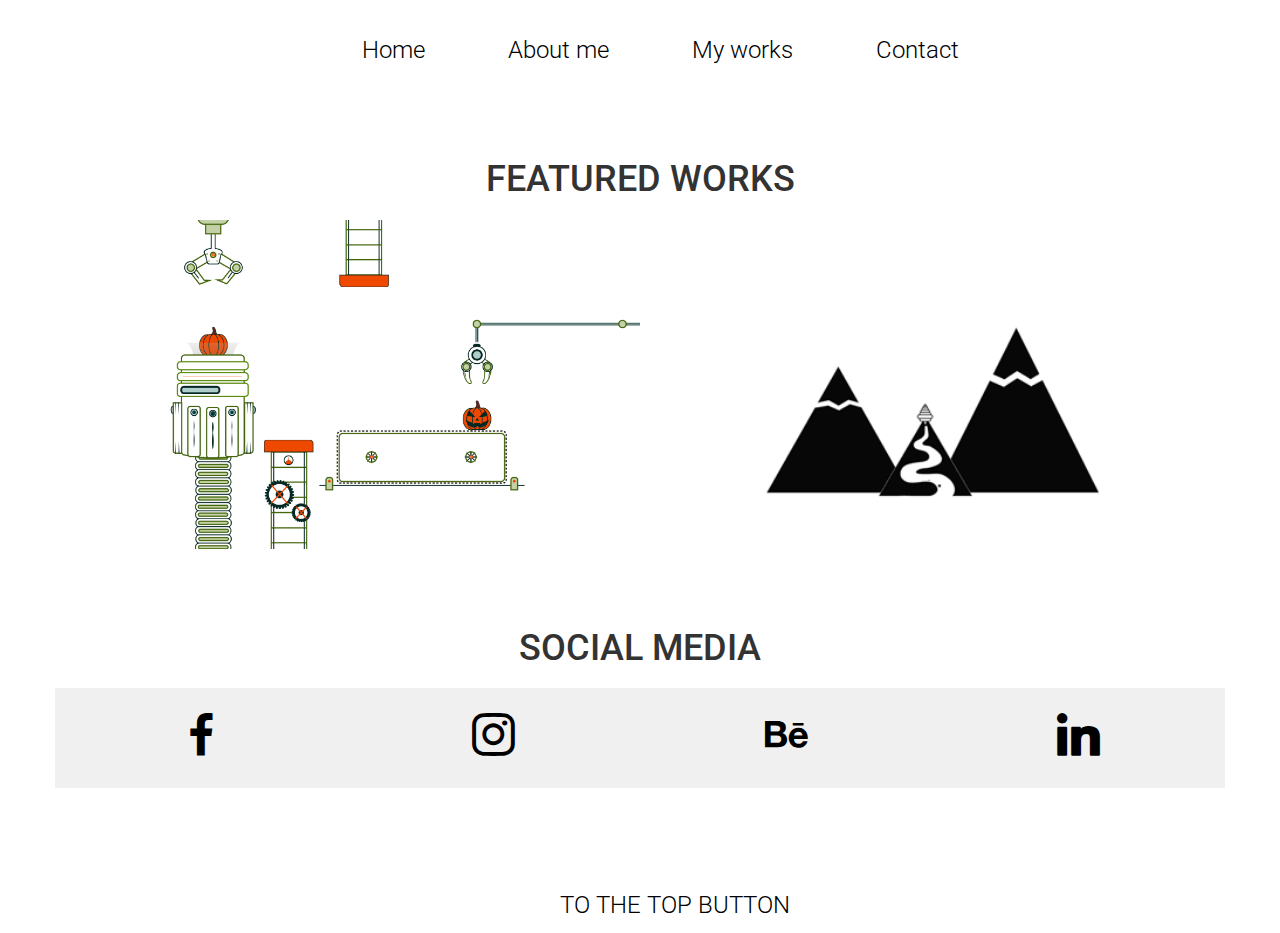
<file: index.html>
<!DOCTYPE html>
<html lang="en">
	<head>
		<!-- Global site tag (gtag.js) - Google Analytics -->
		<script async src="https://www.googletagmanager.com/gtag/js?id=UA-112701122-1"></script>
		<script>
		  window.dataLayer = window.dataLayer || [];
		  function gtag(){dataLayer.push(arguments);}
		  gtag('js', new Date());
		  gtag('config', 'UA-112701122-1');
		</script>
		<meta charset="utf-8">
		<meta http-equiv="X-UA-Compatible" content="IE=edge">
		<meta name="viewport" content="width=device-width, initial-scale=1">
		<title>Anja Mitrović</title>
		<link href="bootstrap/css/bootstrap.min.css" rel="stylesheet">
		<link href="lightbox/css/lightbox.css" rel="stylesheet">		
		<link href="socicon/style.css" rel="stylesheet">
		<link href="https://fonts.googleapis.com/css?family=Lobster|Roboto:300,400" rel="stylesheet">
		<link href="style.css" rel="stylesheet">		
		<!--[if lt IE 9]>
			<script src="https://oss.maxcdn.com/html5shiv/3.7.3/html5shiv.min.js"></script>
			<script src="https://oss.maxcdn.com/respond/1.4.2/respond.min.js"></script>
		<![endif]-->
	</head>
	<body>	
		<div class="container">
		
			<div class="row">
				<div class="hamburger">
					<span class="glyphicon glyphicon-menu-hamburger" onclick="toggleMenu()"></span>
				</div>
				<ul class="main-menu" id="mainMenu">
					<li><a href="index.html">Home</a></li>
					<li><a href="about_me.html">About me</a></li>
					<li><a href="my_works.html">My works</a></li>
					<li><a href="contact.html">Contact</a></li>
				</ul>
			</div>			
			<div class="section">
				<h1>Featured works</h1>
				<div class="row gallery">
					<div class="col-xs-12 col-sm-6 image-container">
						<img src="img/Machine.jpg">
						<div class="overlay">
							<p><a href="img/Machine.jpg" data-lightbox="g1">The Jack-o'-lanterns industry. Carving The Great pumpkin on All Hallows' Eve. </a></p>
						</div>
					</div>
					<div class="col-xs-12 col-sm-6 image-container">
						<img src="img/Positive.gif">
						<div class="overlay">
							<p><a href="positive.gif" data-lightbox="g1">Positive and Negative </a></p>
						</div>
					</div>	
				</div>
			</div>
		<div class="section">
				<h1>Social media</h1>
				<div class="row square-blocks">
					<div class="col-sm-6 col-md-3 light-gray-bg">
						<p>
							<a href="https://www.facebook.com/xxzxczxmeh" target="_blank">
								<span class="socicon-facebook"></span>
							</a>
						</p>
					</div>
					<div class="col-sm-6 col-md-3 light-gray-bg">
						<p>
							<a href="https://www.instagram.com/mehxxzxczx/?hl=hr" target="_blank">
								<span class="socicon-instagram"></span>
							</a>
						</p>
					</div>
					<div class="col-sm-6 col-md-3 light-gray-bg">
						<p>
							<a href="https://www.behance.net/mitrovic_anja" target="_blank">
								<span class="socicon-behance"></span>
							</a>
						</p>
					</div>
					<div class="col-sm-6 col-md-3 light-gray-bg">
						<p>
							<a href="https://www.linkedin.com/in/anja-mitrovi%C4%87-84b5a1150/" target="_blank">
								<span class="socicon-linkedin"></span>
							</a>
						</p>
					</div>
				</div>
			</div>
			<div class="row footer">
				<div class="col-xs-8">
					<ul>
						<li><a href="#mainMenu">TO THE TOP BUTTON</a>
					</ul>
				</div>
			</div>			
		</div>			
		<script src="https://ajax.googleapis.com/ajax/libs/jquery/1.12.4/jquery.min.js"></script>		
		<script src="bootstrap/js/bootstrap.min.js"></script>
		<script src="lightbox/js/lightbox.js"></script>
		<script>
			
			$('.hamburger').click(function(){
				$('.main-menu').slideToggle(); 
			});
		</script>
	</body>
</html>
</file>
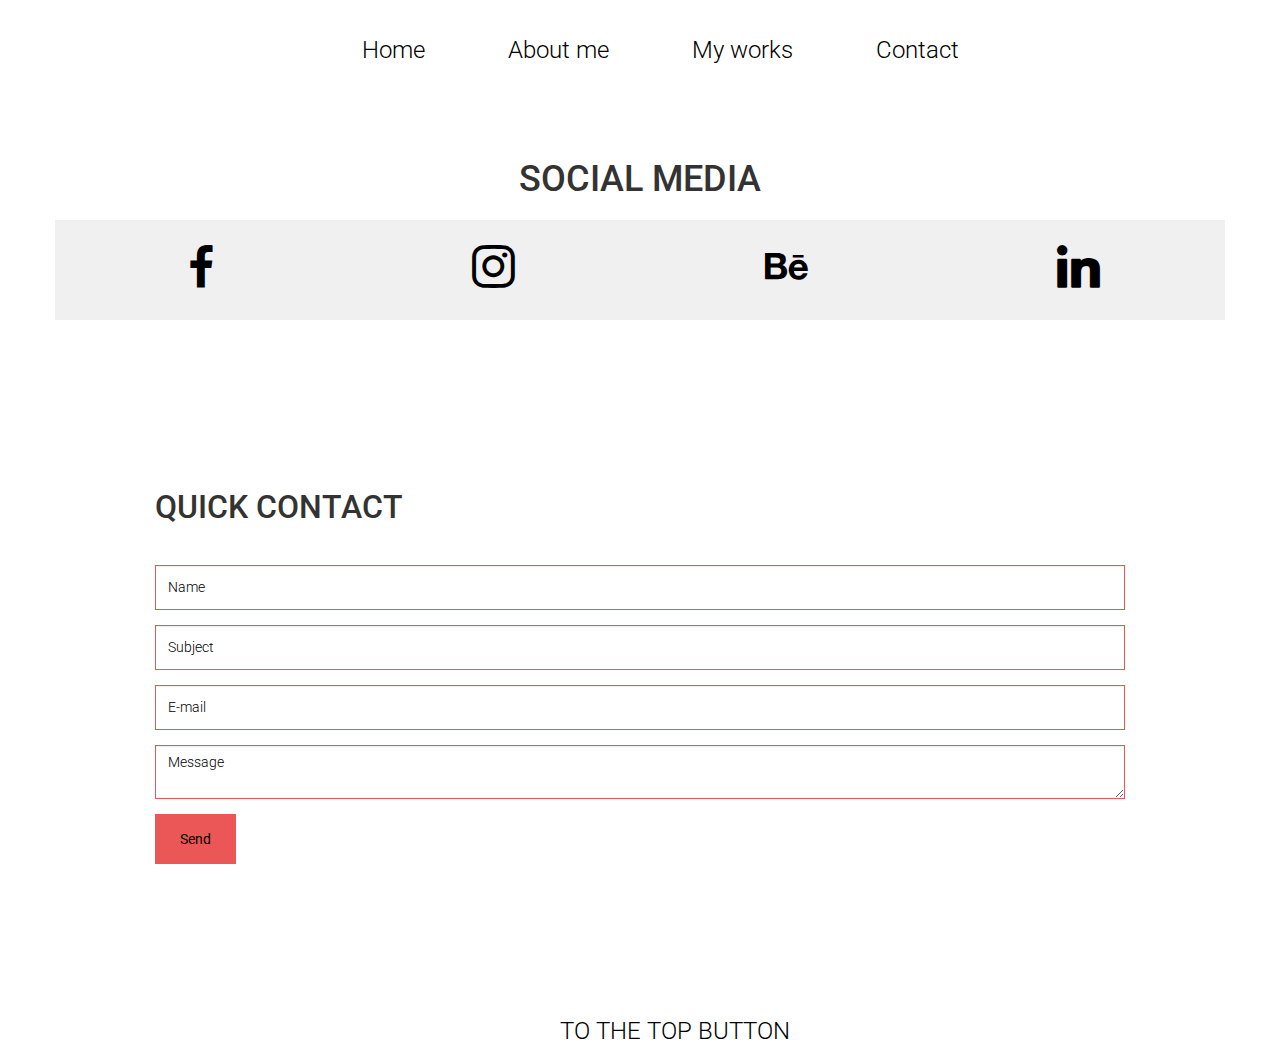
<file: contact.html>
<!DOCTYPE html>
<html lang="en">
	<head>
		<meta charset="utf-8">
		<meta http-equiv="X-UA-Compatible" content="IE=edge">
		<meta name="viewport" content="width=device-width, initial-scale=1">
		<title>Anja Mitrović</title>
		<link href="bootstrap/css/bootstrap.min.css" rel="stylesheet">
		<link href="lightbox/css/lightbox.css" rel="stylesheet">		
		<link href="socicon/style.css" rel="stylesheet">
		<link href="https://fonts.googleapis.com/css?family=Lobster|Roboto:300,400" rel="stylesheet">
		<link href="style.css" rel="stylesheet">		
		<!--[if lt IE 9]>
			<script src="https://oss.maxcdn.com/html5shiv/3.7.3/html5shiv.min.js"></script>
			<script src="https://oss.maxcdn.com/respond/1.4.2/respond.min.js"></script>
		<![endif]-->
	</head>
	<body>
	<div class="container">
		
			<div class="row">
				<ul class="main-menu" id"mainMenu">
					<li><a href="index.html">Home</a></li>
					<li><a href="about_me.html">About me</a></li>
					<li><a href="my_works.html">My works</a></li>
					<li><a href="contact.html">Contact</a></li>
				</ul>
			</div>
						
			<div class="section">
				<h1>Social media</h1>
				<div class="row square-blocks">
					<div class="col-sm-6 col-md-3 light-gray-bg">
						<p>
							<a href="https://www.facebook.com/xxzxczxmeh" target="_blank">
								<span class="socicon-facebook"></span>
							</a>
						</p>
					</div>
					<div class="col-sm-6 col-md-3 light-gray-bg">
						<p>
							<a href="https://www.instagram.com/mehxxzxczx/?hl=hr" target="_blank">
								<span class="socicon-instagram"></span>
							</a>
						</p>
					</div>
					<div class="col-sm-6 col-md-3 light-gray-bg">
						<p>
							<a href="https://www.behance.net/mitrovic_anja" target="_blank">
								<span class="socicon-behance"></span>
							</a>
						</p>
					</div>
					<div class="col-sm-6 col-md-3 light-gray-bg">
						<p>
							<a href="https://www.linkedin.com/in/anja-mitrovi%C4%87-84b5a1150/" target="_blank">
								<span class="socicon-linkedin"></span>
							</a>
						</p>
					</div>
				</div>
			</div>						
			<div class="row contact-form">
				<h1>Quick contact</h1>
				<form action="">					
					<div class="form-group">
						<input type="text" class="form-control" placeholder="Name">
					</div>
					<div class="form-group">
						<input type="text" class="form-control" placeholder="Subject">
					</div>
					<div class="form-group">
						<input type="text" class="form-control" placeholder="E-mail">
					</div>
					<div class="form-group">
						<textarea class="form-control" placeholder="Message"></textarea>
					</div>				
					<button type="submit" class="btn btn-default">Send</button>
				</form>
			</div>			
			<div class="row footer">
				<div class="col-xs-8">
					<ul>
					<li><a href="#mainMenu">TO THE TOP BUTTON</a>
					</ul>
				</div>
			</div>			
		</div>			
		<script src="https://ajax.googleapis.com/ajax/libs/jquery/1.12.4/jquery.min.js"></script>		
		<script src="bootstrap/js/bootstrap.min.js"></script>
		<script src="lightbox/js/lightbox.js"></script>
	</body>
</html>
</file>
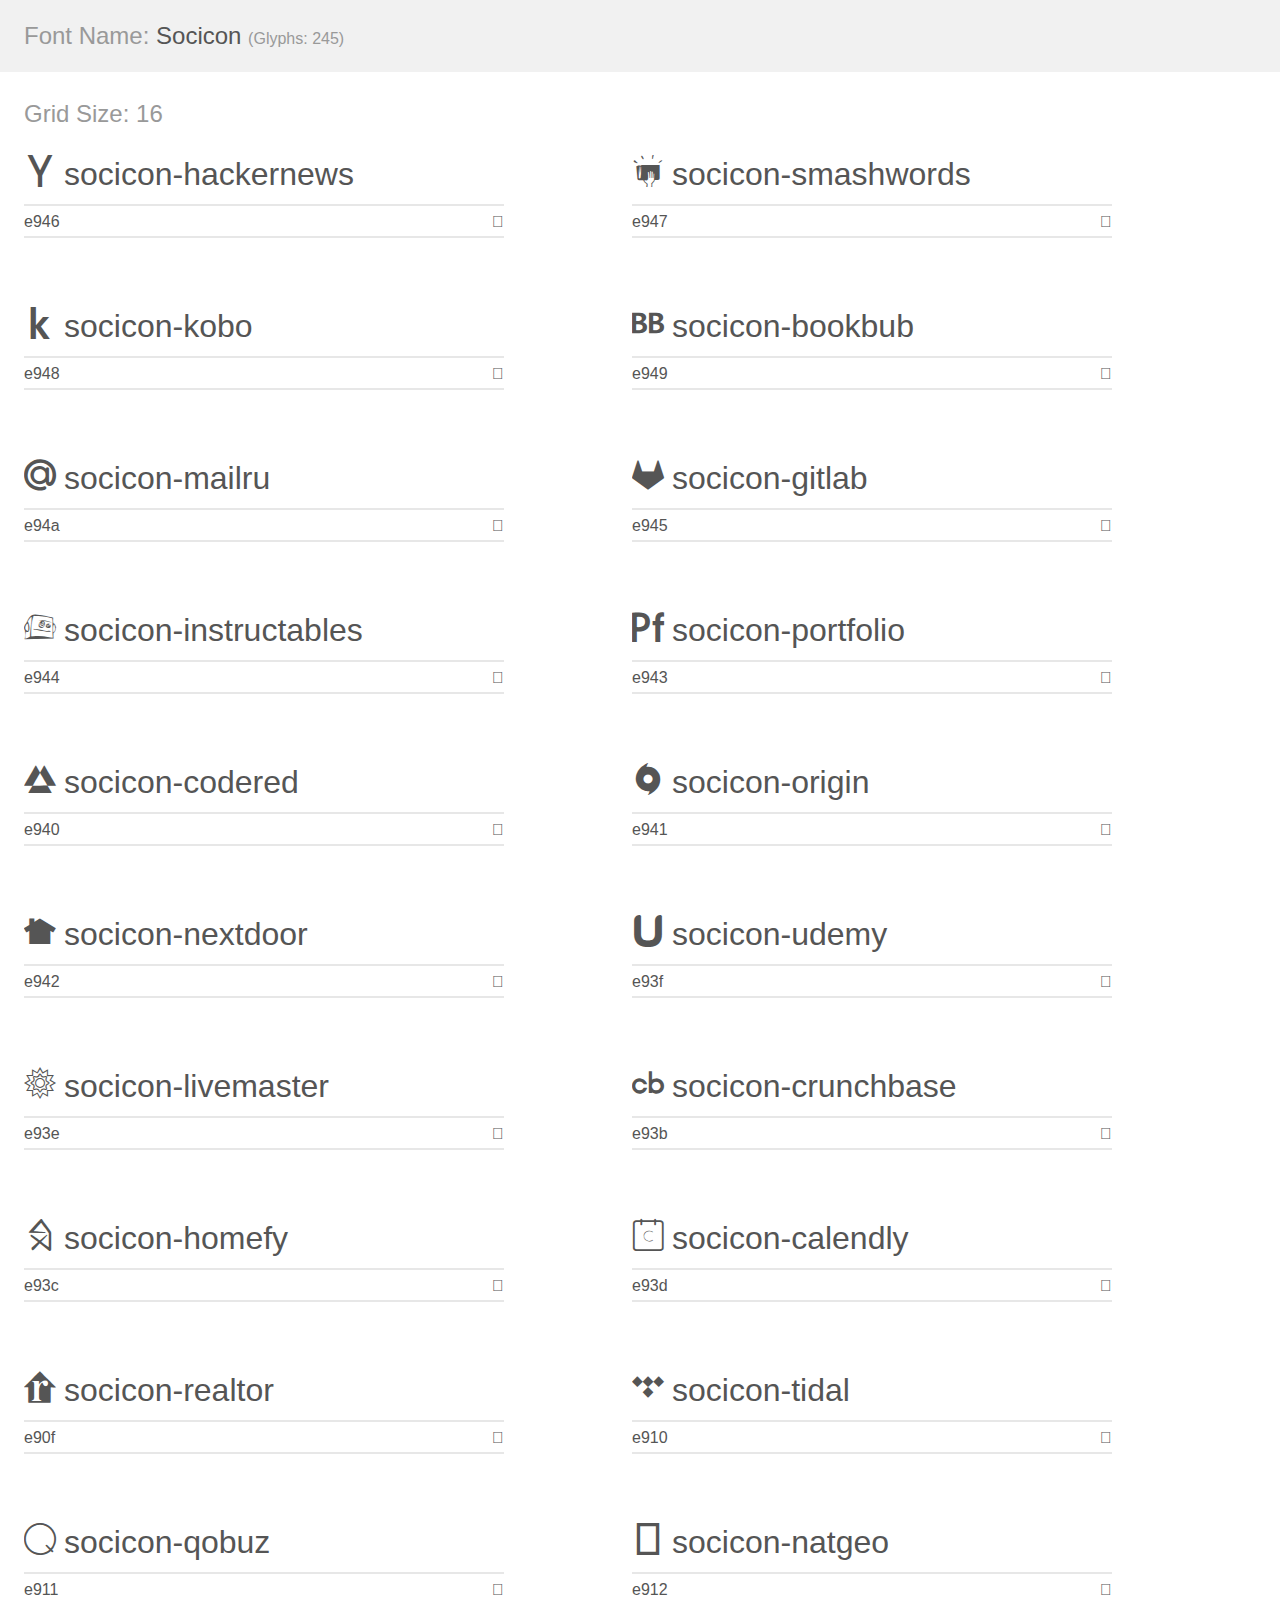
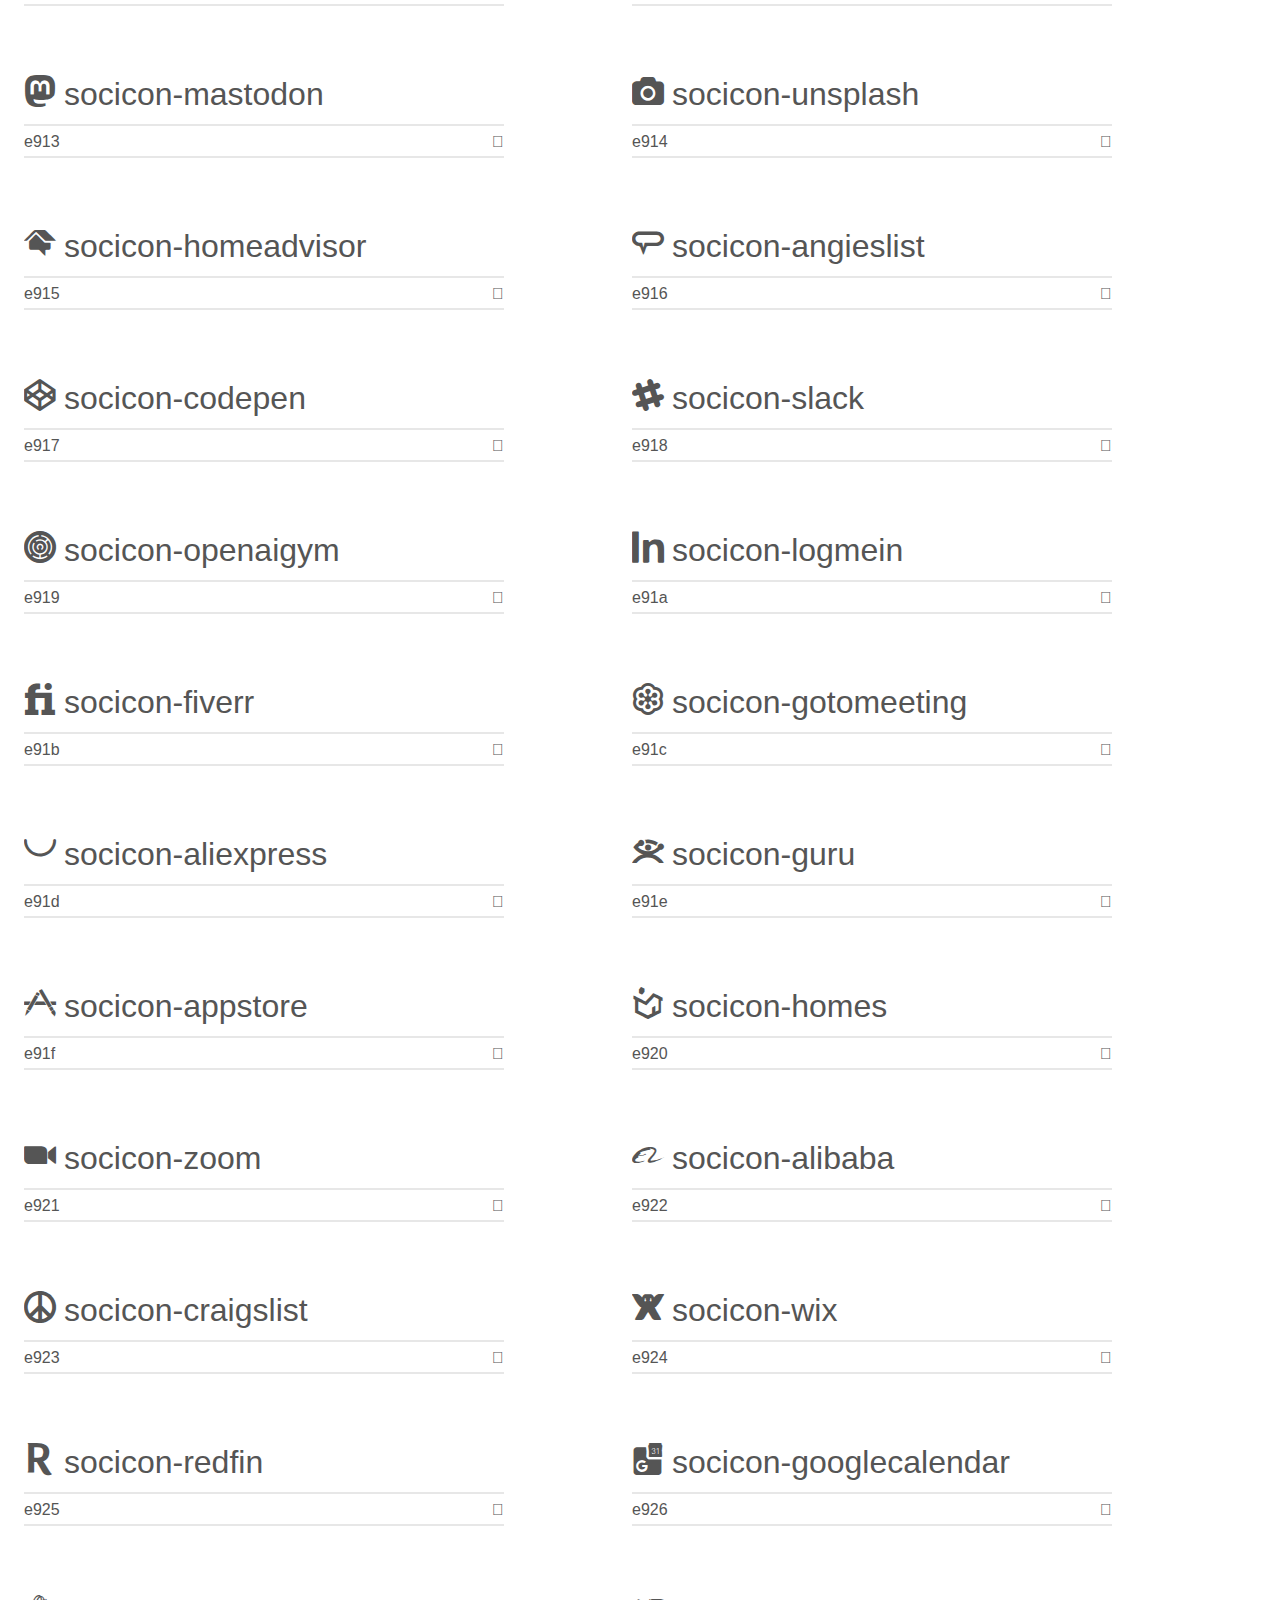
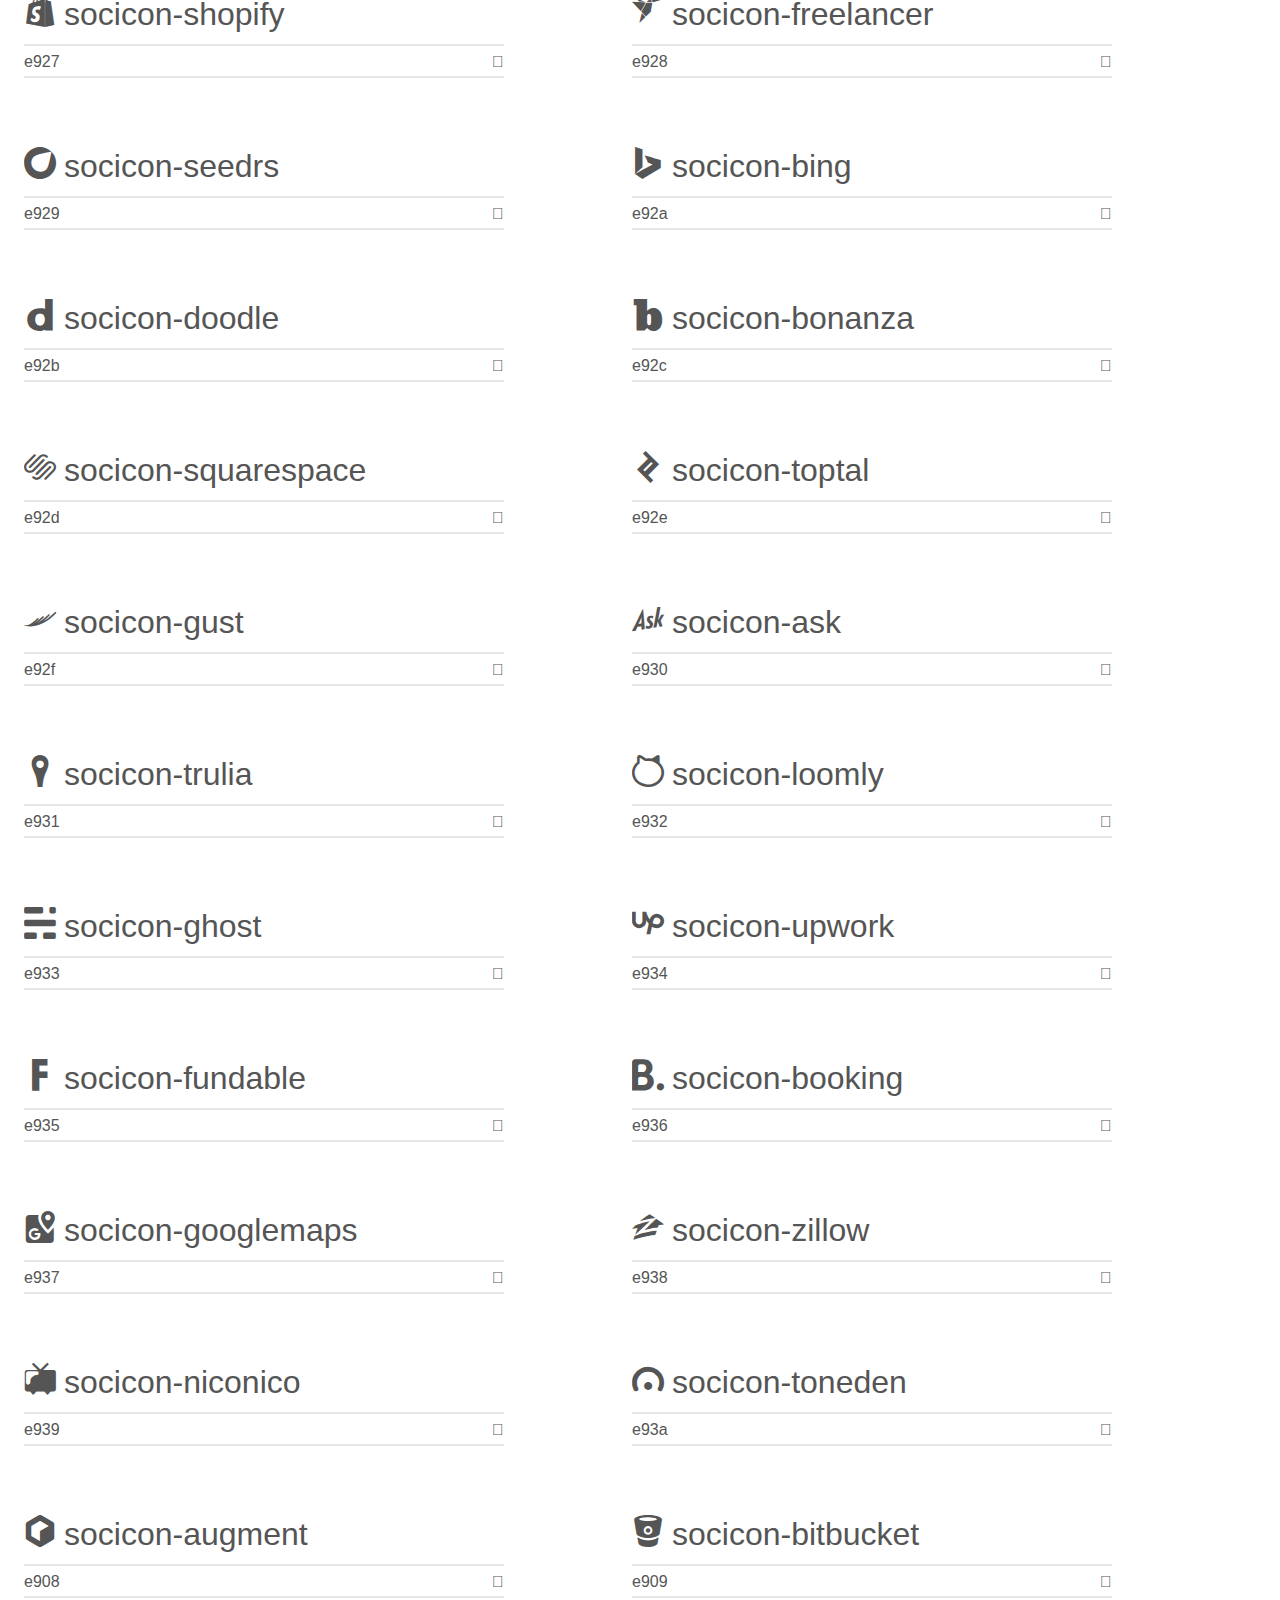
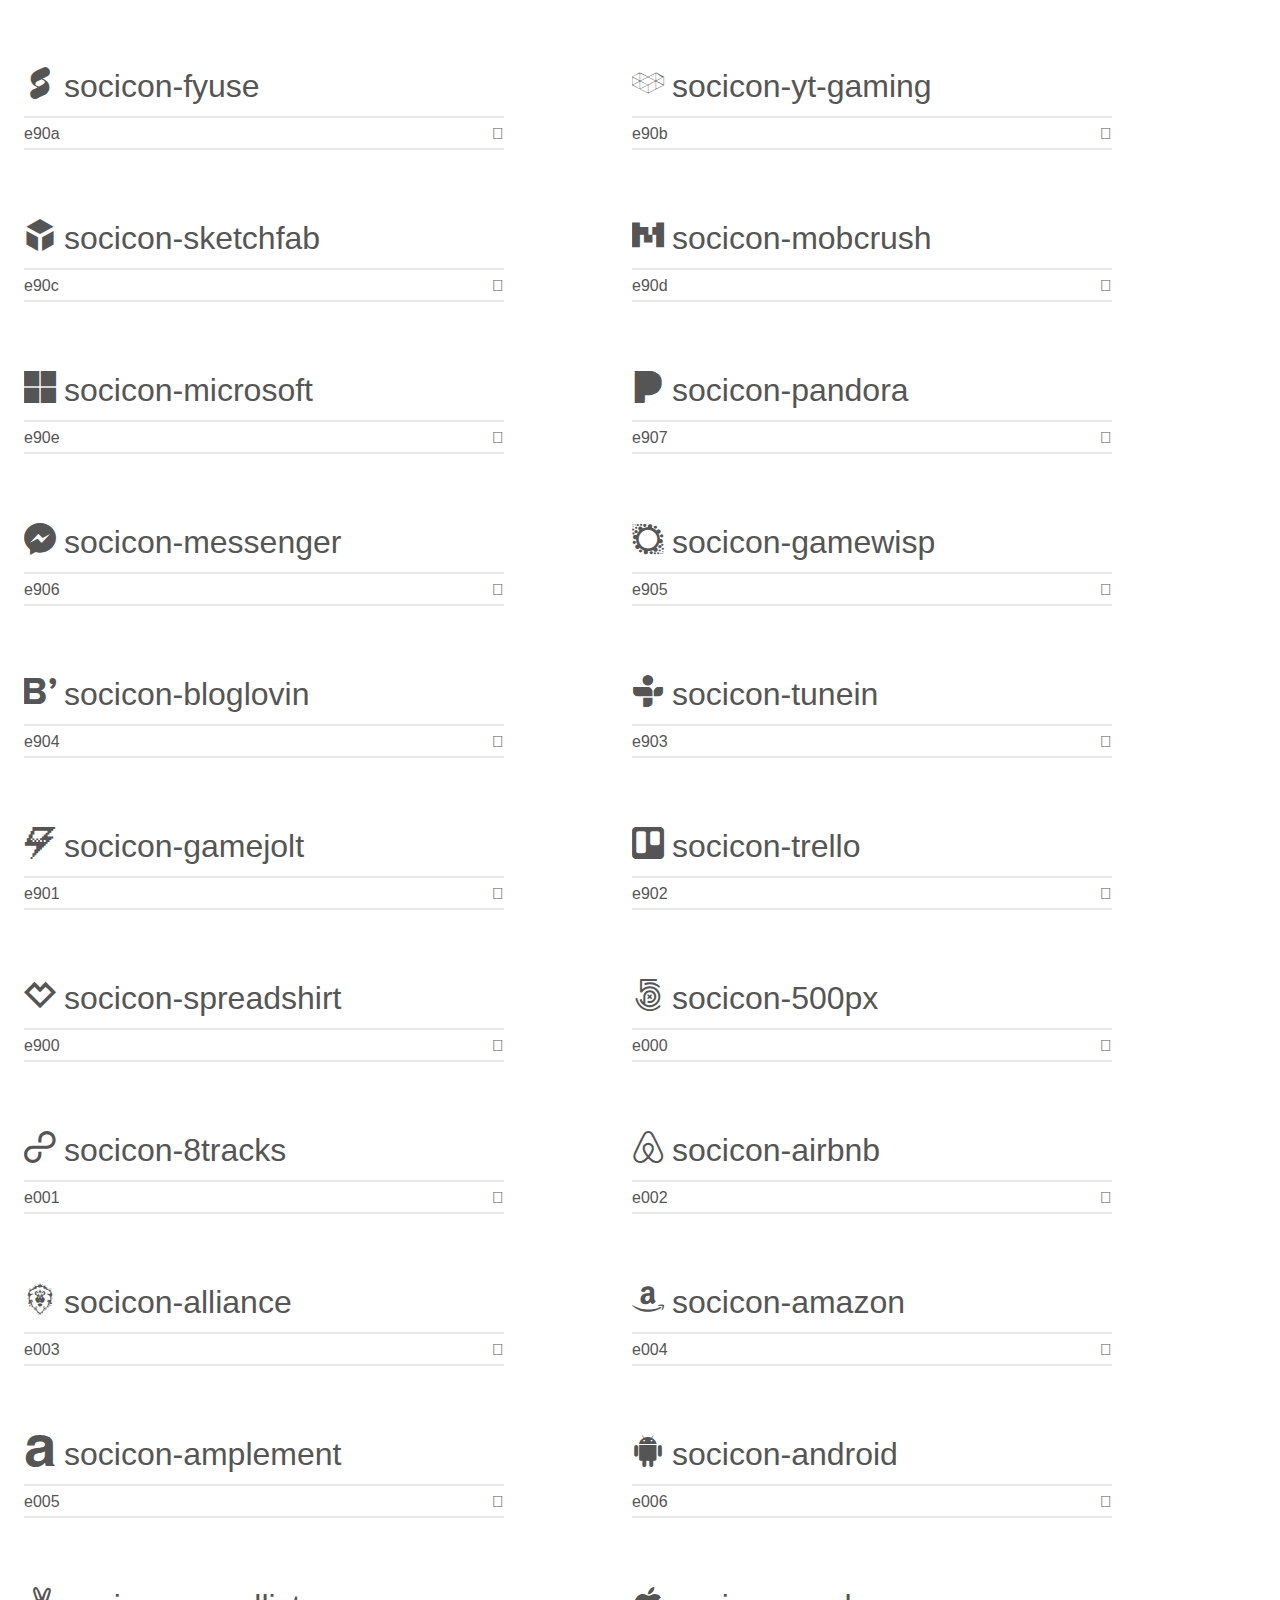
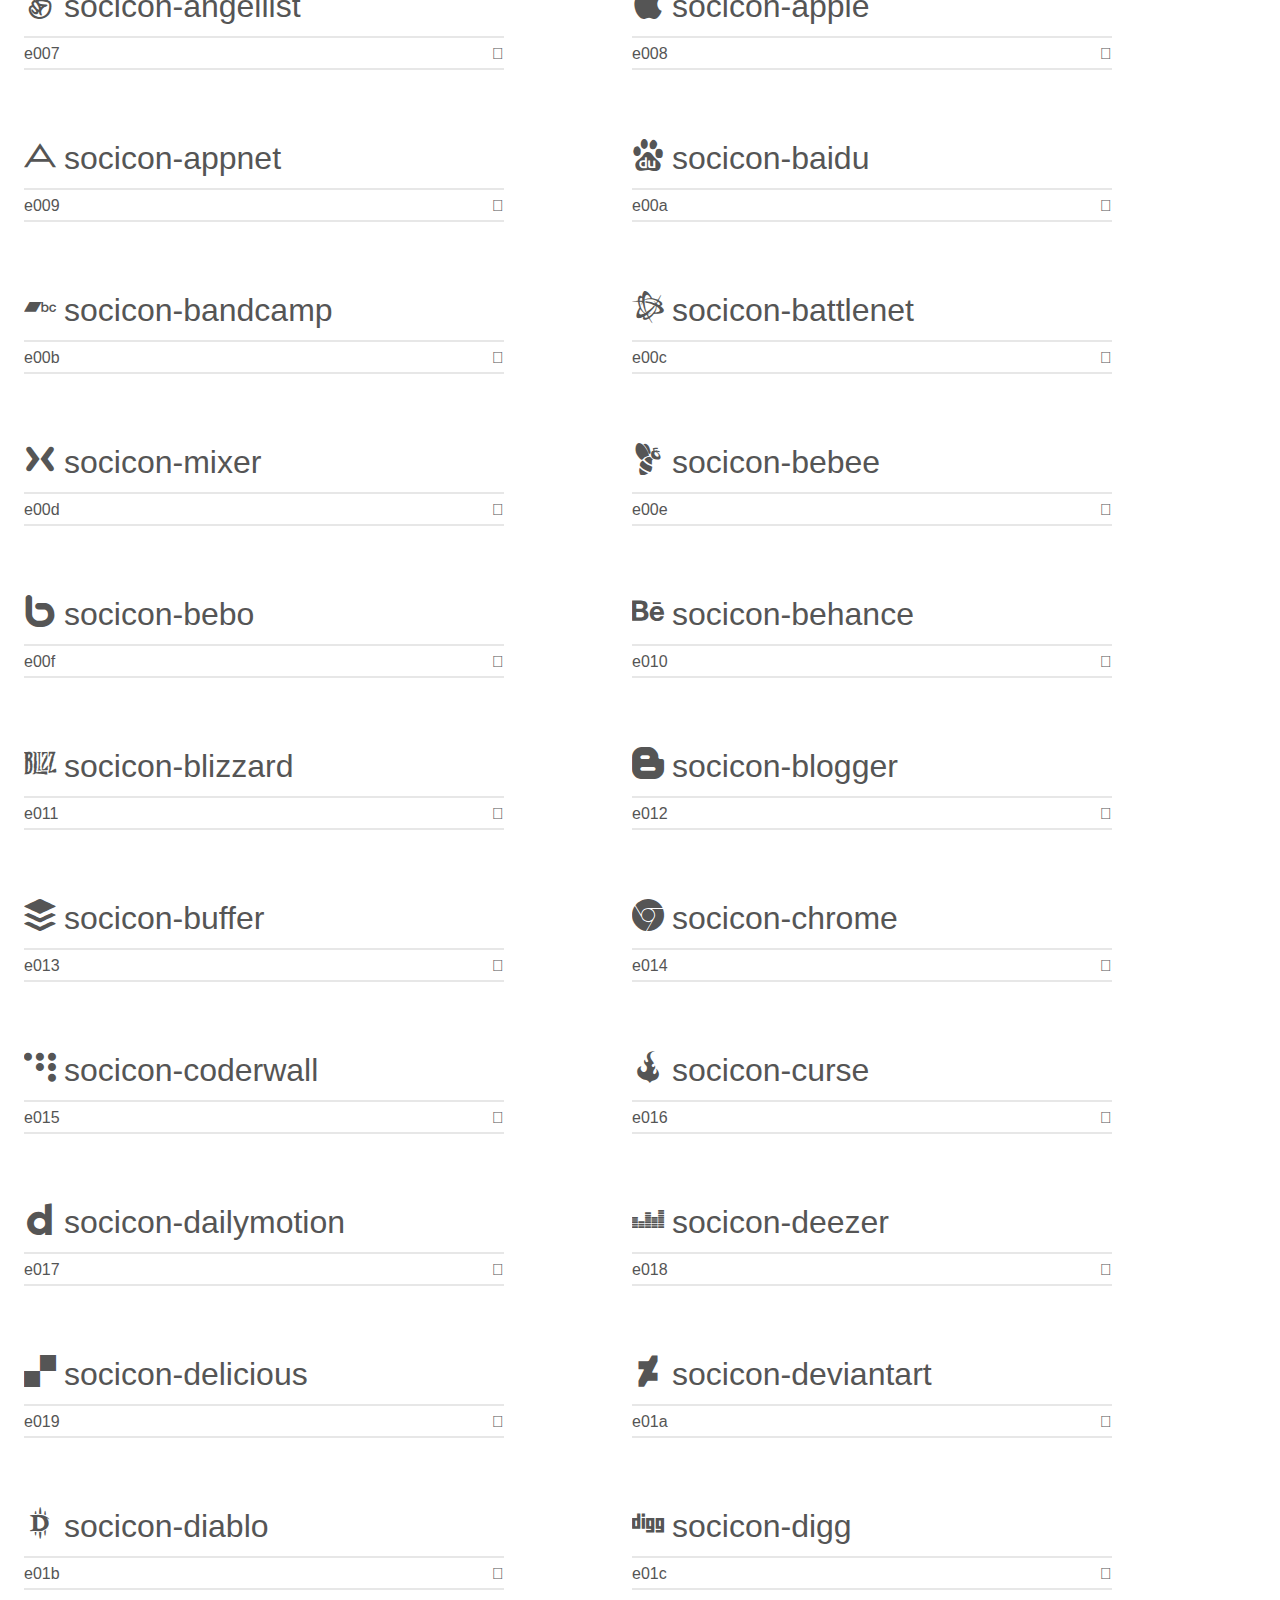
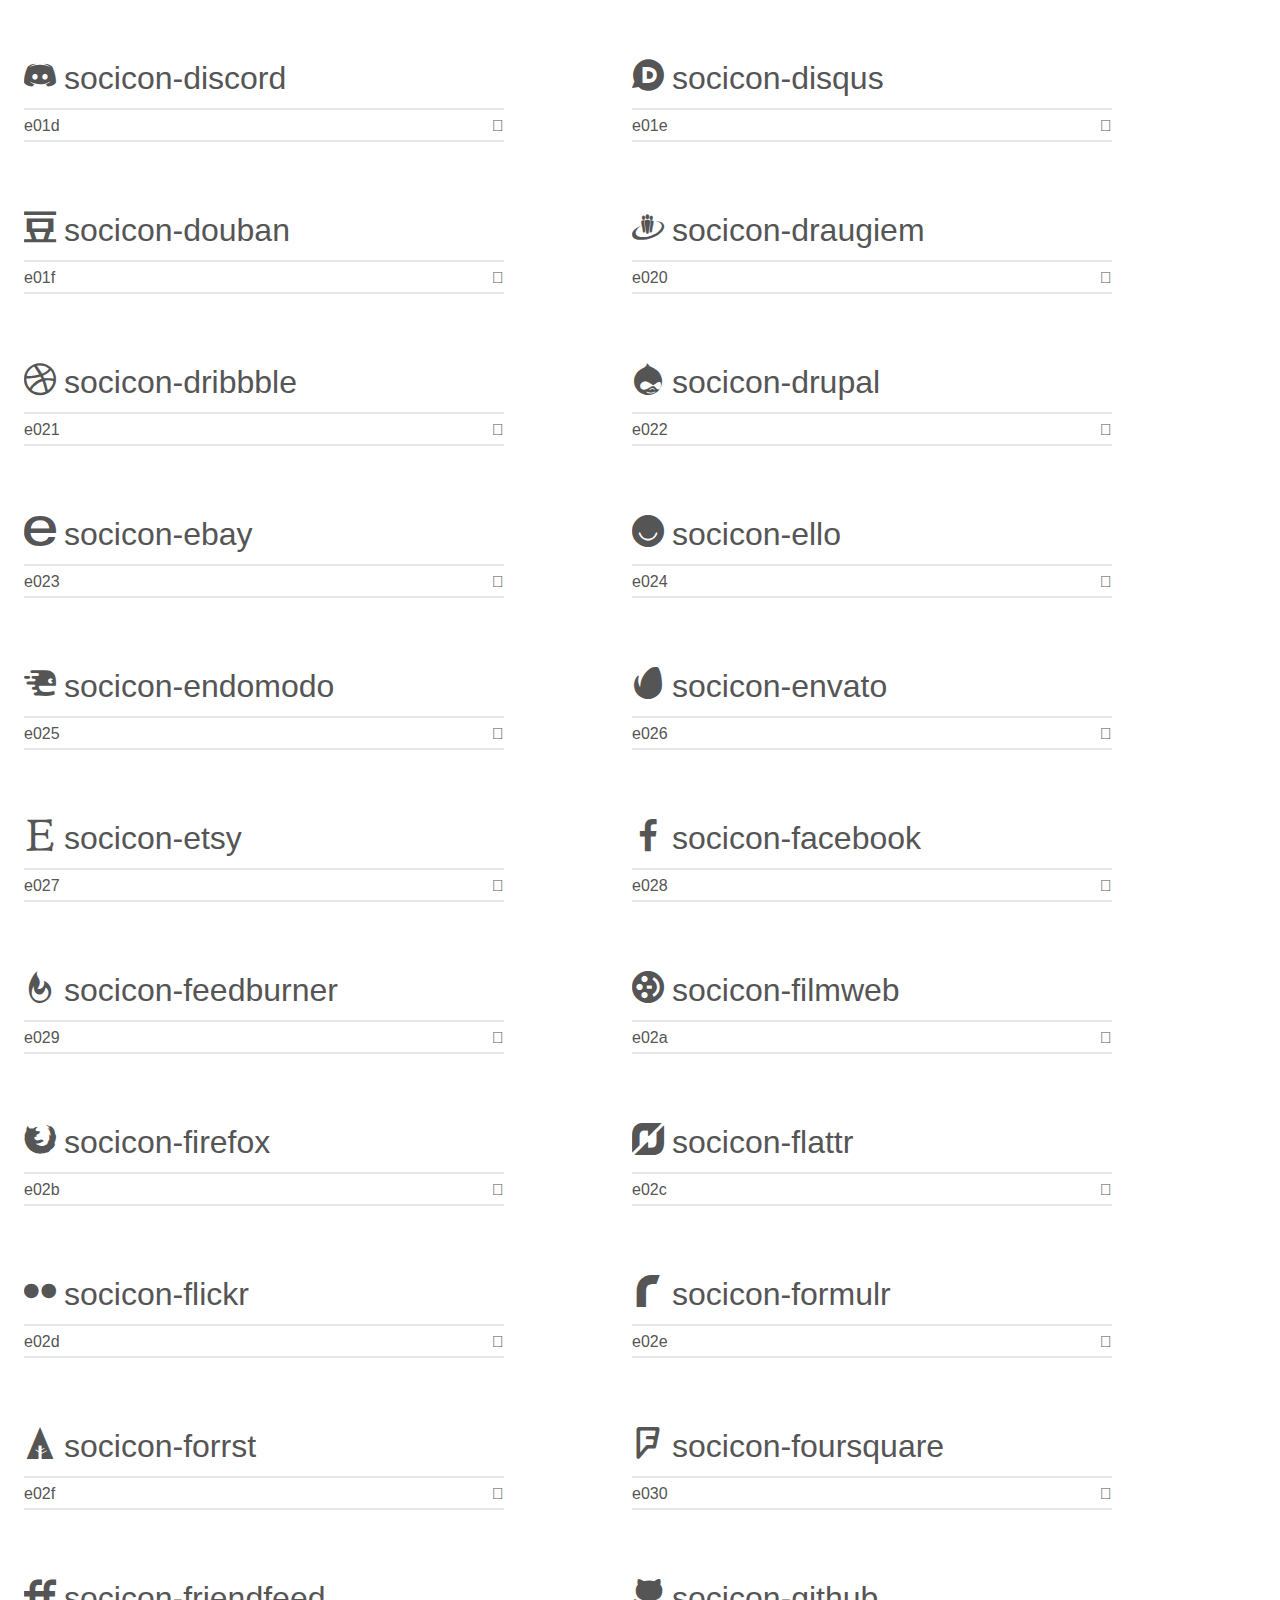
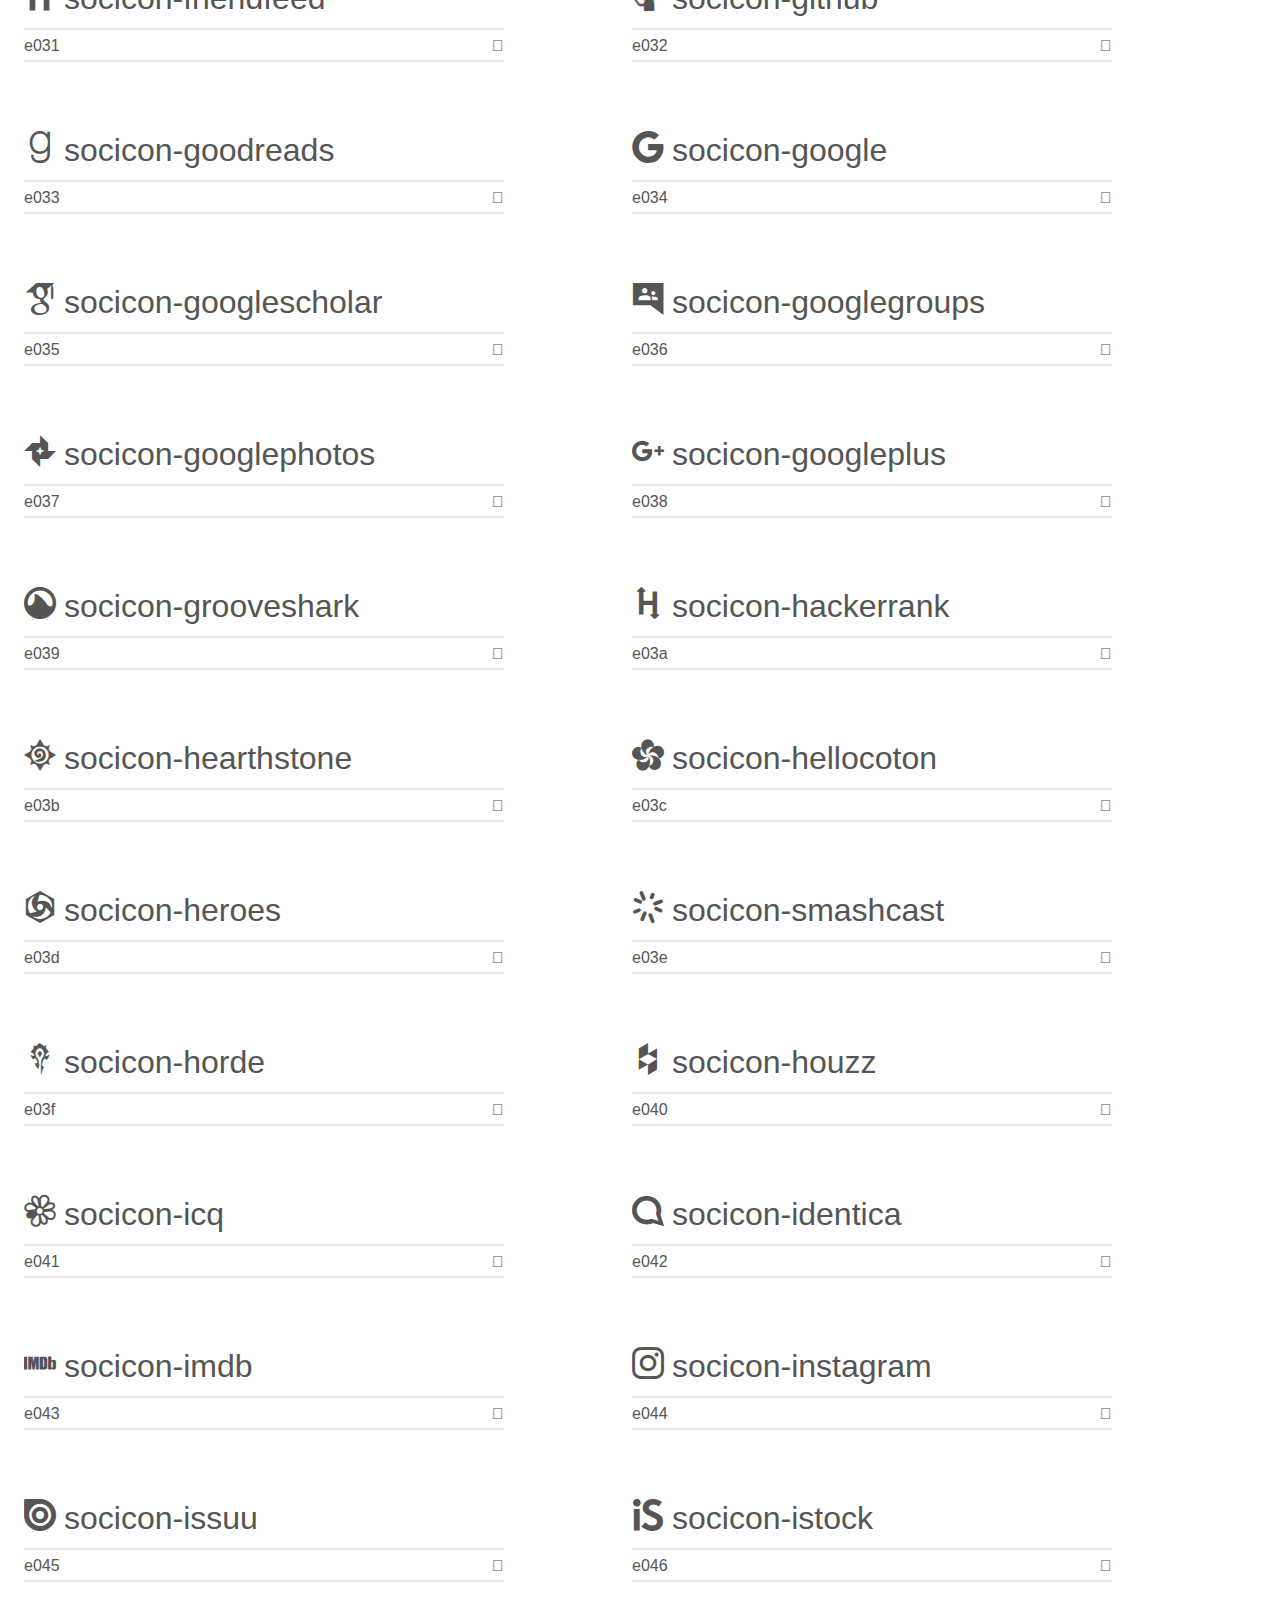
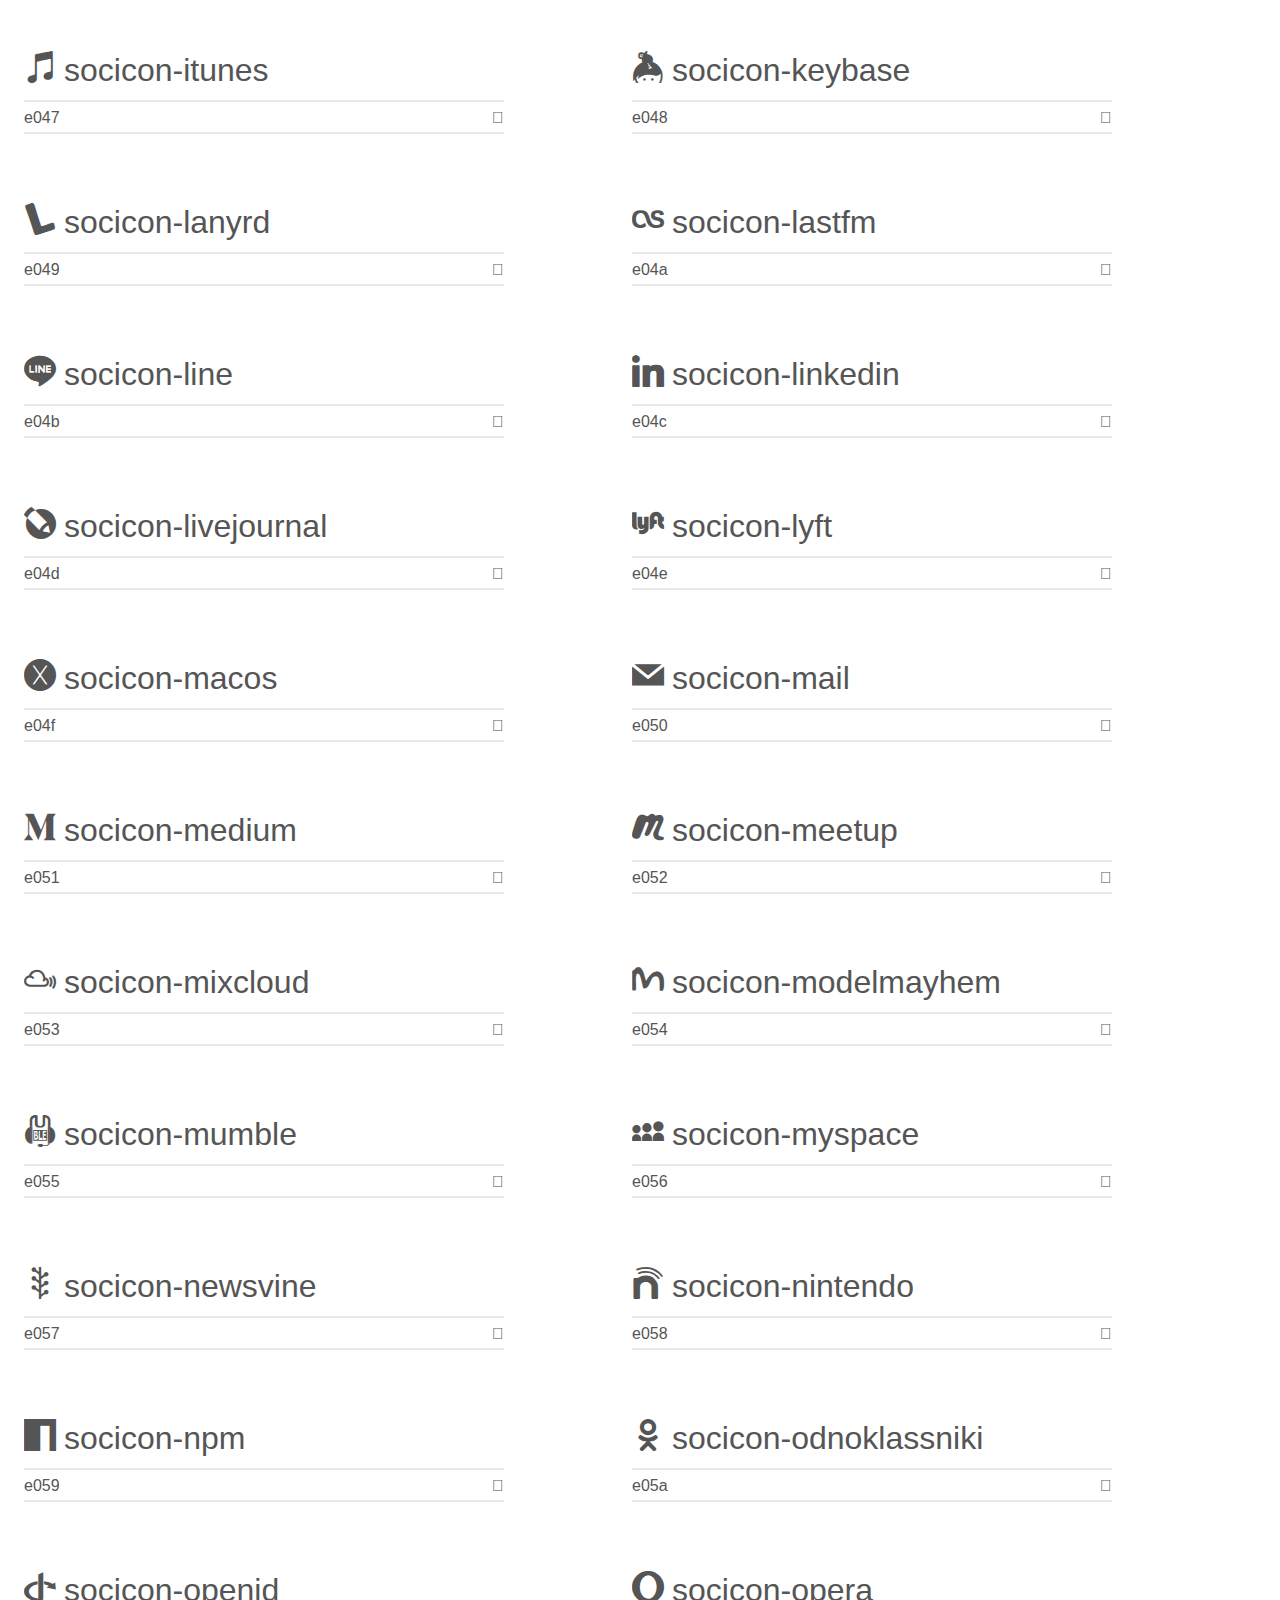
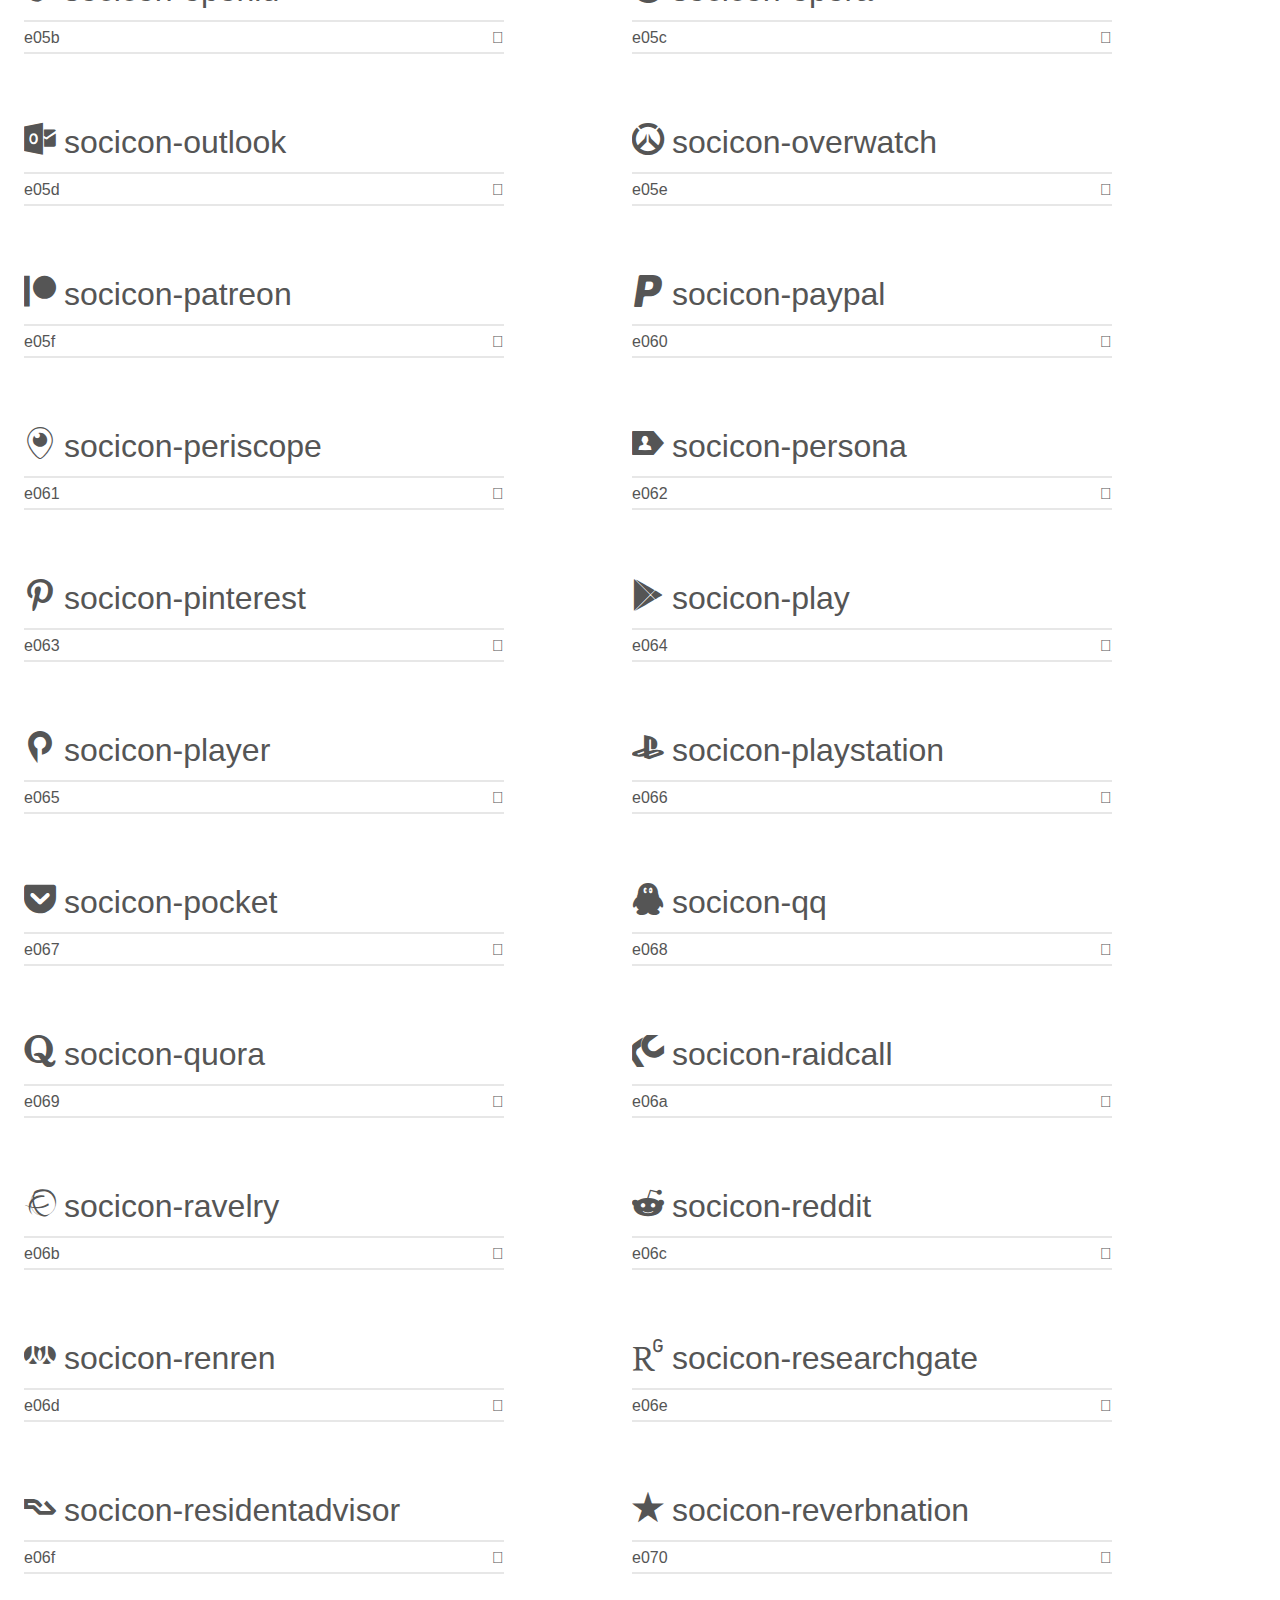
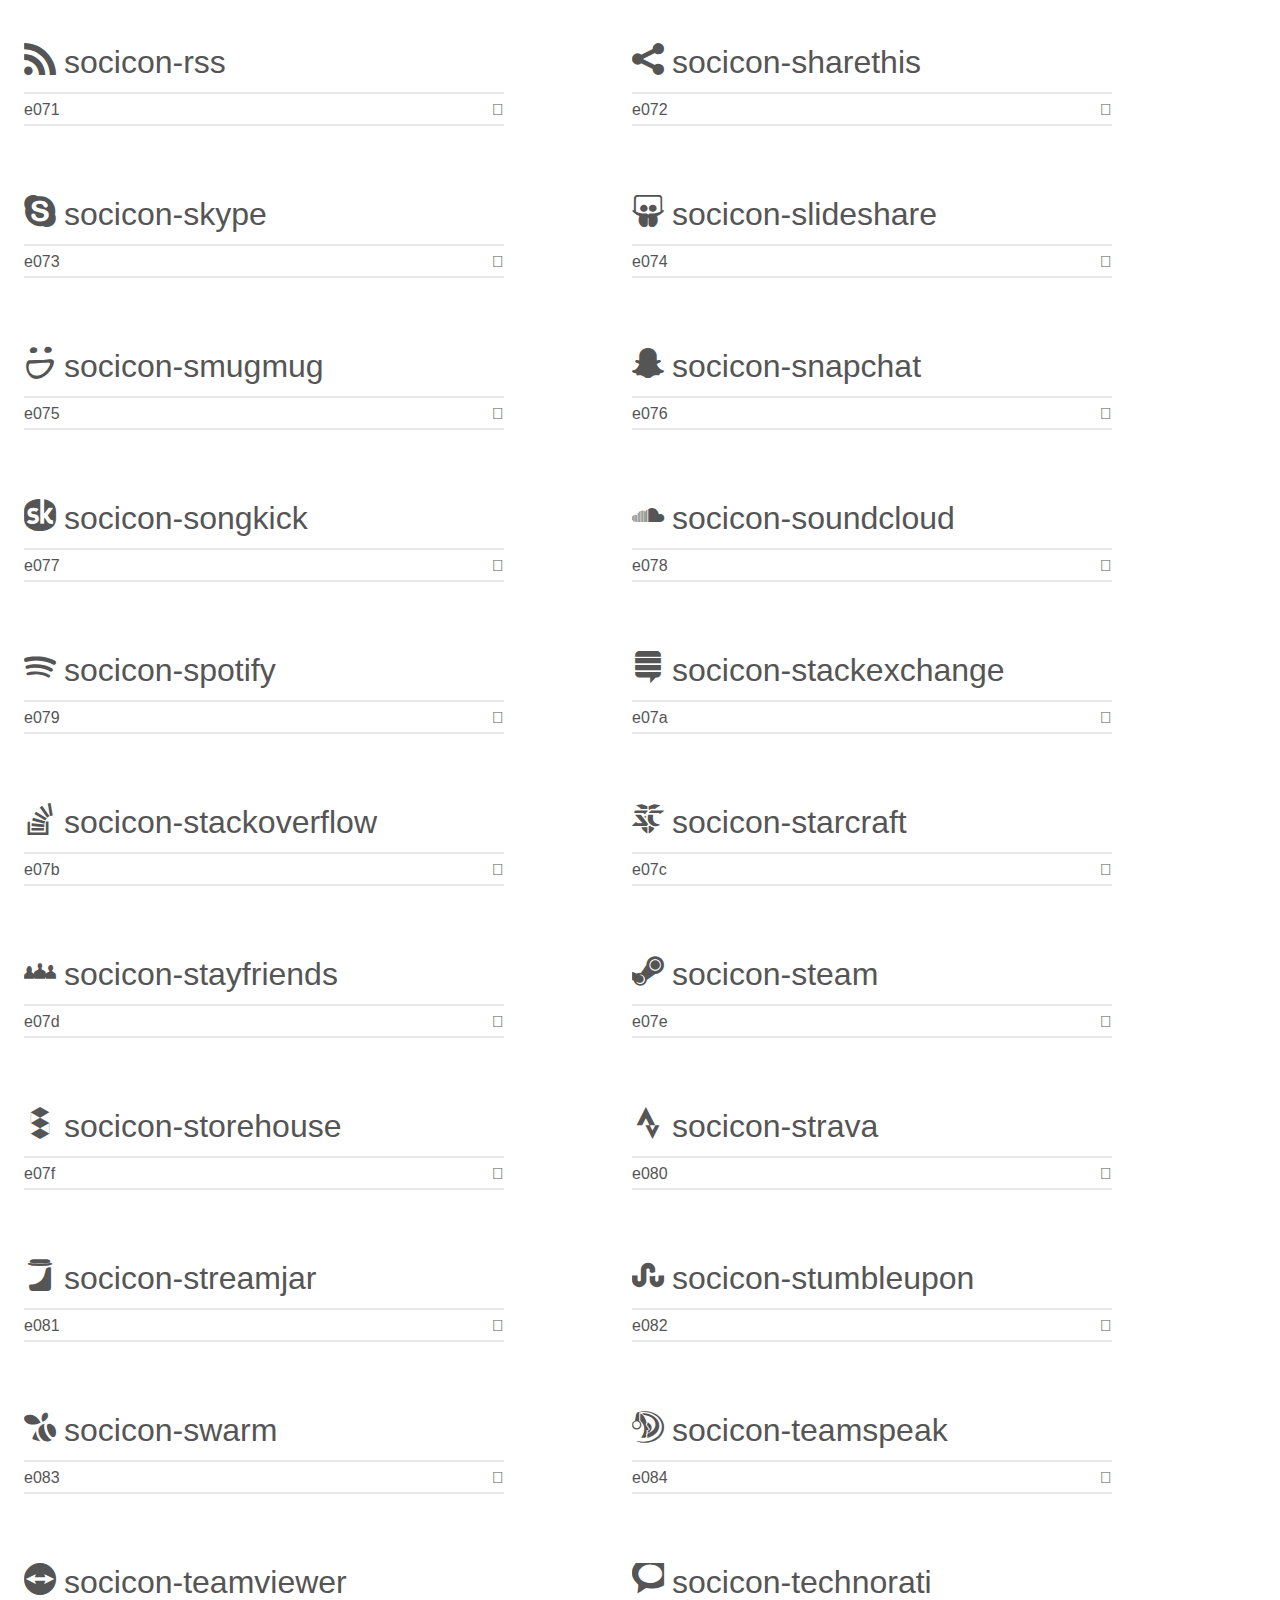
<file: socicon/demo.html>
<!doctype html>
<html>
<head>
    <meta charset="utf-8">
    <title>IcoMoon Demo</title>
    <meta name="description" content="An Icon Font Generated By IcoMoon.io">
    <meta name="viewport" content="width=device-width, initial-scale=1">
    <link rel="stylesheet" href="demo-files/demo.css">
    <link rel="stylesheet" href="style.css"></head>
<body>
    <div class="bgc1 clearfix">
        <h1 class="mhmm mvm"><span class="fgc1">Font Name:</span> Socicon <small class="fgc1">(Glyphs:&nbsp;245)</small></h1>
    </div>
    <div class="clearfix mhl ptl">
        <h1 class="mvm mtn fgc1">Grid Size: 16</h1>
        <div class="glyph fs1">
            <div class="clearfix bshadow0 pbs">
                <span class="socicon-hackernews">
                
                </span>
                <span class="mls"> socicon-hackernews</span>
            </div>
            <fieldset class="fs0 size1of1 clearfix hidden-false">
                <input type="text" readonly value="e946" class="unit size1of2" />
                <input type="text" maxlength="1" readonly value="&#xe946;" class="unitRight size1of2 talign-right" />
            </fieldset>
            <div class="fs0 bshadow0 clearfix hidden-true">
                <span class="unit pvs fgc1">liga: </span>
                <input type="text" readonly value="" class="liga unitRight" />
            </div>
        </div>
        <div class="glyph fs1">
            <div class="clearfix bshadow0 pbs">
                <span class="socicon-smashwords">
                
                </span>
                <span class="mls"> socicon-smashwords</span>
            </div>
            <fieldset class="fs0 size1of1 clearfix hidden-false">
                <input type="text" readonly value="e947" class="unit size1of2" />
                <input type="text" maxlength="1" readonly value="&#xe947;" class="unitRight size1of2 talign-right" />
            </fieldset>
            <div class="fs0 bshadow0 clearfix hidden-true">
                <span class="unit pvs fgc1">liga: </span>
                <input type="text" readonly value="" class="liga unitRight" />
            </div>
        </div>
        <div class="glyph fs1">
            <div class="clearfix bshadow0 pbs">
                <span class="socicon-kobo">
                
                </span>
                <span class="mls"> socicon-kobo</span>
            </div>
            <fieldset class="fs0 size1of1 clearfix hidden-false">
                <input type="text" readonly value="e948" class="unit size1of2" />
                <input type="text" maxlength="1" readonly value="&#xe948;" class="unitRight size1of2 talign-right" />
            </fieldset>
            <div class="fs0 bshadow0 clearfix hidden-true">
                <span class="unit pvs fgc1">liga: </span>
                <input type="text" readonly value="" class="liga unitRight" />
            </div>
        </div>
        <div class="glyph fs1">
            <div class="clearfix bshadow0 pbs">
                <span class="socicon-bookbub">
                
                </span>
                <span class="mls"> socicon-bookbub</span>
            </div>
            <fieldset class="fs0 size1of1 clearfix hidden-false">
                <input type="text" readonly value="e949" class="unit size1of2" />
                <input type="text" maxlength="1" readonly value="&#xe949;" class="unitRight size1of2 talign-right" />
            </fieldset>
            <div class="fs0 bshadow0 clearfix hidden-true">
                <span class="unit pvs fgc1">liga: </span>
                <input type="text" readonly value="" class="liga unitRight" />
            </div>
        </div>
        <div class="glyph fs1">
            <div class="clearfix bshadow0 pbs">
                <span class="socicon-mailru">
                
                </span>
                <span class="mls"> socicon-mailru</span>
            </div>
            <fieldset class="fs0 size1of1 clearfix hidden-false">
                <input type="text" readonly value="e94a" class="unit size1of2" />
                <input type="text" maxlength="1" readonly value="&#xe94a;" class="unitRight size1of2 talign-right" />
            </fieldset>
            <div class="fs0 bshadow0 clearfix hidden-true">
                <span class="unit pvs fgc1">liga: </span>
                <input type="text" readonly value="" class="liga unitRight" />
            </div>
        </div>
        <div class="glyph fs1">
            <div class="clearfix bshadow0 pbs">
                <span class="socicon-gitlab">
                
                </span>
                <span class="mls"> socicon-gitlab</span>
            </div>
            <fieldset class="fs0 size1of1 clearfix hidden-false">
                <input type="text" readonly value="e945" class="unit size1of2" />
                <input type="text" maxlength="1" readonly value="&#xe945;" class="unitRight size1of2 talign-right" />
            </fieldset>
            <div class="fs0 bshadow0 clearfix hidden-true">
                <span class="unit pvs fgc1">liga: </span>
                <input type="text" readonly value="" class="liga unitRight" />
            </div>
        </div>
        <div class="glyph fs1">
            <div class="clearfix bshadow0 pbs">
                <span class="socicon-instructables">
                
                </span>
                <span class="mls"> socicon-instructables</span>
            </div>
            <fieldset class="fs0 size1of1 clearfix hidden-false">
                <input type="text" readonly value="e944" class="unit size1of2" />
                <input type="text" maxlength="1" readonly value="&#xe944;" class="unitRight size1of2 talign-right" />
            </fieldset>
            <div class="fs0 bshadow0 clearfix hidden-true">
                <span class="unit pvs fgc1">liga: </span>
                <input type="text" readonly value="" class="liga unitRight" />
            </div>
        </div>
        <div class="glyph fs1">
            <div class="clearfix bshadow0 pbs">
                <span class="socicon-portfolio">
                
                </span>
                <span class="mls"> socicon-portfolio</span>
            </div>
            <fieldset class="fs0 size1of1 clearfix hidden-false">
                <input type="text" readonly value="e943" class="unit size1of2" />
                <input type="text" maxlength="1" readonly value="&#xe943;" class="unitRight size1of2 talign-right" />
            </fieldset>
            <div class="fs0 bshadow0 clearfix hidden-true">
                <span class="unit pvs fgc1">liga: </span>
                <input type="text" readonly value="" class="liga unitRight" />
            </div>
        </div>
        <div class="glyph fs1">
            <div class="clearfix bshadow0 pbs">
                <span class="socicon-codered">
                
                </span>
                <span class="mls"> socicon-codered</span>
            </div>
            <fieldset class="fs0 size1of1 clearfix hidden-false">
                <input type="text" readonly value="e940" class="unit size1of2" />
                <input type="text" maxlength="1" readonly value="&#xe940;" class="unitRight size1of2 talign-right" />
            </fieldset>
            <div class="fs0 bshadow0 clearfix hidden-true">
                <span class="unit pvs fgc1">liga: </span>
                <input type="text" readonly value="" class="liga unitRight" />
            </div>
        </div>
        <div class="glyph fs1">
            <div class="clearfix bshadow0 pbs">
                <span class="socicon-origin">
                
                </span>
                <span class="mls"> socicon-origin</span>
            </div>
            <fieldset class="fs0 size1of1 clearfix hidden-false">
                <input type="text" readonly value="e941" class="unit size1of2" />
                <input type="text" maxlength="1" readonly value="&#xe941;" class="unitRight size1of2 talign-right" />
            </fieldset>
            <div class="fs0 bshadow0 clearfix hidden-true">
                <span class="unit pvs fgc1">liga: </span>
                <input type="text" readonly value="" class="liga unitRight" />
            </div>
        </div>
        <div class="glyph fs1">
            <div class="clearfix bshadow0 pbs">
                <span class="socicon-nextdoor">
                
                </span>
                <span class="mls"> socicon-nextdoor</span>
            </div>
            <fieldset class="fs0 size1of1 clearfix hidden-false">
                <input type="text" readonly value="e942" class="unit size1of2" />
                <input type="text" maxlength="1" readonly value="&#xe942;" class="unitRight size1of2 talign-right" />
            </fieldset>
            <div class="fs0 bshadow0 clearfix hidden-true">
                <span class="unit pvs fgc1">liga: </span>
                <input type="text" readonly value="" class="liga unitRight" />
            </div>
        </div>
        <div class="glyph fs1">
            <div class="clearfix bshadow0 pbs">
                <span class="socicon-udemy">
                
                </span>
                <span class="mls"> socicon-udemy</span>
            </div>
            <fieldset class="fs0 size1of1 clearfix hidden-false">
                <input type="text" readonly value="e93f" class="unit size1of2" />
                <input type="text" maxlength="1" readonly value="&#xe93f;" class="unitRight size1of2 talign-right" />
            </fieldset>
            <div class="fs0 bshadow0 clearfix hidden-true">
                <span class="unit pvs fgc1">liga: </span>
                <input type="text" readonly value="" class="liga unitRight" />
            </div>
        </div>
        <div class="glyph fs1">
            <div class="clearfix bshadow0 pbs">
                <span class="socicon-livemaster">
                
                </span>
                <span class="mls"> socicon-livemaster</span>
            </div>
            <fieldset class="fs0 size1of1 clearfix hidden-false">
                <input type="text" readonly value="e93e" class="unit size1of2" />
                <input type="text" maxlength="1" readonly value="&#xe93e;" class="unitRight size1of2 talign-right" />
            </fieldset>
            <div class="fs0 bshadow0 clearfix hidden-true">
                <span class="unit pvs fgc1">liga: </span>
                <input type="text" readonly value="" class="liga unitRight" />
            </div>
        </div>
        <div class="glyph fs1">
            <div class="clearfix bshadow0 pbs">
                <span class="socicon-crunchbase">
                
                </span>
                <span class="mls"> socicon-crunchbase</span>
            </div>
            <fieldset class="fs0 size1of1 clearfix hidden-false">
                <input type="text" readonly value="e93b" class="unit size1of2" />
                <input type="text" maxlength="1" readonly value="&#xe93b;" class="unitRight size1of2 talign-right" />
            </fieldset>
            <div class="fs0 bshadow0 clearfix hidden-true">
                <span class="unit pvs fgc1">liga: </span>
                <input type="text" readonly value="" class="liga unitRight" />
            </div>
        </div>
        <div class="glyph fs1">
            <div class="clearfix bshadow0 pbs">
                <span class="socicon-homefy">
                
                </span>
                <span class="mls"> socicon-homefy</span>
            </div>
            <fieldset class="fs0 size1of1 clearfix hidden-false">
                <input type="text" readonly value="e93c" class="unit size1of2" />
                <input type="text" maxlength="1" readonly value="&#xe93c;" class="unitRight size1of2 talign-right" />
            </fieldset>
            <div class="fs0 bshadow0 clearfix hidden-true">
                <span class="unit pvs fgc1">liga: </span>
                <input type="text" readonly value="" class="liga unitRight" />
            </div>
        </div>
        <div class="glyph fs1">
            <div class="clearfix bshadow0 pbs">
                <span class="socicon-calendly">
                
                </span>
                <span class="mls"> socicon-calendly</span>
            </div>
            <fieldset class="fs0 size1of1 clearfix hidden-false">
                <input type="text" readonly value="e93d" class="unit size1of2" />
                <input type="text" maxlength="1" readonly value="&#xe93d;" class="unitRight size1of2 talign-right" />
            </fieldset>
            <div class="fs0 bshadow0 clearfix hidden-true">
                <span class="unit pvs fgc1">liga: </span>
                <input type="text" readonly value="" class="liga unitRight" />
            </div>
        </div>
        <div class="glyph fs1">
            <div class="clearfix bshadow0 pbs">
                <span class="socicon-realtor">
                
                </span>
                <span class="mls"> socicon-realtor</span>
            </div>
            <fieldset class="fs0 size1of1 clearfix hidden-false">
                <input type="text" readonly value="e90f" class="unit size1of2" />
                <input type="text" maxlength="1" readonly value="&#xe90f;" class="unitRight size1of2 talign-right" />
            </fieldset>
            <div class="fs0 bshadow0 clearfix hidden-true">
                <span class="unit pvs fgc1">liga: </span>
                <input type="text" readonly value="" class="liga unitRight" />
            </div>
        </div>
        <div class="glyph fs1">
            <div class="clearfix bshadow0 pbs">
                <span class="socicon-tidal">
                
                </span>
                <span class="mls"> socicon-tidal</span>
            </div>
            <fieldset class="fs0 size1of1 clearfix hidden-false">
                <input type="text" readonly value="e910" class="unit size1of2" />
                <input type="text" maxlength="1" readonly value="&#xe910;" class="unitRight size1of2 talign-right" />
            </fieldset>
            <div class="fs0 bshadow0 clearfix hidden-true">
                <span class="unit pvs fgc1">liga: </span>
                <input type="text" readonly value="" class="liga unitRight" />
            </div>
        </div>
        <div class="glyph fs1">
            <div class="clearfix bshadow0 pbs">
                <span class="socicon-qobuz">
                
                </span>
                <span class="mls"> socicon-qobuz</span>
            </div>
            <fieldset class="fs0 size1of1 clearfix hidden-false">
                <input type="text" readonly value="e911" class="unit size1of2" />
                <input type="text" maxlength="1" readonly value="&#xe911;" class="unitRight size1of2 talign-right" />
            </fieldset>
            <div class="fs0 bshadow0 clearfix hidden-true">
                <span class="unit pvs fgc1">liga: </span>
                <input type="text" readonly value="" class="liga unitRight" />
            </div>
        </div>
        <div class="glyph fs1">
            <div class="clearfix bshadow0 pbs">
                <span class="socicon-natgeo">
                
                </span>
                <span class="mls"> socicon-natgeo</span>
            </div>
            <fieldset class="fs0 size1of1 clearfix hidden-false">
                <input type="text" readonly value="e912" class="unit size1of2" />
                <input type="text" maxlength="1" readonly value="&#xe912;" class="unitRight size1of2 talign-right" />
            </fieldset>
            <div class="fs0 bshadow0 clearfix hidden-true">
                <span class="unit pvs fgc1">liga: </span>
                <input type="text" readonly value="" class="liga unitRight" />
            </div>
        </div>
        <div class="glyph fs1">
            <div class="clearfix bshadow0 pbs">
                <span class="socicon-mastodon">
                
                </span>
                <span class="mls"> socicon-mastodon</span>
            </div>
            <fieldset class="fs0 size1of1 clearfix hidden-false">
                <input type="text" readonly value="e913" class="unit size1of2" />
                <input type="text" maxlength="1" readonly value="&#xe913;" class="unitRight size1of2 talign-right" />
            </fieldset>
            <div class="fs0 bshadow0 clearfix hidden-true">
                <span class="unit pvs fgc1">liga: </span>
                <input type="text" readonly value="" class="liga unitRight" />
            </div>
        </div>
        <div class="glyph fs1">
            <div class="clearfix bshadow0 pbs">
                <span class="socicon-unsplash">
                
                </span>
                <span class="mls"> socicon-unsplash</span>
            </div>
            <fieldset class="fs0 size1of1 clearfix hidden-false">
                <input type="text" readonly value="e914" class="unit size1of2" />
                <input type="text" maxlength="1" readonly value="&#xe914;" class="unitRight size1of2 talign-right" />
            </fieldset>
            <div class="fs0 bshadow0 clearfix hidden-true">
                <span class="unit pvs fgc1">liga: </span>
                <input type="text" readonly value="" class="liga unitRight" />
            </div>
        </div>
        <div class="glyph fs1">
            <div class="clearfix bshadow0 pbs">
                <span class="socicon-homeadvisor">
                
                </span>
                <span class="mls"> socicon-homeadvisor</span>
            </div>
            <fieldset class="fs0 size1of1 clearfix hidden-false">
                <input type="text" readonly value="e915" class="unit size1of2" />
                <input type="text" maxlength="1" readonly value="&#xe915;" class="unitRight size1of2 talign-right" />
            </fieldset>
            <div class="fs0 bshadow0 clearfix hidden-true">
                <span class="unit pvs fgc1">liga: </span>
                <input type="text" readonly value="" class="liga unitRight" />
            </div>
        </div>
        <div class="glyph fs1">
            <div class="clearfix bshadow0 pbs">
                <span class="socicon-angieslist">
                
                </span>
                <span class="mls"> socicon-angieslist</span>
            </div>
            <fieldset class="fs0 size1of1 clearfix hidden-false">
                <input type="text" readonly value="e916" class="unit size1of2" />
                <input type="text" maxlength="1" readonly value="&#xe916;" class="unitRight size1of2 talign-right" />
            </fieldset>
            <div class="fs0 bshadow0 clearfix hidden-true">
                <span class="unit pvs fgc1">liga: </span>
                <input type="text" readonly value="" class="liga unitRight" />
            </div>
        </div>
        <div class="glyph fs1">
            <div class="clearfix bshadow0 pbs">
                <span class="socicon-codepen">
                
                </span>
                <span class="mls"> socicon-codepen</span>
            </div>
            <fieldset class="fs0 size1of1 clearfix hidden-false">
                <input type="text" readonly value="e917" class="unit size1of2" />
                <input type="text" maxlength="1" readonly value="&#xe917;" class="unitRight size1of2 talign-right" />
            </fieldset>
            <div class="fs0 bshadow0 clearfix hidden-true">
                <span class="unit pvs fgc1">liga: </span>
                <input type="text" readonly value="" class="liga unitRight" />
            </div>
        </div>
        <div class="glyph fs1">
            <div class="clearfix bshadow0 pbs">
                <span class="socicon-slack">
                
                </span>
                <span class="mls"> socicon-slack</span>
            </div>
            <fieldset class="fs0 size1of1 clearfix hidden-false">
                <input type="text" readonly value="e918" class="unit size1of2" />
                <input type="text" maxlength="1" readonly value="&#xe918;" class="unitRight size1of2 talign-right" />
            </fieldset>
            <div class="fs0 bshadow0 clearfix hidden-true">
                <span class="unit pvs fgc1">liga: </span>
                <input type="text" readonly value="" class="liga unitRight" />
            </div>
        </div>
        <div class="glyph fs1">
            <div class="clearfix bshadow0 pbs">
                <span class="socicon-openaigym">
                
                </span>
                <span class="mls"> socicon-openaigym</span>
            </div>
            <fieldset class="fs0 size1of1 clearfix hidden-false">
                <input type="text" readonly value="e919" class="unit size1of2" />
                <input type="text" maxlength="1" readonly value="&#xe919;" class="unitRight size1of2 talign-right" />
            </fieldset>
            <div class="fs0 bshadow0 clearfix hidden-true">
                <span class="unit pvs fgc1">liga: </span>
                <input type="text" readonly value="" class="liga unitRight" />
            </div>
        </div>
        <div class="glyph fs1">
            <div class="clearfix bshadow0 pbs">
                <span class="socicon-logmein">
                
                </span>
                <span class="mls"> socicon-logmein</span>
            </div>
            <fieldset class="fs0 size1of1 clearfix hidden-false">
                <input type="text" readonly value="e91a" class="unit size1of2" />
                <input type="text" maxlength="1" readonly value="&#xe91a;" class="unitRight size1of2 talign-right" />
            </fieldset>
            <div class="fs0 bshadow0 clearfix hidden-true">
                <span class="unit pvs fgc1">liga: </span>
                <input type="text" readonly value="" class="liga unitRight" />
            </div>
        </div>
        <div class="glyph fs1">
            <div class="clearfix bshadow0 pbs">
                <span class="socicon-fiverr">
                
                </span>
                <span class="mls"> socicon-fiverr</span>
            </div>
            <fieldset class="fs0 size1of1 clearfix hidden-false">
                <input type="text" readonly value="e91b" class="unit size1of2" />
                <input type="text" maxlength="1" readonly value="&#xe91b;" class="unitRight size1of2 talign-right" />
            </fieldset>
            <div class="fs0 bshadow0 clearfix hidden-true">
                <span class="unit pvs fgc1">liga: </span>
                <input type="text" readonly value="" class="liga unitRight" />
            </div>
        </div>
        <div class="glyph fs1">
            <div class="clearfix bshadow0 pbs">
                <span class="socicon-gotomeeting">
                
                </span>
                <span class="mls"> socicon-gotomeeting</span>
            </div>
            <fieldset class="fs0 size1of1 clearfix hidden-false">
                <input type="text" readonly value="e91c" class="unit size1of2" />
                <input type="text" maxlength="1" readonly value="&#xe91c;" class="unitRight size1of2 talign-right" />
            </fieldset>
            <div class="fs0 bshadow0 clearfix hidden-true">
                <span class="unit pvs fgc1">liga: </span>
                <input type="text" readonly value="" class="liga unitRight" />
            </div>
        </div>
        <div class="glyph fs1">
            <div class="clearfix bshadow0 pbs">
                <span class="socicon-aliexpress">
                
                </span>
                <span class="mls"> socicon-aliexpress</span>
            </div>
            <fieldset class="fs0 size1of1 clearfix hidden-false">
                <input type="text" readonly value="e91d" class="unit size1of2" />
                <input type="text" maxlength="1" readonly value="&#xe91d;" class="unitRight size1of2 talign-right" />
            </fieldset>
            <div class="fs0 bshadow0 clearfix hidden-true">
                <span class="unit pvs fgc1">liga: </span>
                <input type="text" readonly value="" class="liga unitRight" />
            </div>
        </div>
        <div class="glyph fs1">
            <div class="clearfix bshadow0 pbs">
                <span class="socicon-guru">
                
                </span>
                <span class="mls"> socicon-guru</span>
            </div>
            <fieldset class="fs0 size1of1 clearfix hidden-false">
                <input type="text" readonly value="e91e" class="unit size1of2" />
                <input type="text" maxlength="1" readonly value="&#xe91e;" class="unitRight size1of2 talign-right" />
            </fieldset>
            <div class="fs0 bshadow0 clearfix hidden-true">
                <span class="unit pvs fgc1">liga: </span>
                <input type="text" readonly value="" class="liga unitRight" />
            </div>
        </div>
        <div class="glyph fs1">
            <div class="clearfix bshadow0 pbs">
                <span class="socicon-appstore">
                
                </span>
                <span class="mls"> socicon-appstore</span>
            </div>
            <fieldset class="fs0 size1of1 clearfix hidden-false">
                <input type="text" readonly value="e91f" class="unit size1of2" />
                <input type="text" maxlength="1" readonly value="&#xe91f;" class="unitRight size1of2 talign-right" />
            </fieldset>
            <div class="fs0 bshadow0 clearfix hidden-true">
                <span class="unit pvs fgc1">liga: </span>
                <input type="text" readonly value="" class="liga unitRight" />
            </div>
        </div>
        <div class="glyph fs1">
            <div class="clearfix bshadow0 pbs">
                <span class="socicon-homes">
                
                </span>
                <span class="mls"> socicon-homes</span>
            </div>
            <fieldset class="fs0 size1of1 clearfix hidden-false">
                <input type="text" readonly value="e920" class="unit size1of2" />
                <input type="text" maxlength="1" readonly value="&#xe920;" class="unitRight size1of2 talign-right" />
            </fieldset>
            <div class="fs0 bshadow0 clearfix hidden-true">
                <span class="unit pvs fgc1">liga: </span>
                <input type="text" readonly value="" class="liga unitRight" />
            </div>
        </div>
        <div class="glyph fs1">
            <div class="clearfix bshadow0 pbs">
                <span class="socicon-zoom">
                
                </span>
                <span class="mls"> socicon-zoom</span>
            </div>
            <fieldset class="fs0 size1of1 clearfix hidden-false">
                <input type="text" readonly value="e921" class="unit size1of2" />
                <input type="text" maxlength="1" readonly value="&#xe921;" class="unitRight size1of2 talign-right" />
            </fieldset>
            <div class="fs0 bshadow0 clearfix hidden-true">
                <span class="unit pvs fgc1">liga: </span>
                <input type="text" readonly value="" class="liga unitRight" />
            </div>
        </div>
        <div class="glyph fs1">
            <div class="clearfix bshadow0 pbs">
                <span class="socicon-alibaba">
                
                </span>
                <span class="mls"> socicon-alibaba</span>
            </div>
            <fieldset class="fs0 size1of1 clearfix hidden-false">
                <input type="text" readonly value="e922" class="unit size1of2" />
                <input type="text" maxlength="1" readonly value="&#xe922;" class="unitRight size1of2 talign-right" />
            </fieldset>
            <div class="fs0 bshadow0 clearfix hidden-true">
                <span class="unit pvs fgc1">liga: </span>
                <input type="text" readonly value="" class="liga unitRight" />
            </div>
        </div>
        <div class="glyph fs1">
            <div class="clearfix bshadow0 pbs">
                <span class="socicon-craigslist">
                
                </span>
                <span class="mls"> socicon-craigslist</span>
            </div>
            <fieldset class="fs0 size1of1 clearfix hidden-false">
                <input type="text" readonly value="e923" class="unit size1of2" />
                <input type="text" maxlength="1" readonly value="&#xe923;" class="unitRight size1of2 talign-right" />
            </fieldset>
            <div class="fs0 bshadow0 clearfix hidden-true">
                <span class="unit pvs fgc1">liga: </span>
                <input type="text" readonly value="" class="liga unitRight" />
            </div>
        </div>
        <div class="glyph fs1">
            <div class="clearfix bshadow0 pbs">
                <span class="socicon-wix">
                
                </span>
                <span class="mls"> socicon-wix</span>
            </div>
            <fieldset class="fs0 size1of1 clearfix hidden-false">
                <input type="text" readonly value="e924" class="unit size1of2" />
                <input type="text" maxlength="1" readonly value="&#xe924;" class="unitRight size1of2 talign-right" />
            </fieldset>
            <div class="fs0 bshadow0 clearfix hidden-true">
                <span class="unit pvs fgc1">liga: </span>
                <input type="text" readonly value="" class="liga unitRight" />
            </div>
        </div>
        <div class="glyph fs1">
            <div class="clearfix bshadow0 pbs">
                <span class="socicon-redfin">
                
                </span>
                <span class="mls"> socicon-redfin</span>
            </div>
            <fieldset class="fs0 size1of1 clearfix hidden-false">
                <input type="text" readonly value="e925" class="unit size1of2" />
                <input type="text" maxlength="1" readonly value="&#xe925;" class="unitRight size1of2 talign-right" />
            </fieldset>
            <div class="fs0 bshadow0 clearfix hidden-true">
                <span class="unit pvs fgc1">liga: </span>
                <input type="text" readonly value="" class="liga unitRight" />
            </div>
        </div>
        <div class="glyph fs1">
            <div class="clearfix bshadow0 pbs">
                <span class="socicon-googlecalendar">
                
                </span>
                <span class="mls"> socicon-googlecalendar</span>
            </div>
            <fieldset class="fs0 size1of1 clearfix hidden-false">
                <input type="text" readonly value="e926" class="unit size1of2" />
                <input type="text" maxlength="1" readonly value="&#xe926;" class="unitRight size1of2 talign-right" />
            </fieldset>
            <div class="fs0 bshadow0 clearfix hidden-true">
                <span class="unit pvs fgc1">liga: </span>
                <input type="text" readonly value="" class="liga unitRight" />
            </div>
        </div>
        <div class="glyph fs1">
            <div class="clearfix bshadow0 pbs">
                <span class="socicon-shopify">
                
                </span>
                <span class="mls"> socicon-shopify</span>
            </div>
            <fieldset class="fs0 size1of1 clearfix hidden-false">
                <input type="text" readonly value="e927" class="unit size1of2" />
                <input type="text" maxlength="1" readonly value="&#xe927;" class="unitRight size1of2 talign-right" />
            </fieldset>
            <div class="fs0 bshadow0 clearfix hidden-true">
                <span class="unit pvs fgc1">liga: </span>
                <input type="text" readonly value="" class="liga unitRight" />
            </div>
        </div>
        <div class="glyph fs1">
            <div class="clearfix bshadow0 pbs">
                <span class="socicon-freelancer">
                
                </span>
                <span class="mls"> socicon-freelancer</span>
            </div>
            <fieldset class="fs0 size1of1 clearfix hidden-false">
                <input type="text" readonly value="e928" class="unit size1of2" />
                <input type="text" maxlength="1" readonly value="&#xe928;" class="unitRight size1of2 talign-right" />
            </fieldset>
            <div class="fs0 bshadow0 clearfix hidden-true">
                <span class="unit pvs fgc1">liga: </span>
                <input type="text" readonly value="" class="liga unitRight" />
            </div>
        </div>
        <div class="glyph fs1">
            <div class="clearfix bshadow0 pbs">
                <span class="socicon-seedrs">
                
                </span>
                <span class="mls"> socicon-seedrs</span>
            </div>
            <fieldset class="fs0 size1of1 clearfix hidden-false">
                <input type="text" readonly value="e929" class="unit size1of2" />
                <input type="text" maxlength="1" readonly value="&#xe929;" class="unitRight size1of2 talign-right" />
            </fieldset>
            <div class="fs0 bshadow0 clearfix hidden-true">
                <span class="unit pvs fgc1">liga: </span>
                <input type="text" readonly value="" class="liga unitRight" />
            </div>
        </div>
        <div class="glyph fs1">
            <div class="clearfix bshadow0 pbs">
                <span class="socicon-bing">
                
                </span>
                <span class="mls"> socicon-bing</span>
            </div>
            <fieldset class="fs0 size1of1 clearfix hidden-false">
                <input type="text" readonly value="e92a" class="unit size1of2" />
                <input type="text" maxlength="1" readonly value="&#xe92a;" class="unitRight size1of2 talign-right" />
            </fieldset>
            <div class="fs0 bshadow0 clearfix hidden-true">
                <span class="unit pvs fgc1">liga: </span>
                <input type="text" readonly value="" class="liga unitRight" />
            </div>
        </div>
        <div class="glyph fs1">
            <div class="clearfix bshadow0 pbs">
                <span class="socicon-doodle">
                
                </span>
                <span class="mls"> socicon-doodle</span>
            </div>
            <fieldset class="fs0 size1of1 clearfix hidden-false">
                <input type="text" readonly value="e92b" class="unit size1of2" />
                <input type="text" maxlength="1" readonly value="&#xe92b;" class="unitRight size1of2 talign-right" />
            </fieldset>
            <div class="fs0 bshadow0 clearfix hidden-true">
                <span class="unit pvs fgc1">liga: </span>
                <input type="text" readonly value="" class="liga unitRight" />
            </div>
        </div>
        <div class="glyph fs1">
            <div class="clearfix bshadow0 pbs">
                <span class="socicon-bonanza">
                
                </span>
                <span class="mls"> socicon-bonanza</span>
            </div>
            <fieldset class="fs0 size1of1 clearfix hidden-false">
                <input type="text" readonly value="e92c" class="unit size1of2" />
                <input type="text" maxlength="1" readonly value="&#xe92c;" class="unitRight size1of2 talign-right" />
            </fieldset>
            <div class="fs0 bshadow0 clearfix hidden-true">
                <span class="unit pvs fgc1">liga: </span>
                <input type="text" readonly value="" class="liga unitRight" />
            </div>
        </div>
        <div class="glyph fs1">
            <div class="clearfix bshadow0 pbs">
                <span class="socicon-squarespace">
                
                </span>
                <span class="mls"> socicon-squarespace</span>
            </div>
            <fieldset class="fs0 size1of1 clearfix hidden-false">
                <input type="text" readonly value="e92d" class="unit size1of2" />
                <input type="text" maxlength="1" readonly value="&#xe92d;" class="unitRight size1of2 talign-right" />
            </fieldset>
            <div class="fs0 bshadow0 clearfix hidden-true">
                <span class="unit pvs fgc1">liga: </span>
                <input type="text" readonly value="" class="liga unitRight" />
            </div>
        </div>
        <div class="glyph fs1">
            <div class="clearfix bshadow0 pbs">
                <span class="socicon-toptal">
                
                </span>
                <span class="mls"> socicon-toptal</span>
            </div>
            <fieldset class="fs0 size1of1 clearfix hidden-false">
                <input type="text" readonly value="e92e" class="unit size1of2" />
                <input type="text" maxlength="1" readonly value="&#xe92e;" class="unitRight size1of2 talign-right" />
            </fieldset>
            <div class="fs0 bshadow0 clearfix hidden-true">
                <span class="unit pvs fgc1">liga: </span>
                <input type="text" readonly value="" class="liga unitRight" />
            </div>
        </div>
        <div class="glyph fs1">
            <div class="clearfix bshadow0 pbs">
                <span class="socicon-gust">
                
                </span>
                <span class="mls"> socicon-gust</span>
            </div>
            <fieldset class="fs0 size1of1 clearfix hidden-false">
                <input type="text" readonly value="e92f" class="unit size1of2" />
                <input type="text" maxlength="1" readonly value="&#xe92f;" class="unitRight size1of2 talign-right" />
            </fieldset>
            <div class="fs0 bshadow0 clearfix hidden-true">
                <span class="unit pvs fgc1">liga: </span>
                <input type="text" readonly value="" class="liga unitRight" />
            </div>
        </div>
        <div class="glyph fs1">
            <div class="clearfix bshadow0 pbs">
                <span class="socicon-ask">
                
                </span>
                <span class="mls"> socicon-ask</span>
            </div>
            <fieldset class="fs0 size1of1 clearfix hidden-false">
                <input type="text" readonly value="e930" class="unit size1of2" />
                <input type="text" maxlength="1" readonly value="&#xe930;" class="unitRight size1of2 talign-right" />
            </fieldset>
            <div class="fs0 bshadow0 clearfix hidden-true">
                <span class="unit pvs fgc1">liga: </span>
                <input type="text" readonly value="" class="liga unitRight" />
            </div>
        </div>
        <div class="glyph fs1">
            <div class="clearfix bshadow0 pbs">
                <span class="socicon-trulia">
                
                </span>
                <span class="mls"> socicon-trulia</span>
            </div>
            <fieldset class="fs0 size1of1 clearfix hidden-false">
                <input type="text" readonly value="e931" class="unit size1of2" />
                <input type="text" maxlength="1" readonly value="&#xe931;" class="unitRight size1of2 talign-right" />
            </fieldset>
            <div class="fs0 bshadow0 clearfix hidden-true">
                <span class="unit pvs fgc1">liga: </span>
                <input type="text" readonly value="" class="liga unitRight" />
            </div>
        </div>
        <div class="glyph fs1">
            <div class="clearfix bshadow0 pbs">
                <span class="socicon-loomly">
                
                </span>
                <span class="mls"> socicon-loomly</span>
            </div>
            <fieldset class="fs0 size1of1 clearfix hidden-false">
                <input type="text" readonly value="e932" class="unit size1of2" />
                <input type="text" maxlength="1" readonly value="&#xe932;" class="unitRight size1of2 talign-right" />
            </fieldset>
            <div class="fs0 bshadow0 clearfix hidden-true">
                <span class="unit pvs fgc1">liga: </span>
                <input type="text" readonly value="" class="liga unitRight" />
            </div>
        </div>
        <div class="glyph fs1">
            <div class="clearfix bshadow0 pbs">
                <span class="socicon-ghost">
                
                </span>
                <span class="mls"> socicon-ghost</span>
            </div>
            <fieldset class="fs0 size1of1 clearfix hidden-false">
                <input type="text" readonly value="e933" class="unit size1of2" />
                <input type="text" maxlength="1" readonly value="&#xe933;" class="unitRight size1of2 talign-right" />
            </fieldset>
            <div class="fs0 bshadow0 clearfix hidden-true">
                <span class="unit pvs fgc1">liga: </span>
                <input type="text" readonly value="" class="liga unitRight" />
            </div>
        </div>
        <div class="glyph fs1">
            <div class="clearfix bshadow0 pbs">
                <span class="socicon-upwork">
                
                </span>
                <span class="mls"> socicon-upwork</span>
            </div>
            <fieldset class="fs0 size1of1 clearfix hidden-false">
                <input type="text" readonly value="e934" class="unit size1of2" />
                <input type="text" maxlength="1" readonly value="&#xe934;" class="unitRight size1of2 talign-right" />
            </fieldset>
            <div class="fs0 bshadow0 clearfix hidden-true">
                <span class="unit pvs fgc1">liga: </span>
                <input type="text" readonly value="" class="liga unitRight" />
            </div>
        </div>
        <div class="glyph fs1">
            <div class="clearfix bshadow0 pbs">
                <span class="socicon-fundable">
                
                </span>
                <span class="mls"> socicon-fundable</span>
            </div>
            <fieldset class="fs0 size1of1 clearfix hidden-false">
                <input type="text" readonly value="e935" class="unit size1of2" />
                <input type="text" maxlength="1" readonly value="&#xe935;" class="unitRight size1of2 talign-right" />
            </fieldset>
            <div class="fs0 bshadow0 clearfix hidden-true">
                <span class="unit pvs fgc1">liga: </span>
                <input type="text" readonly value="" class="liga unitRight" />
            </div>
        </div>
        <div class="glyph fs1">
            <div class="clearfix bshadow0 pbs">
                <span class="socicon-booking">
                
                </span>
                <span class="mls"> socicon-booking</span>
            </div>
            <fieldset class="fs0 size1of1 clearfix hidden-false">
                <input type="text" readonly value="e936" class="unit size1of2" />
                <input type="text" maxlength="1" readonly value="&#xe936;" class="unitRight size1of2 talign-right" />
            </fieldset>
            <div class="fs0 bshadow0 clearfix hidden-true">
                <span class="unit pvs fgc1">liga: </span>
                <input type="text" readonly value="" class="liga unitRight" />
            </div>
        </div>
        <div class="glyph fs1">
            <div class="clearfix bshadow0 pbs">
                <span class="socicon-googlemaps">
                
                </span>
                <span class="mls"> socicon-googlemaps</span>
            </div>
            <fieldset class="fs0 size1of1 clearfix hidden-false">
                <input type="text" readonly value="e937" class="unit size1of2" />
                <input type="text" maxlength="1" readonly value="&#xe937;" class="unitRight size1of2 talign-right" />
            </fieldset>
            <div class="fs0 bshadow0 clearfix hidden-true">
                <span class="unit pvs fgc1">liga: </span>
                <input type="text" readonly value="" class="liga unitRight" />
            </div>
        </div>
        <div class="glyph fs1">
            <div class="clearfix bshadow0 pbs">
                <span class="socicon-zillow">
                
                </span>
                <span class="mls"> socicon-zillow</span>
            </div>
            <fieldset class="fs0 size1of1 clearfix hidden-false">
                <input type="text" readonly value="e938" class="unit size1of2" />
                <input type="text" maxlength="1" readonly value="&#xe938;" class="unitRight size1of2 talign-right" />
            </fieldset>
            <div class="fs0 bshadow0 clearfix hidden-true">
                <span class="unit pvs fgc1">liga: </span>
                <input type="text" readonly value="" class="liga unitRight" />
            </div>
        </div>
        <div class="glyph fs1">
            <div class="clearfix bshadow0 pbs">
                <span class="socicon-niconico">
                
                </span>
                <span class="mls"> socicon-niconico</span>
            </div>
            <fieldset class="fs0 size1of1 clearfix hidden-false">
                <input type="text" readonly value="e939" class="unit size1of2" />
                <input type="text" maxlength="1" readonly value="&#xe939;" class="unitRight size1of2 talign-right" />
            </fieldset>
            <div class="fs0 bshadow0 clearfix hidden-true">
                <span class="unit pvs fgc1">liga: </span>
                <input type="text" readonly value="" class="liga unitRight" />
            </div>
        </div>
        <div class="glyph fs1">
            <div class="clearfix bshadow0 pbs">
                <span class="socicon-toneden">
                
                </span>
                <span class="mls"> socicon-toneden</span>
            </div>
            <fieldset class="fs0 size1of1 clearfix hidden-false">
                <input type="text" readonly value="e93a" class="unit size1of2" />
                <input type="text" maxlength="1" readonly value="&#xe93a;" class="unitRight size1of2 talign-right" />
            </fieldset>
            <div class="fs0 bshadow0 clearfix hidden-true">
                <span class="unit pvs fgc1">liga: </span>
                <input type="text" readonly value="" class="liga unitRight" />
            </div>
        </div>
        <div class="glyph fs1">
            <div class="clearfix bshadow0 pbs">
                <span class="socicon-augment">
                
                </span>
                <span class="mls"> socicon-augment</span>
            </div>
            <fieldset class="fs0 size1of1 clearfix hidden-false">
                <input type="text" readonly value="e908" class="unit size1of2" />
                <input type="text" maxlength="1" readonly value="&#xe908;" class="unitRight size1of2 talign-right" />
            </fieldset>
            <div class="fs0 bshadow0 clearfix hidden-true">
                <span class="unit pvs fgc1">liga: </span>
                <input type="text" readonly value="" class="liga unitRight" />
            </div>
        </div>
        <div class="glyph fs1">
            <div class="clearfix bshadow0 pbs">
                <span class="socicon-bitbucket">
                
                </span>
                <span class="mls"> socicon-bitbucket</span>
            </div>
            <fieldset class="fs0 size1of1 clearfix hidden-false">
                <input type="text" readonly value="e909" class="unit size1of2" />
                <input type="text" maxlength="1" readonly value="&#xe909;" class="unitRight size1of2 talign-right" />
            </fieldset>
            <div class="fs0 bshadow0 clearfix hidden-true">
                <span class="unit pvs fgc1">liga: </span>
                <input type="text" readonly value="" class="liga unitRight" />
            </div>
        </div>
        <div class="glyph fs1">
            <div class="clearfix bshadow0 pbs">
                <span class="socicon-fyuse">
                
                </span>
                <span class="mls"> socicon-fyuse</span>
            </div>
            <fieldset class="fs0 size1of1 clearfix hidden-false">
                <input type="text" readonly value="e90a" class="unit size1of2" />
                <input type="text" maxlength="1" readonly value="&#xe90a;" class="unitRight size1of2 talign-right" />
            </fieldset>
            <div class="fs0 bshadow0 clearfix hidden-true">
                <span class="unit pvs fgc1">liga: </span>
                <input type="text" readonly value="" class="liga unitRight" />
            </div>
        </div>
        <div class="glyph fs1">
            <div class="clearfix bshadow0 pbs">
                <span class="socicon-yt-gaming">
                
                </span>
                <span class="mls"> socicon-yt-gaming</span>
            </div>
            <fieldset class="fs0 size1of1 clearfix hidden-false">
                <input type="text" readonly value="e90b" class="unit size1of2" />
                <input type="text" maxlength="1" readonly value="&#xe90b;" class="unitRight size1of2 talign-right" />
            </fieldset>
            <div class="fs0 bshadow0 clearfix hidden-true">
                <span class="unit pvs fgc1">liga: </span>
                <input type="text" readonly value="" class="liga unitRight" />
            </div>
        </div>
        <div class="glyph fs1">
            <div class="clearfix bshadow0 pbs">
                <span class="socicon-sketchfab">
                
                </span>
                <span class="mls"> socicon-sketchfab</span>
            </div>
            <fieldset class="fs0 size1of1 clearfix hidden-false">
                <input type="text" readonly value="e90c" class="unit size1of2" />
                <input type="text" maxlength="1" readonly value="&#xe90c;" class="unitRight size1of2 talign-right" />
            </fieldset>
            <div class="fs0 bshadow0 clearfix hidden-true">
                <span class="unit pvs fgc1">liga: </span>
                <input type="text" readonly value="" class="liga unitRight" />
            </div>
        </div>
        <div class="glyph fs1">
            <div class="clearfix bshadow0 pbs">
                <span class="socicon-mobcrush">
                
                </span>
                <span class="mls"> socicon-mobcrush</span>
            </div>
            <fieldset class="fs0 size1of1 clearfix hidden-false">
                <input type="text" readonly value="e90d" class="unit size1of2" />
                <input type="text" maxlength="1" readonly value="&#xe90d;" class="unitRight size1of2 talign-right" />
            </fieldset>
            <div class="fs0 bshadow0 clearfix hidden-true">
                <span class="unit pvs fgc1">liga: </span>
                <input type="text" readonly value="" class="liga unitRight" />
            </div>
        </div>
        <div class="glyph fs1">
            <div class="clearfix bshadow0 pbs">
                <span class="socicon-microsoft">
                
                </span>
                <span class="mls"> socicon-microsoft</span>
            </div>
            <fieldset class="fs0 size1of1 clearfix hidden-false">
                <input type="text" readonly value="e90e" class="unit size1of2" />
                <input type="text" maxlength="1" readonly value="&#xe90e;" class="unitRight size1of2 talign-right" />
            </fieldset>
            <div class="fs0 bshadow0 clearfix hidden-true">
                <span class="unit pvs fgc1">liga: </span>
                <input type="text" readonly value="" class="liga unitRight" />
            </div>
        </div>
        <div class="glyph fs1">
            <div class="clearfix bshadow0 pbs">
                <span class="socicon-pandora">
                
                </span>
                <span class="mls"> socicon-pandora</span>
            </div>
            <fieldset class="fs0 size1of1 clearfix hidden-false">
                <input type="text" readonly value="e907" class="unit size1of2" />
                <input type="text" maxlength="1" readonly value="&#xe907;" class="unitRight size1of2 talign-right" />
            </fieldset>
            <div class="fs0 bshadow0 clearfix hidden-true">
                <span class="unit pvs fgc1">liga: </span>
                <input type="text" readonly value="" class="liga unitRight" />
            </div>
        </div>
        <div class="glyph fs1">
            <div class="clearfix bshadow0 pbs">
                <span class="socicon-messenger">
                
                </span>
                <span class="mls"> socicon-messenger</span>
            </div>
            <fieldset class="fs0 size1of1 clearfix hidden-false">
                <input type="text" readonly value="e906" class="unit size1of2" />
                <input type="text" maxlength="1" readonly value="&#xe906;" class="unitRight size1of2 talign-right" />
            </fieldset>
            <div class="fs0 bshadow0 clearfix hidden-true">
                <span class="unit pvs fgc1">liga: </span>
                <input type="text" readonly value="" class="liga unitRight" />
            </div>
        </div>
        <div class="glyph fs1">
            <div class="clearfix bshadow0 pbs">
                <span class="socicon-gamewisp">
                
                </span>
                <span class="mls"> socicon-gamewisp</span>
            </div>
            <fieldset class="fs0 size1of1 clearfix hidden-false">
                <input type="text" readonly value="e905" class="unit size1of2" />
                <input type="text" maxlength="1" readonly value="&#xe905;" class="unitRight size1of2 talign-right" />
            </fieldset>
            <div class="fs0 bshadow0 clearfix hidden-true">
                <span class="unit pvs fgc1">liga: </span>
                <input type="text" readonly value="" class="liga unitRight" />
            </div>
        </div>
        <div class="glyph fs1">
            <div class="clearfix bshadow0 pbs">
                <span class="socicon-bloglovin">
                
                </span>
                <span class="mls"> socicon-bloglovin</span>
            </div>
            <fieldset class="fs0 size1of1 clearfix hidden-false">
                <input type="text" readonly value="e904" class="unit size1of2" />
                <input type="text" maxlength="1" readonly value="&#xe904;" class="unitRight size1of2 talign-right" />
            </fieldset>
            <div class="fs0 bshadow0 clearfix hidden-true">
                <span class="unit pvs fgc1">liga: </span>
                <input type="text" readonly value="" class="liga unitRight" />
            </div>
        </div>
        <div class="glyph fs1">
            <div class="clearfix bshadow0 pbs">
                <span class="socicon-tunein">
                
                </span>
                <span class="mls"> socicon-tunein</span>
            </div>
            <fieldset class="fs0 size1of1 clearfix hidden-false">
                <input type="text" readonly value="e903" class="unit size1of2" />
                <input type="text" maxlength="1" readonly value="&#xe903;" class="unitRight size1of2 talign-right" />
            </fieldset>
            <div class="fs0 bshadow0 clearfix hidden-true">
                <span class="unit pvs fgc1">liga: </span>
                <input type="text" readonly value="" class="liga unitRight" />
            </div>
        </div>
        <div class="glyph fs1">
            <div class="clearfix bshadow0 pbs">
                <span class="socicon-gamejolt">
                
                </span>
                <span class="mls"> socicon-gamejolt</span>
            </div>
            <fieldset class="fs0 size1of1 clearfix hidden-false">
                <input type="text" readonly value="e901" class="unit size1of2" />
                <input type="text" maxlength="1" readonly value="&#xe901;" class="unitRight size1of2 talign-right" />
            </fieldset>
            <div class="fs0 bshadow0 clearfix hidden-true">
                <span class="unit pvs fgc1">liga: </span>
                <input type="text" readonly value="" class="liga unitRight" />
            </div>
        </div>
        <div class="glyph fs1">
            <div class="clearfix bshadow0 pbs">
                <span class="socicon-trello">
                
                </span>
                <span class="mls"> socicon-trello</span>
            </div>
            <fieldset class="fs0 size1of1 clearfix hidden-false">
                <input type="text" readonly value="e902" class="unit size1of2" />
                <input type="text" maxlength="1" readonly value="&#xe902;" class="unitRight size1of2 talign-right" />
            </fieldset>
            <div class="fs0 bshadow0 clearfix hidden-true">
                <span class="unit pvs fgc1">liga: </span>
                <input type="text" readonly value="" class="liga unitRight" />
            </div>
        </div>
        <div class="glyph fs1">
            <div class="clearfix bshadow0 pbs">
                <span class="socicon-spreadshirt">
                
                </span>
                <span class="mls"> socicon-spreadshirt</span>
            </div>
            <fieldset class="fs0 size1of1 clearfix hidden-false">
                <input type="text" readonly value="e900" class="unit size1of2" />
                <input type="text" maxlength="1" readonly value="&#xe900;" class="unitRight size1of2 talign-right" />
            </fieldset>
            <div class="fs0 bshadow0 clearfix hidden-true">
                <span class="unit pvs fgc1">liga: </span>
                <input type="text" readonly value="" class="liga unitRight" />
            </div>
        </div>
        <div class="glyph fs1">
            <div class="clearfix bshadow0 pbs">
                <span class="socicon-500px">
                
                </span>
                <span class="mls"> socicon-500px</span>
            </div>
            <fieldset class="fs0 size1of1 clearfix hidden-false">
                <input type="text" readonly value="e000" class="unit size1of2" />
                <input type="text" maxlength="1" readonly value="&#xe000;" class="unitRight size1of2 talign-right" />
            </fieldset>
            <div class="fs0 bshadow0 clearfix hidden-true">
                <span class="unit pvs fgc1">liga: </span>
                <input type="text" readonly value="" class="liga unitRight" />
            </div>
        </div>
        <div class="glyph fs1">
            <div class="clearfix bshadow0 pbs">
                <span class="socicon-8tracks">
                
                </span>
                <span class="mls"> socicon-8tracks</span>
            </div>
            <fieldset class="fs0 size1of1 clearfix hidden-false">
                <input type="text" readonly value="e001" class="unit size1of2" />
                <input type="text" maxlength="1" readonly value="&#xe001;" class="unitRight size1of2 talign-right" />
            </fieldset>
            <div class="fs0 bshadow0 clearfix hidden-true">
                <span class="unit pvs fgc1">liga: </span>
                <input type="text" readonly value="" class="liga unitRight" />
            </div>
        </div>
        <div class="glyph fs1">
            <div class="clearfix bshadow0 pbs">
                <span class="socicon-airbnb">
                
                </span>
                <span class="mls"> socicon-airbnb</span>
            </div>
            <fieldset class="fs0 size1of1 clearfix hidden-false">
                <input type="text" readonly value="e002" class="unit size1of2" />
                <input type="text" maxlength="1" readonly value="&#xe002;" class="unitRight size1of2 talign-right" />
            </fieldset>
            <div class="fs0 bshadow0 clearfix hidden-true">
                <span class="unit pvs fgc1">liga: </span>
                <input type="text" readonly value="" class="liga unitRight" />
            </div>
        </div>
        <div class="glyph fs1">
            <div class="clearfix bshadow0 pbs">
                <span class="socicon-alliance">
                
                </span>
                <span class="mls"> socicon-alliance</span>
            </div>
            <fieldset class="fs0 size1of1 clearfix hidden-false">
                <input type="text" readonly value="e003" class="unit size1of2" />
                <input type="text" maxlength="1" readonly value="&#xe003;" class="unitRight size1of2 talign-right" />
            </fieldset>
            <div class="fs0 bshadow0 clearfix hidden-true">
                <span class="unit pvs fgc1">liga: </span>
                <input type="text" readonly value="" class="liga unitRight" />
            </div>
        </div>
        <div class="glyph fs1">
            <div class="clearfix bshadow0 pbs">
                <span class="socicon-amazon">
                
                </span>
                <span class="mls"> socicon-amazon</span>
            </div>
            <fieldset class="fs0 size1of1 clearfix hidden-false">
                <input type="text" readonly value="e004" class="unit size1of2" />
                <input type="text" maxlength="1" readonly value="&#xe004;" class="unitRight size1of2 talign-right" />
            </fieldset>
            <div class="fs0 bshadow0 clearfix hidden-true">
                <span class="unit pvs fgc1">liga: </span>
                <input type="text" readonly value="" class="liga unitRight" />
            </div>
        </div>
        <div class="glyph fs1">
            <div class="clearfix bshadow0 pbs">
                <span class="socicon-amplement">
                
                </span>
                <span class="mls"> socicon-amplement</span>
            </div>
            <fieldset class="fs0 size1of1 clearfix hidden-false">
                <input type="text" readonly value="e005" class="unit size1of2" />
                <input type="text" maxlength="1" readonly value="&#xe005;" class="unitRight size1of2 talign-right" />
            </fieldset>
            <div class="fs0 bshadow0 clearfix hidden-true">
                <span class="unit pvs fgc1">liga: </span>
                <input type="text" readonly value="" class="liga unitRight" />
            </div>
        </div>
        <div class="glyph fs1">
            <div class="clearfix bshadow0 pbs">
                <span class="socicon-android">
                
                </span>
                <span class="mls"> socicon-android</span>
            </div>
            <fieldset class="fs0 size1of1 clearfix hidden-false">
                <input type="text" readonly value="e006" class="unit size1of2" />
                <input type="text" maxlength="1" readonly value="&#xe006;" class="unitRight size1of2 talign-right" />
            </fieldset>
            <div class="fs0 bshadow0 clearfix hidden-true">
                <span class="unit pvs fgc1">liga: </span>
                <input type="text" readonly value="" class="liga unitRight" />
            </div>
        </div>
        <div class="glyph fs1">
            <div class="clearfix bshadow0 pbs">
                <span class="socicon-angellist">
                
                </span>
                <span class="mls"> socicon-angellist</span>
            </div>
            <fieldset class="fs0 size1of1 clearfix hidden-false">
                <input type="text" readonly value="e007" class="unit size1of2" />
                <input type="text" maxlength="1" readonly value="&#xe007;" class="unitRight size1of2 talign-right" />
            </fieldset>
            <div class="fs0 bshadow0 clearfix hidden-true">
                <span class="unit pvs fgc1">liga: </span>
                <input type="text" readonly value="" class="liga unitRight" />
            </div>
        </div>
        <div class="glyph fs1">
            <div class="clearfix bshadow0 pbs">
                <span class="socicon-apple">
                
                </span>
                <span class="mls"> socicon-apple</span>
            </div>
            <fieldset class="fs0 size1of1 clearfix hidden-false">
                <input type="text" readonly value="e008" class="unit size1of2" />
                <input type="text" maxlength="1" readonly value="&#xe008;" class="unitRight size1of2 talign-right" />
            </fieldset>
            <div class="fs0 bshadow0 clearfix hidden-true">
                <span class="unit pvs fgc1">liga: </span>
                <input type="text" readonly value="" class="liga unitRight" />
            </div>
        </div>
        <div class="glyph fs1">
            <div class="clearfix bshadow0 pbs">
                <span class="socicon-appnet">
                
                </span>
                <span class="mls"> socicon-appnet</span>
            </div>
            <fieldset class="fs0 size1of1 clearfix hidden-false">
                <input type="text" readonly value="e009" class="unit size1of2" />
                <input type="text" maxlength="1" readonly value="&#xe009;" class="unitRight size1of2 talign-right" />
            </fieldset>
            <div class="fs0 bshadow0 clearfix hidden-true">
                <span class="unit pvs fgc1">liga: </span>
                <input type="text" readonly value="" class="liga unitRight" />
            </div>
        </div>
        <div class="glyph fs1">
            <div class="clearfix bshadow0 pbs">
                <span class="socicon-baidu">
                
                </span>
                <span class="mls"> socicon-baidu</span>
            </div>
            <fieldset class="fs0 size1of1 clearfix hidden-false">
                <input type="text" readonly value="e00a" class="unit size1of2" />
                <input type="text" maxlength="1" readonly value="&#xe00a;" class="unitRight size1of2 talign-right" />
            </fieldset>
            <div class="fs0 bshadow0 clearfix hidden-true">
                <span class="unit pvs fgc1">liga: </span>
                <input type="text" readonly value="" class="liga unitRight" />
            </div>
        </div>
        <div class="glyph fs1">
            <div class="clearfix bshadow0 pbs">
                <span class="socicon-bandcamp">
                
                </span>
                <span class="mls"> socicon-bandcamp</span>
            </div>
            <fieldset class="fs0 size1of1 clearfix hidden-false">
                <input type="text" readonly value="e00b" class="unit size1of2" />
                <input type="text" maxlength="1" readonly value="&#xe00b;" class="unitRight size1of2 talign-right" />
            </fieldset>
            <div class="fs0 bshadow0 clearfix hidden-true">
                <span class="unit pvs fgc1">liga: </span>
                <input type="text" readonly value="" class="liga unitRight" />
            </div>
        </div>
        <div class="glyph fs1">
            <div class="clearfix bshadow0 pbs">
                <span class="socicon-battlenet">
                
                </span>
                <span class="mls"> socicon-battlenet</span>
            </div>
            <fieldset class="fs0 size1of1 clearfix hidden-false">
                <input type="text" readonly value="e00c" class="unit size1of2" />
                <input type="text" maxlength="1" readonly value="&#xe00c;" class="unitRight size1of2 talign-right" />
            </fieldset>
            <div class="fs0 bshadow0 clearfix hidden-true">
                <span class="unit pvs fgc1">liga: </span>
                <input type="text" readonly value="" class="liga unitRight" />
            </div>
        </div>
        <div class="glyph fs1">
            <div class="clearfix bshadow0 pbs">
                <span class="socicon-mixer">
                
                </span>
                <span class="mls"> socicon-mixer</span>
            </div>
            <fieldset class="fs0 size1of1 clearfix hidden-false">
                <input type="text" readonly value="e00d" class="unit size1of2" />
                <input type="text" maxlength="1" readonly value="&#xe00d;" class="unitRight size1of2 talign-right" />
            </fieldset>
            <div class="fs0 bshadow0 clearfix hidden-true">
                <span class="unit pvs fgc1">liga: </span>
                <input type="text" readonly value="" class="liga unitRight" />
            </div>
        </div>
        <div class="glyph fs1">
            <div class="clearfix bshadow0 pbs">
                <span class="socicon-bebee">
                
                </span>
                <span class="mls"> socicon-bebee</span>
            </div>
            <fieldset class="fs0 size1of1 clearfix hidden-false">
                <input type="text" readonly value="e00e" class="unit size1of2" />
                <input type="text" maxlength="1" readonly value="&#xe00e;" class="unitRight size1of2 talign-right" />
            </fieldset>
            <div class="fs0 bshadow0 clearfix hidden-true">
                <span class="unit pvs fgc1">liga: </span>
                <input type="text" readonly value="" class="liga unitRight" />
            </div>
        </div>
        <div class="glyph fs1">
            <div class="clearfix bshadow0 pbs">
                <span class="socicon-bebo">
                
                </span>
                <span class="mls"> socicon-bebo</span>
            </div>
            <fieldset class="fs0 size1of1 clearfix hidden-false">
                <input type="text" readonly value="e00f" class="unit size1of2" />
                <input type="text" maxlength="1" readonly value="&#xe00f;" class="unitRight size1of2 talign-right" />
            </fieldset>
            <div class="fs0 bshadow0 clearfix hidden-true">
                <span class="unit pvs fgc1">liga: </span>
                <input type="text" readonly value="" class="liga unitRight" />
            </div>
        </div>
        <div class="glyph fs1">
            <div class="clearfix bshadow0 pbs">
                <span class="socicon-behance">
                
                </span>
                <span class="mls"> socicon-behance</span>
            </div>
            <fieldset class="fs0 size1of1 clearfix hidden-false">
                <input type="text" readonly value="e010" class="unit size1of2" />
                <input type="text" maxlength="1" readonly value="&#xe010;" class="unitRight size1of2 talign-right" />
            </fieldset>
            <div class="fs0 bshadow0 clearfix hidden-true">
                <span class="unit pvs fgc1">liga: </span>
                <input type="text" readonly value="" class="liga unitRight" />
            </div>
        </div>
        <div class="glyph fs1">
            <div class="clearfix bshadow0 pbs">
                <span class="socicon-blizzard">
                
                </span>
                <span class="mls"> socicon-blizzard</span>
            </div>
            <fieldset class="fs0 size1of1 clearfix hidden-false">
                <input type="text" readonly value="e011" class="unit size1of2" />
                <input type="text" maxlength="1" readonly value="&#xe011;" class="unitRight size1of2 talign-right" />
            </fieldset>
            <div class="fs0 bshadow0 clearfix hidden-true">
                <span class="unit pvs fgc1">liga: </span>
                <input type="text" readonly value="" class="liga unitRight" />
            </div>
        </div>
        <div class="glyph fs1">
            <div class="clearfix bshadow0 pbs">
                <span class="socicon-blogger">
                
                </span>
                <span class="mls"> socicon-blogger</span>
            </div>
            <fieldset class="fs0 size1of1 clearfix hidden-false">
                <input type="text" readonly value="e012" class="unit size1of2" />
                <input type="text" maxlength="1" readonly value="&#xe012;" class="unitRight size1of2 talign-right" />
            </fieldset>
            <div class="fs0 bshadow0 clearfix hidden-true">
                <span class="unit pvs fgc1">liga: </span>
                <input type="text" readonly value="" class="liga unitRight" />
            </div>
        </div>
        <div class="glyph fs1">
            <div class="clearfix bshadow0 pbs">
                <span class="socicon-buffer">
                
                </span>
                <span class="mls"> socicon-buffer</span>
            </div>
            <fieldset class="fs0 size1of1 clearfix hidden-false">
                <input type="text" readonly value="e013" class="unit size1of2" />
                <input type="text" maxlength="1" readonly value="&#xe013;" class="unitRight size1of2 talign-right" />
            </fieldset>
            <div class="fs0 bshadow0 clearfix hidden-true">
                <span class="unit pvs fgc1">liga: </span>
                <input type="text" readonly value="" class="liga unitRight" />
            </div>
        </div>
        <div class="glyph fs1">
            <div class="clearfix bshadow0 pbs">
                <span class="socicon-chrome">
                
                </span>
                <span class="mls"> socicon-chrome</span>
            </div>
            <fieldset class="fs0 size1of1 clearfix hidden-false">
                <input type="text" readonly value="e014" class="unit size1of2" />
                <input type="text" maxlength="1" readonly value="&#xe014;" class="unitRight size1of2 talign-right" />
            </fieldset>
            <div class="fs0 bshadow0 clearfix hidden-true">
                <span class="unit pvs fgc1">liga: </span>
                <input type="text" readonly value="" class="liga unitRight" />
            </div>
        </div>
        <div class="glyph fs1">
            <div class="clearfix bshadow0 pbs">
                <span class="socicon-coderwall">
                
                </span>
                <span class="mls"> socicon-coderwall</span>
            </div>
            <fieldset class="fs0 size1of1 clearfix hidden-false">
                <input type="text" readonly value="e015" class="unit size1of2" />
                <input type="text" maxlength="1" readonly value="&#xe015;" class="unitRight size1of2 talign-right" />
            </fieldset>
            <div class="fs0 bshadow0 clearfix hidden-true">
                <span class="unit pvs fgc1">liga: </span>
                <input type="text" readonly value="" class="liga unitRight" />
            </div>
        </div>
        <div class="glyph fs1">
            <div class="clearfix bshadow0 pbs">
                <span class="socicon-curse">
                
                </span>
                <span class="mls"> socicon-curse</span>
            </div>
            <fieldset class="fs0 size1of1 clearfix hidden-false">
                <input type="text" readonly value="e016" class="unit size1of2" />
                <input type="text" maxlength="1" readonly value="&#xe016;" class="unitRight size1of2 talign-right" />
            </fieldset>
            <div class="fs0 bshadow0 clearfix hidden-true">
                <span class="unit pvs fgc1">liga: </span>
                <input type="text" readonly value="" class="liga unitRight" />
            </div>
        </div>
        <div class="glyph fs1">
            <div class="clearfix bshadow0 pbs">
                <span class="socicon-dailymotion">
                
                </span>
                <span class="mls"> socicon-dailymotion</span>
            </div>
            <fieldset class="fs0 size1of1 clearfix hidden-false">
                <input type="text" readonly value="e017" class="unit size1of2" />
                <input type="text" maxlength="1" readonly value="&#xe017;" class="unitRight size1of2 talign-right" />
            </fieldset>
            <div class="fs0 bshadow0 clearfix hidden-true">
                <span class="unit pvs fgc1">liga: </span>
                <input type="text" readonly value="" class="liga unitRight" />
            </div>
        </div>
        <div class="glyph fs1">
            <div class="clearfix bshadow0 pbs">
                <span class="socicon-deezer">
                
                </span>
                <span class="mls"> socicon-deezer</span>
            </div>
            <fieldset class="fs0 size1of1 clearfix hidden-false">
                <input type="text" readonly value="e018" class="unit size1of2" />
                <input type="text" maxlength="1" readonly value="&#xe018;" class="unitRight size1of2 talign-right" />
            </fieldset>
            <div class="fs0 bshadow0 clearfix hidden-true">
                <span class="unit pvs fgc1">liga: </span>
                <input type="text" readonly value="" class="liga unitRight" />
            </div>
        </div>
        <div class="glyph fs1">
            <div class="clearfix bshadow0 pbs">
                <span class="socicon-delicious">
                
                </span>
                <span class="mls"> socicon-delicious</span>
            </div>
            <fieldset class="fs0 size1of1 clearfix hidden-false">
                <input type="text" readonly value="e019" class="unit size1of2" />
                <input type="text" maxlength="1" readonly value="&#xe019;" class="unitRight size1of2 talign-right" />
            </fieldset>
            <div class="fs0 bshadow0 clearfix hidden-true">
                <span class="unit pvs fgc1">liga: </span>
                <input type="text" readonly value="" class="liga unitRight" />
            </div>
        </div>
        <div class="glyph fs1">
            <div class="clearfix bshadow0 pbs">
                <span class="socicon-deviantart">
                
                </span>
                <span class="mls"> socicon-deviantart</span>
            </div>
            <fieldset class="fs0 size1of1 clearfix hidden-false">
                <input type="text" readonly value="e01a" class="unit size1of2" />
                <input type="text" maxlength="1" readonly value="&#xe01a;" class="unitRight size1of2 talign-right" />
            </fieldset>
            <div class="fs0 bshadow0 clearfix hidden-true">
                <span class="unit pvs fgc1">liga: </span>
                <input type="text" readonly value="" class="liga unitRight" />
            </div>
        </div>
        <div class="glyph fs1">
            <div class="clearfix bshadow0 pbs">
                <span class="socicon-diablo">
                
                </span>
                <span class="mls"> socicon-diablo</span>
            </div>
            <fieldset class="fs0 size1of1 clearfix hidden-false">
                <input type="text" readonly value="e01b" class="unit size1of2" />
                <input type="text" maxlength="1" readonly value="&#xe01b;" class="unitRight size1of2 talign-right" />
            </fieldset>
            <div class="fs0 bshadow0 clearfix hidden-true">
                <span class="unit pvs fgc1">liga: </span>
                <input type="text" readonly value="" class="liga unitRight" />
            </div>
        </div>
        <div class="glyph fs1">
            <div class="clearfix bshadow0 pbs">
                <span class="socicon-digg">
                
                </span>
                <span class="mls"> socicon-digg</span>
            </div>
            <fieldset class="fs0 size1of1 clearfix hidden-false">
                <input type="text" readonly value="e01c" class="unit size1of2" />
                <input type="text" maxlength="1" readonly value="&#xe01c;" class="unitRight size1of2 talign-right" />
            </fieldset>
            <div class="fs0 bshadow0 clearfix hidden-true">
                <span class="unit pvs fgc1">liga: </span>
                <input type="text" readonly value="" class="liga unitRight" />
            </div>
        </div>
        <div class="glyph fs1">
            <div class="clearfix bshadow0 pbs">
                <span class="socicon-discord">
                
                </span>
                <span class="mls"> socicon-discord</span>
            </div>
            <fieldset class="fs0 size1of1 clearfix hidden-false">
                <input type="text" readonly value="e01d" class="unit size1of2" />
                <input type="text" maxlength="1" readonly value="&#xe01d;" class="unitRight size1of2 talign-right" />
            </fieldset>
            <div class="fs0 bshadow0 clearfix hidden-true">
                <span class="unit pvs fgc1">liga: </span>
                <input type="text" readonly value="" class="liga unitRight" />
            </div>
        </div>
        <div class="glyph fs1">
            <div class="clearfix bshadow0 pbs">
                <span class="socicon-disqus">
                
                </span>
                <span class="mls"> socicon-disqus</span>
            </div>
            <fieldset class="fs0 size1of1 clearfix hidden-false">
                <input type="text" readonly value="e01e" class="unit size1of2" />
                <input type="text" maxlength="1" readonly value="&#xe01e;" class="unitRight size1of2 talign-right" />
            </fieldset>
            <div class="fs0 bshadow0 clearfix hidden-true">
                <span class="unit pvs fgc1">liga: </span>
                <input type="text" readonly value="" class="liga unitRight" />
            </div>
        </div>
        <div class="glyph fs1">
            <div class="clearfix bshadow0 pbs">
                <span class="socicon-douban">
                
                </span>
                <span class="mls"> socicon-douban</span>
            </div>
            <fieldset class="fs0 size1of1 clearfix hidden-false">
                <input type="text" readonly value="e01f" class="unit size1of2" />
                <input type="text" maxlength="1" readonly value="&#xe01f;" class="unitRight size1of2 talign-right" />
            </fieldset>
            <div class="fs0 bshadow0 clearfix hidden-true">
                <span class="unit pvs fgc1">liga: </span>
                <input type="text" readonly value="" class="liga unitRight" />
            </div>
        </div>
        <div class="glyph fs1">
            <div class="clearfix bshadow0 pbs">
                <span class="socicon-draugiem">
                
                </span>
                <span class="mls"> socicon-draugiem</span>
            </div>
            <fieldset class="fs0 size1of1 clearfix hidden-false">
                <input type="text" readonly value="e020" class="unit size1of2" />
                <input type="text" maxlength="1" readonly value="&#xe020;" class="unitRight size1of2 talign-right" />
            </fieldset>
            <div class="fs0 bshadow0 clearfix hidden-true">
                <span class="unit pvs fgc1">liga: </span>
                <input type="text" readonly value="" class="liga unitRight" />
            </div>
        </div>
        <div class="glyph fs1">
            <div class="clearfix bshadow0 pbs">
                <span class="socicon-dribbble">
                
                </span>
                <span class="mls"> socicon-dribbble</span>
            </div>
            <fieldset class="fs0 size1of1 clearfix hidden-false">
                <input type="text" readonly value="e021" class="unit size1of2" />
                <input type="text" maxlength="1" readonly value="&#xe021;" class="unitRight size1of2 talign-right" />
            </fieldset>
            <div class="fs0 bshadow0 clearfix hidden-true">
                <span class="unit pvs fgc1">liga: </span>
                <input type="text" readonly value="" class="liga unitRight" />
            </div>
        </div>
        <div class="glyph fs1">
            <div class="clearfix bshadow0 pbs">
                <span class="socicon-drupal">
                
                </span>
                <span class="mls"> socicon-drupal</span>
            </div>
            <fieldset class="fs0 size1of1 clearfix hidden-false">
                <input type="text" readonly value="e022" class="unit size1of2" />
                <input type="text" maxlength="1" readonly value="&#xe022;" class="unitRight size1of2 talign-right" />
            </fieldset>
            <div class="fs0 bshadow0 clearfix hidden-true">
                <span class="unit pvs fgc1">liga: </span>
                <input type="text" readonly value="" class="liga unitRight" />
            </div>
        </div>
        <div class="glyph fs1">
            <div class="clearfix bshadow0 pbs">
                <span class="socicon-ebay">
                
                </span>
                <span class="mls"> socicon-ebay</span>
            </div>
            <fieldset class="fs0 size1of1 clearfix hidden-false">
                <input type="text" readonly value="e023" class="unit size1of2" />
                <input type="text" maxlength="1" readonly value="&#xe023;" class="unitRight size1of2 talign-right" />
            </fieldset>
            <div class="fs0 bshadow0 clearfix hidden-true">
                <span class="unit pvs fgc1">liga: </span>
                <input type="text" readonly value="" class="liga unitRight" />
            </div>
        </div>
        <div class="glyph fs1">
            <div class="clearfix bshadow0 pbs">
                <span class="socicon-ello">
                
                </span>
                <span class="mls"> socicon-ello</span>
            </div>
            <fieldset class="fs0 size1of1 clearfix hidden-false">
                <input type="text" readonly value="e024" class="unit size1of2" />
                <input type="text" maxlength="1" readonly value="&#xe024;" class="unitRight size1of2 talign-right" />
            </fieldset>
            <div class="fs0 bshadow0 clearfix hidden-true">
                <span class="unit pvs fgc1">liga: </span>
                <input type="text" readonly value="" class="liga unitRight" />
            </div>
        </div>
        <div class="glyph fs1">
            <div class="clearfix bshadow0 pbs">
                <span class="socicon-endomodo">
                
                </span>
                <span class="mls"> socicon-endomodo</span>
            </div>
            <fieldset class="fs0 size1of1 clearfix hidden-false">
                <input type="text" readonly value="e025" class="unit size1of2" />
                <input type="text" maxlength="1" readonly value="&#xe025;" class="unitRight size1of2 talign-right" />
            </fieldset>
            <div class="fs0 bshadow0 clearfix hidden-true">
                <span class="unit pvs fgc1">liga: </span>
                <input type="text" readonly value="" class="liga unitRight" />
            </div>
        </div>
        <div class="glyph fs1">
            <div class="clearfix bshadow0 pbs">
                <span class="socicon-envato">
                
                </span>
                <span class="mls"> socicon-envato</span>
            </div>
            <fieldset class="fs0 size1of1 clearfix hidden-false">
                <input type="text" readonly value="e026" class="unit size1of2" />
                <input type="text" maxlength="1" readonly value="&#xe026;" class="unitRight size1of2 talign-right" />
            </fieldset>
            <div class="fs0 bshadow0 clearfix hidden-true">
                <span class="unit pvs fgc1">liga: </span>
                <input type="text" readonly value="" class="liga unitRight" />
            </div>
        </div>
        <div class="glyph fs1">
            <div class="clearfix bshadow0 pbs">
                <span class="socicon-etsy">
                
                </span>
                <span class="mls"> socicon-etsy</span>
            </div>
            <fieldset class="fs0 size1of1 clearfix hidden-false">
                <input type="text" readonly value="e027" class="unit size1of2" />
                <input type="text" maxlength="1" readonly value="&#xe027;" class="unitRight size1of2 talign-right" />
            </fieldset>
            <div class="fs0 bshadow0 clearfix hidden-true">
                <span class="unit pvs fgc1">liga: </span>
                <input type="text" readonly value="" class="liga unitRight" />
            </div>
        </div>
        <div class="glyph fs1">
            <div class="clearfix bshadow0 pbs">
                <span class="socicon-facebook">
                
                </span>
                <span class="mls"> socicon-facebook</span>
            </div>
            <fieldset class="fs0 size1of1 clearfix hidden-false">
                <input type="text" readonly value="e028" class="unit size1of2" />
                <input type="text" maxlength="1" readonly value="&#xe028;" class="unitRight size1of2 talign-right" />
            </fieldset>
            <div class="fs0 bshadow0 clearfix hidden-true">
                <span class="unit pvs fgc1">liga: </span>
                <input type="text" readonly value="" class="liga unitRight" />
            </div>
        </div>
        <div class="glyph fs1">
            <div class="clearfix bshadow0 pbs">
                <span class="socicon-feedburner">
                
                </span>
                <span class="mls"> socicon-feedburner</span>
            </div>
            <fieldset class="fs0 size1of1 clearfix hidden-false">
                <input type="text" readonly value="e029" class="unit size1of2" />
                <input type="text" maxlength="1" readonly value="&#xe029;" class="unitRight size1of2 talign-right" />
            </fieldset>
            <div class="fs0 bshadow0 clearfix hidden-true">
                <span class="unit pvs fgc1">liga: </span>
                <input type="text" readonly value="" class="liga unitRight" />
            </div>
        </div>
        <div class="glyph fs1">
            <div class="clearfix bshadow0 pbs">
                <span class="socicon-filmweb">
                
                </span>
                <span class="mls"> socicon-filmweb</span>
            </div>
            <fieldset class="fs0 size1of1 clearfix hidden-false">
                <input type="text" readonly value="e02a" class="unit size1of2" />
                <input type="text" maxlength="1" readonly value="&#xe02a;" class="unitRight size1of2 talign-right" />
            </fieldset>
            <div class="fs0 bshadow0 clearfix hidden-true">
                <span class="unit pvs fgc1">liga: </span>
                <input type="text" readonly value="" class="liga unitRight" />
            </div>
        </div>
        <div class="glyph fs1">
            <div class="clearfix bshadow0 pbs">
                <span class="socicon-firefox">
                
                </span>
                <span class="mls"> socicon-firefox</span>
            </div>
            <fieldset class="fs0 size1of1 clearfix hidden-false">
                <input type="text" readonly value="e02b" class="unit size1of2" />
                <input type="text" maxlength="1" readonly value="&#xe02b;" class="unitRight size1of2 talign-right" />
            </fieldset>
            <div class="fs0 bshadow0 clearfix hidden-true">
                <span class="unit pvs fgc1">liga: </span>
                <input type="text" readonly value="" class="liga unitRight" />
            </div>
        </div>
        <div class="glyph fs1">
            <div class="clearfix bshadow0 pbs">
                <span class="socicon-flattr">
                
                </span>
                <span class="mls"> socicon-flattr</span>
            </div>
            <fieldset class="fs0 size1of1 clearfix hidden-false">
                <input type="text" readonly value="e02c" class="unit size1of2" />
                <input type="text" maxlength="1" readonly value="&#xe02c;" class="unitRight size1of2 talign-right" />
            </fieldset>
            <div class="fs0 bshadow0 clearfix hidden-true">
                <span class="unit pvs fgc1">liga: </span>
                <input type="text" readonly value="" class="liga unitRight" />
            </div>
        </div>
        <div class="glyph fs1">
            <div class="clearfix bshadow0 pbs">
                <span class="socicon-flickr">
                
                </span>
                <span class="mls"> socicon-flickr</span>
            </div>
            <fieldset class="fs0 size1of1 clearfix hidden-false">
                <input type="text" readonly value="e02d" class="unit size1of2" />
                <input type="text" maxlength="1" readonly value="&#xe02d;" class="unitRight size1of2 talign-right" />
            </fieldset>
            <div class="fs0 bshadow0 clearfix hidden-true">
                <span class="unit pvs fgc1">liga: </span>
                <input type="text" readonly value="" class="liga unitRight" />
            </div>
        </div>
        <div class="glyph fs1">
            <div class="clearfix bshadow0 pbs">
                <span class="socicon-formulr">
                
                </span>
                <span class="mls"> socicon-formulr</span>
            </div>
            <fieldset class="fs0 size1of1 clearfix hidden-false">
                <input type="text" readonly value="e02e" class="unit size1of2" />
                <input type="text" maxlength="1" readonly value="&#xe02e;" class="unitRight size1of2 talign-right" />
            </fieldset>
            <div class="fs0 bshadow0 clearfix hidden-true">
                <span class="unit pvs fgc1">liga: </span>
                <input type="text" readonly value="" class="liga unitRight" />
            </div>
        </div>
        <div class="glyph fs1">
            <div class="clearfix bshadow0 pbs">
                <span class="socicon-forrst">
                
                </span>
                <span class="mls"> socicon-forrst</span>
            </div>
            <fieldset class="fs0 size1of1 clearfix hidden-false">
                <input type="text" readonly value="e02f" class="unit size1of2" />
                <input type="text" maxlength="1" readonly value="&#xe02f;" class="unitRight size1of2 talign-right" />
            </fieldset>
            <div class="fs0 bshadow0 clearfix hidden-true">
                <span class="unit pvs fgc1">liga: </span>
                <input type="text" readonly value="" class="liga unitRight" />
            </div>
        </div>
        <div class="glyph fs1">
            <div class="clearfix bshadow0 pbs">
                <span class="socicon-foursquare">
                
                </span>
                <span class="mls"> socicon-foursquare</span>
            </div>
            <fieldset class="fs0 size1of1 clearfix hidden-false">
                <input type="text" readonly value="e030" class="unit size1of2" />
                <input type="text" maxlength="1" readonly value="&#xe030;" class="unitRight size1of2 talign-right" />
            </fieldset>
            <div class="fs0 bshadow0 clearfix hidden-true">
                <span class="unit pvs fgc1">liga: </span>
                <input type="text" readonly value="" class="liga unitRight" />
            </div>
        </div>
        <div class="glyph fs1">
            <div class="clearfix bshadow0 pbs">
                <span class="socicon-friendfeed">
                
                </span>
                <span class="mls"> socicon-friendfeed</span>
            </div>
            <fieldset class="fs0 size1of1 clearfix hidden-false">
                <input type="text" readonly value="e031" class="unit size1of2" />
                <input type="text" maxlength="1" readonly value="&#xe031;" class="unitRight size1of2 talign-right" />
            </fieldset>
            <div class="fs0 bshadow0 clearfix hidden-true">
                <span class="unit pvs fgc1">liga: </span>
                <input type="text" readonly value="" class="liga unitRight" />
            </div>
        </div>
        <div class="glyph fs1">
            <div class="clearfix bshadow0 pbs">
                <span class="socicon-github">
                
                </span>
                <span class="mls"> socicon-github</span>
            </div>
            <fieldset class="fs0 size1of1 clearfix hidden-false">
                <input type="text" readonly value="e032" class="unit size1of2" />
                <input type="text" maxlength="1" readonly value="&#xe032;" class="unitRight size1of2 talign-right" />
            </fieldset>
            <div class="fs0 bshadow0 clearfix hidden-true">
                <span class="unit pvs fgc1">liga: </span>
                <input type="text" readonly value="" class="liga unitRight" />
            </div>
        </div>
        <div class="glyph fs1">
            <div class="clearfix bshadow0 pbs">
                <span class="socicon-goodreads">
                
                </span>
                <span class="mls"> socicon-goodreads</span>
            </div>
            <fieldset class="fs0 size1of1 clearfix hidden-false">
                <input type="text" readonly value="e033" class="unit size1of2" />
                <input type="text" maxlength="1" readonly value="&#xe033;" class="unitRight size1of2 talign-right" />
            </fieldset>
            <div class="fs0 bshadow0 clearfix hidden-true">
                <span class="unit pvs fgc1">liga: </span>
                <input type="text" readonly value="" class="liga unitRight" />
            </div>
        </div>
        <div class="glyph fs1">
            <div class="clearfix bshadow0 pbs">
                <span class="socicon-google">
                
                </span>
                <span class="mls"> socicon-google</span>
            </div>
            <fieldset class="fs0 size1of1 clearfix hidden-false">
                <input type="text" readonly value="e034" class="unit size1of2" />
                <input type="text" maxlength="1" readonly value="&#xe034;" class="unitRight size1of2 talign-right" />
            </fieldset>
            <div class="fs0 bshadow0 clearfix hidden-true">
                <span class="unit pvs fgc1">liga: </span>
                <input type="text" readonly value="" class="liga unitRight" />
            </div>
        </div>
        <div class="glyph fs1">
            <div class="clearfix bshadow0 pbs">
                <span class="socicon-googlescholar">
                
                </span>
                <span class="mls"> socicon-googlescholar</span>
            </div>
            <fieldset class="fs0 size1of1 clearfix hidden-false">
                <input type="text" readonly value="e035" class="unit size1of2" />
                <input type="text" maxlength="1" readonly value="&#xe035;" class="unitRight size1of2 talign-right" />
            </fieldset>
            <div class="fs0 bshadow0 clearfix hidden-true">
                <span class="unit pvs fgc1">liga: </span>
                <input type="text" readonly value="" class="liga unitRight" />
            </div>
        </div>
        <div class="glyph fs1">
            <div class="clearfix bshadow0 pbs">
                <span class="socicon-googlegroups">
                
                </span>
                <span class="mls"> socicon-googlegroups</span>
            </div>
            <fieldset class="fs0 size1of1 clearfix hidden-false">
                <input type="text" readonly value="e036" class="unit size1of2" />
                <input type="text" maxlength="1" readonly value="&#xe036;" class="unitRight size1of2 talign-right" />
            </fieldset>
            <div class="fs0 bshadow0 clearfix hidden-true">
                <span class="unit pvs fgc1">liga: </span>
                <input type="text" readonly value="" class="liga unitRight" />
            </div>
        </div>
        <div class="glyph fs1">
            <div class="clearfix bshadow0 pbs">
                <span class="socicon-googlephotos">
                
                </span>
                <span class="mls"> socicon-googlephotos</span>
            </div>
            <fieldset class="fs0 size1of1 clearfix hidden-false">
                <input type="text" readonly value="e037" class="unit size1of2" />
                <input type="text" maxlength="1" readonly value="&#xe037;" class="unitRight size1of2 talign-right" />
            </fieldset>
            <div class="fs0 bshadow0 clearfix hidden-true">
                <span class="unit pvs fgc1">liga: </span>
                <input type="text" readonly value="" class="liga unitRight" />
            </div>
        </div>
        <div class="glyph fs1">
            <div class="clearfix bshadow0 pbs">
                <span class="socicon-googleplus">
                
                </span>
                <span class="mls"> socicon-googleplus</span>
            </div>
            <fieldset class="fs0 size1of1 clearfix hidden-false">
                <input type="text" readonly value="e038" class="unit size1of2" />
                <input type="text" maxlength="1" readonly value="&#xe038;" class="unitRight size1of2 talign-right" />
            </fieldset>
            <div class="fs0 bshadow0 clearfix hidden-true">
                <span class="unit pvs fgc1">liga: </span>
                <input type="text" readonly value="" class="liga unitRight" />
            </div>
        </div>
        <div class="glyph fs1">
            <div class="clearfix bshadow0 pbs">
                <span class="socicon-grooveshark">
                
                </span>
                <span class="mls"> socicon-grooveshark</span>
            </div>
            <fieldset class="fs0 size1of1 clearfix hidden-false">
                <input type="text" readonly value="e039" class="unit size1of2" />
                <input type="text" maxlength="1" readonly value="&#xe039;" class="unitRight size1of2 talign-right" />
            </fieldset>
            <div class="fs0 bshadow0 clearfix hidden-true">
                <span class="unit pvs fgc1">liga: </span>
                <input type="text" readonly value="" class="liga unitRight" />
            </div>
        </div>
        <div class="glyph fs1">
            <div class="clearfix bshadow0 pbs">
                <span class="socicon-hackerrank">
                
                </span>
                <span class="mls"> socicon-hackerrank</span>
            </div>
            <fieldset class="fs0 size1of1 clearfix hidden-false">
                <input type="text" readonly value="e03a" class="unit size1of2" />
                <input type="text" maxlength="1" readonly value="&#xe03a;" class="unitRight size1of2 talign-right" />
            </fieldset>
            <div class="fs0 bshadow0 clearfix hidden-true">
                <span class="unit pvs fgc1">liga: </span>
                <input type="text" readonly value="" class="liga unitRight" />
            </div>
        </div>
        <div class="glyph fs1">
            <div class="clearfix bshadow0 pbs">
                <span class="socicon-hearthstone">
                
                </span>
                <span class="mls"> socicon-hearthstone</span>
            </div>
            <fieldset class="fs0 size1of1 clearfix hidden-false">
                <input type="text" readonly value="e03b" class="unit size1of2" />
                <input type="text" maxlength="1" readonly value="&#xe03b;" class="unitRight size1of2 talign-right" />
            </fieldset>
            <div class="fs0 bshadow0 clearfix hidden-true">
                <span class="unit pvs fgc1">liga: </span>
                <input type="text" readonly value="" class="liga unitRight" />
            </div>
        </div>
        <div class="glyph fs1">
            <div class="clearfix bshadow0 pbs">
                <span class="socicon-hellocoton">
                
                </span>
                <span class="mls"> socicon-hellocoton</span>
            </div>
            <fieldset class="fs0 size1of1 clearfix hidden-false">
                <input type="text" readonly value="e03c" class="unit size1of2" />
                <input type="text" maxlength="1" readonly value="&#xe03c;" class="unitRight size1of2 talign-right" />
            </fieldset>
            <div class="fs0 bshadow0 clearfix hidden-true">
                <span class="unit pvs fgc1">liga: </span>
                <input type="text" readonly value="" class="liga unitRight" />
            </div>
        </div>
        <div class="glyph fs1">
            <div class="clearfix bshadow0 pbs">
                <span class="socicon-heroes">
                
                </span>
                <span class="mls"> socicon-heroes</span>
            </div>
            <fieldset class="fs0 size1of1 clearfix hidden-false">
                <input type="text" readonly value="e03d" class="unit size1of2" />
                <input type="text" maxlength="1" readonly value="&#xe03d;" class="unitRight size1of2 talign-right" />
            </fieldset>
            <div class="fs0 bshadow0 clearfix hidden-true">
                <span class="unit pvs fgc1">liga: </span>
                <input type="text" readonly value="" class="liga unitRight" />
            </div>
        </div>
        <div class="glyph fs1">
            <div class="clearfix bshadow0 pbs">
                <span class="socicon-smashcast">
                
                </span>
                <span class="mls"> socicon-smashcast</span>
            </div>
            <fieldset class="fs0 size1of1 clearfix hidden-false">
                <input type="text" readonly value="e03e" class="unit size1of2" />
                <input type="text" maxlength="1" readonly value="&#xe03e;" class="unitRight size1of2 talign-right" />
            </fieldset>
            <div class="fs0 bshadow0 clearfix hidden-true">
                <span class="unit pvs fgc1">liga: </span>
                <input type="text" readonly value="" class="liga unitRight" />
            </div>
        </div>
        <div class="glyph fs1">
            <div class="clearfix bshadow0 pbs">
                <span class="socicon-horde">
                
                </span>
                <span class="mls"> socicon-horde</span>
            </div>
            <fieldset class="fs0 size1of1 clearfix hidden-false">
                <input type="text" readonly value="e03f" class="unit size1of2" />
                <input type="text" maxlength="1" readonly value="&#xe03f;" class="unitRight size1of2 talign-right" />
            </fieldset>
            <div class="fs0 bshadow0 clearfix hidden-true">
                <span class="unit pvs fgc1">liga: </span>
                <input type="text" readonly value="" class="liga unitRight" />
            </div>
        </div>
        <div class="glyph fs1">
            <div class="clearfix bshadow0 pbs">
                <span class="socicon-houzz">
                
                </span>
                <span class="mls"> socicon-houzz</span>
            </div>
            <fieldset class="fs0 size1of1 clearfix hidden-false">
                <input type="text" readonly value="e040" class="unit size1of2" />
                <input type="text" maxlength="1" readonly value="&#xe040;" class="unitRight size1of2 talign-right" />
            </fieldset>
            <div class="fs0 bshadow0 clearfix hidden-true">
                <span class="unit pvs fgc1">liga: </span>
                <input type="text" readonly value="" class="liga unitRight" />
            </div>
        </div>
        <div class="glyph fs1">
            <div class="clearfix bshadow0 pbs">
                <span class="socicon-icq">
                
                </span>
                <span class="mls"> socicon-icq</span>
            </div>
            <fieldset class="fs0 size1of1 clearfix hidden-false">
                <input type="text" readonly value="e041" class="unit size1of2" />
                <input type="text" maxlength="1" readonly value="&#xe041;" class="unitRight size1of2 talign-right" />
            </fieldset>
            <div class="fs0 bshadow0 clearfix hidden-true">
                <span class="unit pvs fgc1">liga: </span>
                <input type="text" readonly value="" class="liga unitRight" />
            </div>
        </div>
        <div class="glyph fs1">
            <div class="clearfix bshadow0 pbs">
                <span class="socicon-identica">
                
                </span>
                <span class="mls"> socicon-identica</span>
            </div>
            <fieldset class="fs0 size1of1 clearfix hidden-false">
                <input type="text" readonly value="e042" class="unit size1of2" />
                <input type="text" maxlength="1" readonly value="&#xe042;" class="unitRight size1of2 talign-right" />
            </fieldset>
            <div class="fs0 bshadow0 clearfix hidden-true">
                <span class="unit pvs fgc1">liga: </span>
                <input type="text" readonly value="" class="liga unitRight" />
            </div>
        </div>
        <div class="glyph fs1">
            <div class="clearfix bshadow0 pbs">
                <span class="socicon-imdb">
                
                </span>
                <span class="mls"> socicon-imdb</span>
            </div>
            <fieldset class="fs0 size1of1 clearfix hidden-false">
                <input type="text" readonly value="e043" class="unit size1of2" />
                <input type="text" maxlength="1" readonly value="&#xe043;" class="unitRight size1of2 talign-right" />
            </fieldset>
            <div class="fs0 bshadow0 clearfix hidden-true">
                <span class="unit pvs fgc1">liga: </span>
                <input type="text" readonly value="" class="liga unitRight" />
            </div>
        </div>
        <div class="glyph fs1">
            <div class="clearfix bshadow0 pbs">
                <span class="socicon-instagram">
                
                </span>
                <span class="mls"> socicon-instagram</span>
            </div>
            <fieldset class="fs0 size1of1 clearfix hidden-false">
                <input type="text" readonly value="e044" class="unit size1of2" />
                <input type="text" maxlength="1" readonly value="&#xe044;" class="unitRight size1of2 talign-right" />
            </fieldset>
            <div class="fs0 bshadow0 clearfix hidden-true">
                <span class="unit pvs fgc1">liga: </span>
                <input type="text" readonly value="" class="liga unitRight" />
            </div>
        </div>
        <div class="glyph fs1">
            <div class="clearfix bshadow0 pbs">
                <span class="socicon-issuu">
                
                </span>
                <span class="mls"> socicon-issuu</span>
            </div>
            <fieldset class="fs0 size1of1 clearfix hidden-false">
                <input type="text" readonly value="e045" class="unit size1of2" />
                <input type="text" maxlength="1" readonly value="&#xe045;" class="unitRight size1of2 talign-right" />
            </fieldset>
            <div class="fs0 bshadow0 clearfix hidden-true">
                <span class="unit pvs fgc1">liga: </span>
                <input type="text" readonly value="" class="liga unitRight" />
            </div>
        </div>
        <div class="glyph fs1">
            <div class="clearfix bshadow0 pbs">
                <span class="socicon-istock">
                
                </span>
                <span class="mls"> socicon-istock</span>
            </div>
            <fieldset class="fs0 size1of1 clearfix hidden-false">
                <input type="text" readonly value="e046" class="unit size1of2" />
                <input type="text" maxlength="1" readonly value="&#xe046;" class="unitRight size1of2 talign-right" />
            </fieldset>
            <div class="fs0 bshadow0 clearfix hidden-true">
                <span class="unit pvs fgc1">liga: </span>
                <input type="text" readonly value="" class="liga unitRight" />
            </div>
        </div>
        <div class="glyph fs1">
            <div class="clearfix bshadow0 pbs">
                <span class="socicon-itunes">
                
                </span>
                <span class="mls"> socicon-itunes</span>
            </div>
            <fieldset class="fs0 size1of1 clearfix hidden-false">
                <input type="text" readonly value="e047" class="unit size1of2" />
                <input type="text" maxlength="1" readonly value="&#xe047;" class="unitRight size1of2 talign-right" />
            </fieldset>
            <div class="fs0 bshadow0 clearfix hidden-true">
                <span class="unit pvs fgc1">liga: </span>
                <input type="text" readonly value="" class="liga unitRight" />
            </div>
        </div>
        <div class="glyph fs1">
            <div class="clearfix bshadow0 pbs">
                <span class="socicon-keybase">
                
                </span>
                <span class="mls"> socicon-keybase</span>
            </div>
            <fieldset class="fs0 size1of1 clearfix hidden-false">
                <input type="text" readonly value="e048" class="unit size1of2" />
                <input type="text" maxlength="1" readonly value="&#xe048;" class="unitRight size1of2 talign-right" />
            </fieldset>
            <div class="fs0 bshadow0 clearfix hidden-true">
                <span class="unit pvs fgc1">liga: </span>
                <input type="text" readonly value="" class="liga unitRight" />
            </div>
        </div>
        <div class="glyph fs1">
            <div class="clearfix bshadow0 pbs">
                <span class="socicon-lanyrd">
                
                </span>
                <span class="mls"> socicon-lanyrd</span>
            </div>
            <fieldset class="fs0 size1of1 clearfix hidden-false">
                <input type="text" readonly value="e049" class="unit size1of2" />
                <input type="text" maxlength="1" readonly value="&#xe049;" class="unitRight size1of2 talign-right" />
            </fieldset>
            <div class="fs0 bshadow0 clearfix hidden-true">
                <span class="unit pvs fgc1">liga: </span>
                <input type="text" readonly value="" class="liga unitRight" />
            </div>
        </div>
        <div class="glyph fs1">
            <div class="clearfix bshadow0 pbs">
                <span class="socicon-lastfm">
                
                </span>
                <span class="mls"> socicon-lastfm</span>
            </div>
            <fieldset class="fs0 size1of1 clearfix hidden-false">
                <input type="text" readonly value="e04a" class="unit size1of2" />
                <input type="text" maxlength="1" readonly value="&#xe04a;" class="unitRight size1of2 talign-right" />
            </fieldset>
            <div class="fs0 bshadow0 clearfix hidden-true">
                <span class="unit pvs fgc1">liga: </span>
                <input type="text" readonly value="" class="liga unitRight" />
            </div>
        </div>
        <div class="glyph fs1">
            <div class="clearfix bshadow0 pbs">
                <span class="socicon-line">
                
                </span>
                <span class="mls"> socicon-line</span>
            </div>
            <fieldset class="fs0 size1of1 clearfix hidden-false">
                <input type="text" readonly value="e04b" class="unit size1of2" />
                <input type="text" maxlength="1" readonly value="&#xe04b;" class="unitRight size1of2 talign-right" />
            </fieldset>
            <div class="fs0 bshadow0 clearfix hidden-true">
                <span class="unit pvs fgc1">liga: </span>
                <input type="text" readonly value="" class="liga unitRight" />
            </div>
        </div>
        <div class="glyph fs1">
            <div class="clearfix bshadow0 pbs">
                <span class="socicon-linkedin">
                
                </span>
                <span class="mls"> socicon-linkedin</span>
            </div>
            <fieldset class="fs0 size1of1 clearfix hidden-false">
                <input type="text" readonly value="e04c" class="unit size1of2" />
                <input type="text" maxlength="1" readonly value="&#xe04c;" class="unitRight size1of2 talign-right" />
            </fieldset>
            <div class="fs0 bshadow0 clearfix hidden-true">
                <span class="unit pvs fgc1">liga: </span>
                <input type="text" readonly value="" class="liga unitRight" />
            </div>
        </div>
        <div class="glyph fs1">
            <div class="clearfix bshadow0 pbs">
                <span class="socicon-livejournal">
                
                </span>
                <span class="mls"> socicon-livejournal</span>
            </div>
            <fieldset class="fs0 size1of1 clearfix hidden-false">
                <input type="text" readonly value="e04d" class="unit size1of2" />
                <input type="text" maxlength="1" readonly value="&#xe04d;" class="unitRight size1of2 talign-right" />
            </fieldset>
            <div class="fs0 bshadow0 clearfix hidden-true">
                <span class="unit pvs fgc1">liga: </span>
                <input type="text" readonly value="" class="liga unitRight" />
            </div>
        </div>
        <div class="glyph fs1">
            <div class="clearfix bshadow0 pbs">
                <span class="socicon-lyft">
                
                </span>
                <span class="mls"> socicon-lyft</span>
            </div>
            <fieldset class="fs0 size1of1 clearfix hidden-false">
                <input type="text" readonly value="e04e" class="unit size1of2" />
                <input type="text" maxlength="1" readonly value="&#xe04e;" class="unitRight size1of2 talign-right" />
            </fieldset>
            <div class="fs0 bshadow0 clearfix hidden-true">
                <span class="unit pvs fgc1">liga: </span>
                <input type="text" readonly value="" class="liga unitRight" />
            </div>
        </div>
        <div class="glyph fs1">
            <div class="clearfix bshadow0 pbs">
                <span class="socicon-macos">
                
                </span>
                <span class="mls"> socicon-macos</span>
            </div>
            <fieldset class="fs0 size1of1 clearfix hidden-false">
                <input type="text" readonly value="e04f" class="unit size1of2" />
                <input type="text" maxlength="1" readonly value="&#xe04f;" class="unitRight size1of2 talign-right" />
            </fieldset>
            <div class="fs0 bshadow0 clearfix hidden-true">
                <span class="unit pvs fgc1">liga: </span>
                <input type="text" readonly value="" class="liga unitRight" />
            </div>
        </div>
        <div class="glyph fs1">
            <div class="clearfix bshadow0 pbs">
                <span class="socicon-mail">
                
                </span>
                <span class="mls"> socicon-mail</span>
            </div>
            <fieldset class="fs0 size1of1 clearfix hidden-false">
                <input type="text" readonly value="e050" class="unit size1of2" />
                <input type="text" maxlength="1" readonly value="&#xe050;" class="unitRight size1of2 talign-right" />
            </fieldset>
            <div class="fs0 bshadow0 clearfix hidden-true">
                <span class="unit pvs fgc1">liga: </span>
                <input type="text" readonly value="" class="liga unitRight" />
            </div>
        </div>
        <div class="glyph fs1">
            <div class="clearfix bshadow0 pbs">
                <span class="socicon-medium">
                
                </span>
                <span class="mls"> socicon-medium</span>
            </div>
            <fieldset class="fs0 size1of1 clearfix hidden-false">
                <input type="text" readonly value="e051" class="unit size1of2" />
                <input type="text" maxlength="1" readonly value="&#xe051;" class="unitRight size1of2 talign-right" />
            </fieldset>
            <div class="fs0 bshadow0 clearfix hidden-true">
                <span class="unit pvs fgc1">liga: </span>
                <input type="text" readonly value="" class="liga unitRight" />
            </div>
        </div>
        <div class="glyph fs1">
            <div class="clearfix bshadow0 pbs">
                <span class="socicon-meetup">
                
                </span>
                <span class="mls"> socicon-meetup</span>
            </div>
            <fieldset class="fs0 size1of1 clearfix hidden-false">
                <input type="text" readonly value="e052" class="unit size1of2" />
                <input type="text" maxlength="1" readonly value="&#xe052;" class="unitRight size1of2 talign-right" />
            </fieldset>
            <div class="fs0 bshadow0 clearfix hidden-true">
                <span class="unit pvs fgc1">liga: </span>
                <input type="text" readonly value="" class="liga unitRight" />
            </div>
        </div>
        <div class="glyph fs1">
            <div class="clearfix bshadow0 pbs">
                <span class="socicon-mixcloud">
                
                </span>
                <span class="mls"> socicon-mixcloud</span>
            </div>
            <fieldset class="fs0 size1of1 clearfix hidden-false">
                <input type="text" readonly value="e053" class="unit size1of2" />
                <input type="text" maxlength="1" readonly value="&#xe053;" class="unitRight size1of2 talign-right" />
            </fieldset>
            <div class="fs0 bshadow0 clearfix hidden-true">
                <span class="unit pvs fgc1">liga: </span>
                <input type="text" readonly value="" class="liga unitRight" />
            </div>
        </div>
        <div class="glyph fs1">
            <div class="clearfix bshadow0 pbs">
                <span class="socicon-modelmayhem">
                
                </span>
                <span class="mls"> socicon-modelmayhem</span>
            </div>
            <fieldset class="fs0 size1of1 clearfix hidden-false">
                <input type="text" readonly value="e054" class="unit size1of2" />
                <input type="text" maxlength="1" readonly value="&#xe054;" class="unitRight size1of2 talign-right" />
            </fieldset>
            <div class="fs0 bshadow0 clearfix hidden-true">
                <span class="unit pvs fgc1">liga: </span>
                <input type="text" readonly value="" class="liga unitRight" />
            </div>
        </div>
        <div class="glyph fs1">
            <div class="clearfix bshadow0 pbs">
                <span class="socicon-mumble">
                
                </span>
                <span class="mls"> socicon-mumble</span>
            </div>
            <fieldset class="fs0 size1of1 clearfix hidden-false">
                <input type="text" readonly value="e055" class="unit size1of2" />
                <input type="text" maxlength="1" readonly value="&#xe055;" class="unitRight size1of2 talign-right" />
            </fieldset>
            <div class="fs0 bshadow0 clearfix hidden-true">
                <span class="unit pvs fgc1">liga: </span>
                <input type="text" readonly value="" class="liga unitRight" />
            </div>
        </div>
        <div class="glyph fs1">
            <div class="clearfix bshadow0 pbs">
                <span class="socicon-myspace">
                
                </span>
                <span class="mls"> socicon-myspace</span>
            </div>
            <fieldset class="fs0 size1of1 clearfix hidden-false">
                <input type="text" readonly value="e056" class="unit size1of2" />
                <input type="text" maxlength="1" readonly value="&#xe056;" class="unitRight size1of2 talign-right" />
            </fieldset>
            <div class="fs0 bshadow0 clearfix hidden-true">
                <span class="unit pvs fgc1">liga: </span>
                <input type="text" readonly value="" class="liga unitRight" />
            </div>
        </div>
        <div class="glyph fs1">
            <div class="clearfix bshadow0 pbs">
                <span class="socicon-newsvine">
                
                </span>
                <span class="mls"> socicon-newsvine</span>
            </div>
            <fieldset class="fs0 size1of1 clearfix hidden-false">
                <input type="text" readonly value="e057" class="unit size1of2" />
                <input type="text" maxlength="1" readonly value="&#xe057;" class="unitRight size1of2 talign-right" />
            </fieldset>
            <div class="fs0 bshadow0 clearfix hidden-true">
                <span class="unit pvs fgc1">liga: </span>
                <input type="text" readonly value="" class="liga unitRight" />
            </div>
        </div>
        <div class="glyph fs1">
            <div class="clearfix bshadow0 pbs">
                <span class="socicon-nintendo">
                
                </span>
                <span class="mls"> socicon-nintendo</span>
            </div>
            <fieldset class="fs0 size1of1 clearfix hidden-false">
                <input type="text" readonly value="e058" class="unit size1of2" />
                <input type="text" maxlength="1" readonly value="&#xe058;" class="unitRight size1of2 talign-right" />
            </fieldset>
            <div class="fs0 bshadow0 clearfix hidden-true">
                <span class="unit pvs fgc1">liga: </span>
                <input type="text" readonly value="" class="liga unitRight" />
            </div>
        </div>
        <div class="glyph fs1">
            <div class="clearfix bshadow0 pbs">
                <span class="socicon-npm">
                
                </span>
                <span class="mls"> socicon-npm</span>
            </div>
            <fieldset class="fs0 size1of1 clearfix hidden-false">
                <input type="text" readonly value="e059" class="unit size1of2" />
                <input type="text" maxlength="1" readonly value="&#xe059;" class="unitRight size1of2 talign-right" />
            </fieldset>
            <div class="fs0 bshadow0 clearfix hidden-true">
                <span class="unit pvs fgc1">liga: </span>
                <input type="text" readonly value="" class="liga unitRight" />
            </div>
        </div>
        <div class="glyph fs1">
            <div class="clearfix bshadow0 pbs">
                <span class="socicon-odnoklassniki">
                
                </span>
                <span class="mls"> socicon-odnoklassniki</span>
            </div>
            <fieldset class="fs0 size1of1 clearfix hidden-false">
                <input type="text" readonly value="e05a" class="unit size1of2" />
                <input type="text" maxlength="1" readonly value="&#xe05a;" class="unitRight size1of2 talign-right" />
            </fieldset>
            <div class="fs0 bshadow0 clearfix hidden-true">
                <span class="unit pvs fgc1">liga: </span>
                <input type="text" readonly value="" class="liga unitRight" />
            </div>
        </div>
        <div class="glyph fs1">
            <div class="clearfix bshadow0 pbs">
                <span class="socicon-openid">
                
                </span>
                <span class="mls"> socicon-openid</span>
            </div>
            <fieldset class="fs0 size1of1 clearfix hidden-false">
                <input type="text" readonly value="e05b" class="unit size1of2" />
                <input type="text" maxlength="1" readonly value="&#xe05b;" class="unitRight size1of2 talign-right" />
            </fieldset>
            <div class="fs0 bshadow0 clearfix hidden-true">
                <span class="unit pvs fgc1">liga: </span>
                <input type="text" readonly value="" class="liga unitRight" />
            </div>
        </div>
        <div class="glyph fs1">
            <div class="clearfix bshadow0 pbs">
                <span class="socicon-opera">
                
                </span>
                <span class="mls"> socicon-opera</span>
            </div>
            <fieldset class="fs0 size1of1 clearfix hidden-false">
                <input type="text" readonly value="e05c" class="unit size1of2" />
                <input type="text" maxlength="1" readonly value="&#xe05c;" class="unitRight size1of2 talign-right" />
            </fieldset>
            <div class="fs0 bshadow0 clearfix hidden-true">
                <span class="unit pvs fgc1">liga: </span>
                <input type="text" readonly value="" class="liga unitRight" />
            </div>
        </div>
        <div class="glyph fs1">
            <div class="clearfix bshadow0 pbs">
                <span class="socicon-outlook">
                
                </span>
                <span class="mls"> socicon-outlook</span>
            </div>
            <fieldset class="fs0 size1of1 clearfix hidden-false">
                <input type="text" readonly value="e05d" class="unit size1of2" />
                <input type="text" maxlength="1" readonly value="&#xe05d;" class="unitRight size1of2 talign-right" />
            </fieldset>
            <div class="fs0 bshadow0 clearfix hidden-true">
                <span class="unit pvs fgc1">liga: </span>
                <input type="text" readonly value="" class="liga unitRight" />
            </div>
        </div>
        <div class="glyph fs1">
            <div class="clearfix bshadow0 pbs">
                <span class="socicon-overwatch">
                
                </span>
                <span class="mls"> socicon-overwatch</span>
            </div>
            <fieldset class="fs0 size1of1 clearfix hidden-false">
                <input type="text" readonly value="e05e" class="unit size1of2" />
                <input type="text" maxlength="1" readonly value="&#xe05e;" class="unitRight size1of2 talign-right" />
            </fieldset>
            <div class="fs0 bshadow0 clearfix hidden-true">
                <span class="unit pvs fgc1">liga: </span>
                <input type="text" readonly value="" class="liga unitRight" />
            </div>
        </div>
        <div class="glyph fs1">
            <div class="clearfix bshadow0 pbs">
                <span class="socicon-patreon">
                
                </span>
                <span class="mls"> socicon-patreon</span>
            </div>
            <fieldset class="fs0 size1of1 clearfix hidden-false">
                <input type="text" readonly value="e05f" class="unit size1of2" />
                <input type="text" maxlength="1" readonly value="&#xe05f;" class="unitRight size1of2 talign-right" />
            </fieldset>
            <div class="fs0 bshadow0 clearfix hidden-true">
                <span class="unit pvs fgc1">liga: </span>
                <input type="text" readonly value="" class="liga unitRight" />
            </div>
        </div>
        <div class="glyph fs1">
            <div class="clearfix bshadow0 pbs">
                <span class="socicon-paypal">
                
                </span>
                <span class="mls"> socicon-paypal</span>
            </div>
            <fieldset class="fs0 size1of1 clearfix hidden-false">
                <input type="text" readonly value="e060" class="unit size1of2" />
                <input type="text" maxlength="1" readonly value="&#xe060;" class="unitRight size1of2 talign-right" />
            </fieldset>
            <div class="fs0 bshadow0 clearfix hidden-true">
                <span class="unit pvs fgc1">liga: </span>
                <input type="text" readonly value="" class="liga unitRight" />
            </div>
        </div>
        <div class="glyph fs1">
            <div class="clearfix bshadow0 pbs">
                <span class="socicon-periscope">
                
                </span>
                <span class="mls"> socicon-periscope</span>
            </div>
            <fieldset class="fs0 size1of1 clearfix hidden-false">
                <input type="text" readonly value="e061" class="unit size1of2" />
                <input type="text" maxlength="1" readonly value="&#xe061;" class="unitRight size1of2 talign-right" />
            </fieldset>
            <div class="fs0 bshadow0 clearfix hidden-true">
                <span class="unit pvs fgc1">liga: </span>
                <input type="text" readonly value="" class="liga unitRight" />
            </div>
        </div>
        <div class="glyph fs1">
            <div class="clearfix bshadow0 pbs">
                <span class="socicon-persona">
                
                </span>
                <span class="mls"> socicon-persona</span>
            </div>
            <fieldset class="fs0 size1of1 clearfix hidden-false">
                <input type="text" readonly value="e062" class="unit size1of2" />
                <input type="text" maxlength="1" readonly value="&#xe062;" class="unitRight size1of2 talign-right" />
            </fieldset>
            <div class="fs0 bshadow0 clearfix hidden-true">
                <span class="unit pvs fgc1">liga: </span>
                <input type="text" readonly value="" class="liga unitRight" />
            </div>
        </div>
        <div class="glyph fs1">
            <div class="clearfix bshadow0 pbs">
                <span class="socicon-pinterest">
                
                </span>
                <span class="mls"> socicon-pinterest</span>
            </div>
            <fieldset class="fs0 size1of1 clearfix hidden-false">
                <input type="text" readonly value="e063" class="unit size1of2" />
                <input type="text" maxlength="1" readonly value="&#xe063;" class="unitRight size1of2 talign-right" />
            </fieldset>
            <div class="fs0 bshadow0 clearfix hidden-true">
                <span class="unit pvs fgc1">liga: </span>
                <input type="text" readonly value="" class="liga unitRight" />
            </div>
        </div>
        <div class="glyph fs1">
            <div class="clearfix bshadow0 pbs">
                <span class="socicon-play">
                
                </span>
                <span class="mls"> socicon-play</span>
            </div>
            <fieldset class="fs0 size1of1 clearfix hidden-false">
                <input type="text" readonly value="e064" class="unit size1of2" />
                <input type="text" maxlength="1" readonly value="&#xe064;" class="unitRight size1of2 talign-right" />
            </fieldset>
            <div class="fs0 bshadow0 clearfix hidden-true">
                <span class="unit pvs fgc1">liga: </span>
                <input type="text" readonly value="" class="liga unitRight" />
            </div>
        </div>
        <div class="glyph fs1">
            <div class="clearfix bshadow0 pbs">
                <span class="socicon-player">
                
                </span>
                <span class="mls"> socicon-player</span>
            </div>
            <fieldset class="fs0 size1of1 clearfix hidden-false">
                <input type="text" readonly value="e065" class="unit size1of2" />
                <input type="text" maxlength="1" readonly value="&#xe065;" class="unitRight size1of2 talign-right" />
            </fieldset>
            <div class="fs0 bshadow0 clearfix hidden-true">
                <span class="unit pvs fgc1">liga: </span>
                <input type="text" readonly value="" class="liga unitRight" />
            </div>
        </div>
        <div class="glyph fs1">
            <div class="clearfix bshadow0 pbs">
                <span class="socicon-playstation">
                
                </span>
                <span class="mls"> socicon-playstation</span>
            </div>
            <fieldset class="fs0 size1of1 clearfix hidden-false">
                <input type="text" readonly value="e066" class="unit size1of2" />
                <input type="text" maxlength="1" readonly value="&#xe066;" class="unitRight size1of2 talign-right" />
            </fieldset>
            <div class="fs0 bshadow0 clearfix hidden-true">
                <span class="unit pvs fgc1">liga: </span>
                <input type="text" readonly value="" class="liga unitRight" />
            </div>
        </div>
        <div class="glyph fs1">
            <div class="clearfix bshadow0 pbs">
                <span class="socicon-pocket">
                
                </span>
                <span class="mls"> socicon-pocket</span>
            </div>
            <fieldset class="fs0 size1of1 clearfix hidden-false">
                <input type="text" readonly value="e067" class="unit size1of2" />
                <input type="text" maxlength="1" readonly value="&#xe067;" class="unitRight size1of2 talign-right" />
            </fieldset>
            <div class="fs0 bshadow0 clearfix hidden-true">
                <span class="unit pvs fgc1">liga: </span>
                <input type="text" readonly value="" class="liga unitRight" />
            </div>
        </div>
        <div class="glyph fs1">
            <div class="clearfix bshadow0 pbs">
                <span class="socicon-qq">
                
                </span>
                <span class="mls"> socicon-qq</span>
            </div>
            <fieldset class="fs0 size1of1 clearfix hidden-false">
                <input type="text" readonly value="e068" class="unit size1of2" />
                <input type="text" maxlength="1" readonly value="&#xe068;" class="unitRight size1of2 talign-right" />
            </fieldset>
            <div class="fs0 bshadow0 clearfix hidden-true">
                <span class="unit pvs fgc1">liga: </span>
                <input type="text" readonly value="" class="liga unitRight" />
            </div>
        </div>
        <div class="glyph fs1">
            <div class="clearfix bshadow0 pbs">
                <span class="socicon-quora">
                
                </span>
                <span class="mls"> socicon-quora</span>
            </div>
            <fieldset class="fs0 size1of1 clearfix hidden-false">
                <input type="text" readonly value="e069" class="unit size1of2" />
                <input type="text" maxlength="1" readonly value="&#xe069;" class="unitRight size1of2 talign-right" />
            </fieldset>
            <div class="fs0 bshadow0 clearfix hidden-true">
                <span class="unit pvs fgc1">liga: </span>
                <input type="text" readonly value="" class="liga unitRight" />
            </div>
        </div>
        <div class="glyph fs1">
            <div class="clearfix bshadow0 pbs">
                <span class="socicon-raidcall">
                
                </span>
                <span class="mls"> socicon-raidcall</span>
            </div>
            <fieldset class="fs0 size1of1 clearfix hidden-false">
                <input type="text" readonly value="e06a" class="unit size1of2" />
                <input type="text" maxlength="1" readonly value="&#xe06a;" class="unitRight size1of2 talign-right" />
            </fieldset>
            <div class="fs0 bshadow0 clearfix hidden-true">
                <span class="unit pvs fgc1">liga: </span>
                <input type="text" readonly value="" class="liga unitRight" />
            </div>
        </div>
        <div class="glyph fs1">
            <div class="clearfix bshadow0 pbs">
                <span class="socicon-ravelry">
                
                </span>
                <span class="mls"> socicon-ravelry</span>
            </div>
            <fieldset class="fs0 size1of1 clearfix hidden-false">
                <input type="text" readonly value="e06b" class="unit size1of2" />
                <input type="text" maxlength="1" readonly value="&#xe06b;" class="unitRight size1of2 talign-right" />
            </fieldset>
            <div class="fs0 bshadow0 clearfix hidden-true">
                <span class="unit pvs fgc1">liga: </span>
                <input type="text" readonly value="" class="liga unitRight" />
            </div>
        </div>
        <div class="glyph fs1">
            <div class="clearfix bshadow0 pbs">
                <span class="socicon-reddit">
                
                </span>
                <span class="mls"> socicon-reddit</span>
            </div>
            <fieldset class="fs0 size1of1 clearfix hidden-false">
                <input type="text" readonly value="e06c" class="unit size1of2" />
                <input type="text" maxlength="1" readonly value="&#xe06c;" class="unitRight size1of2 talign-right" />
            </fieldset>
            <div class="fs0 bshadow0 clearfix hidden-true">
                <span class="unit pvs fgc1">liga: </span>
                <input type="text" readonly value="" class="liga unitRight" />
            </div>
        </div>
        <div class="glyph fs1">
            <div class="clearfix bshadow0 pbs">
                <span class="socicon-renren">
                
                </span>
                <span class="mls"> socicon-renren</span>
            </div>
            <fieldset class="fs0 size1of1 clearfix hidden-false">
                <input type="text" readonly value="e06d" class="unit size1of2" />
                <input type="text" maxlength="1" readonly value="&#xe06d;" class="unitRight size1of2 talign-right" />
            </fieldset>
            <div class="fs0 bshadow0 clearfix hidden-true">
                <span class="unit pvs fgc1">liga: </span>
                <input type="text" readonly value="" class="liga unitRight" />
            </div>
        </div>
        <div class="glyph fs1">
            <div class="clearfix bshadow0 pbs">
                <span class="socicon-researchgate">
                
                </span>
                <span class="mls"> socicon-researchgate</span>
            </div>
            <fieldset class="fs0 size1of1 clearfix hidden-false">
                <input type="text" readonly value="e06e" class="unit size1of2" />
                <input type="text" maxlength="1" readonly value="&#xe06e;" class="unitRight size1of2 talign-right" />
            </fieldset>
            <div class="fs0 bshadow0 clearfix hidden-true">
                <span class="unit pvs fgc1">liga: </span>
                <input type="text" readonly value="" class="liga unitRight" />
            </div>
        </div>
        <div class="glyph fs1">
            <div class="clearfix bshadow0 pbs">
                <span class="socicon-residentadvisor">
                
                </span>
                <span class="mls"> socicon-residentadvisor</span>
            </div>
            <fieldset class="fs0 size1of1 clearfix hidden-false">
                <input type="text" readonly value="e06f" class="unit size1of2" />
                <input type="text" maxlength="1" readonly value="&#xe06f;" class="unitRight size1of2 talign-right" />
            </fieldset>
            <div class="fs0 bshadow0 clearfix hidden-true">
                <span class="unit pvs fgc1">liga: </span>
                <input type="text" readonly value="" class="liga unitRight" />
            </div>
        </div>
        <div class="glyph fs1">
            <div class="clearfix bshadow0 pbs">
                <span class="socicon-reverbnation">
                
                </span>
                <span class="mls"> socicon-reverbnation</span>
            </div>
            <fieldset class="fs0 size1of1 clearfix hidden-false">
                <input type="text" readonly value="e070" class="unit size1of2" />
                <input type="text" maxlength="1" readonly value="&#xe070;" class="unitRight size1of2 talign-right" />
            </fieldset>
            <div class="fs0 bshadow0 clearfix hidden-true">
                <span class="unit pvs fgc1">liga: </span>
                <input type="text" readonly value="" class="liga unitRight" />
            </div>
        </div>
        <div class="glyph fs1">
            <div class="clearfix bshadow0 pbs">
                <span class="socicon-rss">
                
                </span>
                <span class="mls"> socicon-rss</span>
            </div>
            <fieldset class="fs0 size1of1 clearfix hidden-false">
                <input type="text" readonly value="e071" class="unit size1of2" />
                <input type="text" maxlength="1" readonly value="&#xe071;" class="unitRight size1of2 talign-right" />
            </fieldset>
            <div class="fs0 bshadow0 clearfix hidden-true">
                <span class="unit pvs fgc1">liga: </span>
                <input type="text" readonly value="" class="liga unitRight" />
            </div>
        </div>
        <div class="glyph fs1">
            <div class="clearfix bshadow0 pbs">
                <span class="socicon-sharethis">
                
                </span>
                <span class="mls"> socicon-sharethis</span>
            </div>
            <fieldset class="fs0 size1of1 clearfix hidden-false">
                <input type="text" readonly value="e072" class="unit size1of2" />
                <input type="text" maxlength="1" readonly value="&#xe072;" class="unitRight size1of2 talign-right" />
            </fieldset>
            <div class="fs0 bshadow0 clearfix hidden-true">
                <span class="unit pvs fgc1">liga: </span>
                <input type="text" readonly value="" class="liga unitRight" />
            </div>
        </div>
        <div class="glyph fs1">
            <div class="clearfix bshadow0 pbs">
                <span class="socicon-skype">
                
                </span>
                <span class="mls"> socicon-skype</span>
            </div>
            <fieldset class="fs0 size1of1 clearfix hidden-false">
                <input type="text" readonly value="e073" class="unit size1of2" />
                <input type="text" maxlength="1" readonly value="&#xe073;" class="unitRight size1of2 talign-right" />
            </fieldset>
            <div class="fs0 bshadow0 clearfix hidden-true">
                <span class="unit pvs fgc1">liga: </span>
                <input type="text" readonly value="" class="liga unitRight" />
            </div>
        </div>
        <div class="glyph fs1">
            <div class="clearfix bshadow0 pbs">
                <span class="socicon-slideshare">
                
                </span>
                <span class="mls"> socicon-slideshare</span>
            </div>
            <fieldset class="fs0 size1of1 clearfix hidden-false">
                <input type="text" readonly value="e074" class="unit size1of2" />
                <input type="text" maxlength="1" readonly value="&#xe074;" class="unitRight size1of2 talign-right" />
            </fieldset>
            <div class="fs0 bshadow0 clearfix hidden-true">
                <span class="unit pvs fgc1">liga: </span>
                <input type="text" readonly value="" class="liga unitRight" />
            </div>
        </div>
        <div class="glyph fs1">
            <div class="clearfix bshadow0 pbs">
                <span class="socicon-smugmug">
                
                </span>
                <span class="mls"> socicon-smugmug</span>
            </div>
            <fieldset class="fs0 size1of1 clearfix hidden-false">
                <input type="text" readonly value="e075" class="unit size1of2" />
                <input type="text" maxlength="1" readonly value="&#xe075;" class="unitRight size1of2 talign-right" />
            </fieldset>
            <div class="fs0 bshadow0 clearfix hidden-true">
                <span class="unit pvs fgc1">liga: </span>
                <input type="text" readonly value="" class="liga unitRight" />
            </div>
        </div>
        <div class="glyph fs1">
            <div class="clearfix bshadow0 pbs">
                <span class="socicon-snapchat">
                
                </span>
                <span class="mls"> socicon-snapchat</span>
            </div>
            <fieldset class="fs0 size1of1 clearfix hidden-false">
                <input type="text" readonly value="e076" class="unit size1of2" />
                <input type="text" maxlength="1" readonly value="&#xe076;" class="unitRight size1of2 talign-right" />
            </fieldset>
            <div class="fs0 bshadow0 clearfix hidden-true">
                <span class="unit pvs fgc1">liga: </span>
                <input type="text" readonly value="" class="liga unitRight" />
            </div>
        </div>
        <div class="glyph fs1">
            <div class="clearfix bshadow0 pbs">
                <span class="socicon-songkick">
                
                </span>
                <span class="mls"> socicon-songkick</span>
            </div>
            <fieldset class="fs0 size1of1 clearfix hidden-false">
                <input type="text" readonly value="e077" class="unit size1of2" />
                <input type="text" maxlength="1" readonly value="&#xe077;" class="unitRight size1of2 talign-right" />
            </fieldset>
            <div class="fs0 bshadow0 clearfix hidden-true">
                <span class="unit pvs fgc1">liga: </span>
                <input type="text" readonly value="" class="liga unitRight" />
            </div>
        </div>
        <div class="glyph fs1">
            <div class="clearfix bshadow0 pbs">
                <span class="socicon-soundcloud">
                
                </span>
                <span class="mls"> socicon-soundcloud</span>
            </div>
            <fieldset class="fs0 size1of1 clearfix hidden-false">
                <input type="text" readonly value="e078" class="unit size1of2" />
                <input type="text" maxlength="1" readonly value="&#xe078;" class="unitRight size1of2 talign-right" />
            </fieldset>
            <div class="fs0 bshadow0 clearfix hidden-true">
                <span class="unit pvs fgc1">liga: </span>
                <input type="text" readonly value="" class="liga unitRight" />
            </div>
        </div>
        <div class="glyph fs1">
            <div class="clearfix bshadow0 pbs">
                <span class="socicon-spotify">
                
                </span>
                <span class="mls"> socicon-spotify</span>
            </div>
            <fieldset class="fs0 size1of1 clearfix hidden-false">
                <input type="text" readonly value="e079" class="unit size1of2" />
                <input type="text" maxlength="1" readonly value="&#xe079;" class="unitRight size1of2 talign-right" />
            </fieldset>
            <div class="fs0 bshadow0 clearfix hidden-true">
                <span class="unit pvs fgc1">liga: </span>
                <input type="text" readonly value="" class="liga unitRight" />
            </div>
        </div>
        <div class="glyph fs1">
            <div class="clearfix bshadow0 pbs">
                <span class="socicon-stackexchange">
                
                </span>
                <span class="mls"> socicon-stackexchange</span>
            </div>
            <fieldset class="fs0 size1of1 clearfix hidden-false">
                <input type="text" readonly value="e07a" class="unit size1of2" />
                <input type="text" maxlength="1" readonly value="&#xe07a;" class="unitRight size1of2 talign-right" />
            </fieldset>
            <div class="fs0 bshadow0 clearfix hidden-true">
                <span class="unit pvs fgc1">liga: </span>
                <input type="text" readonly value="" class="liga unitRight" />
            </div>
        </div>
        <div class="glyph fs1">
            <div class="clearfix bshadow0 pbs">
                <span class="socicon-stackoverflow">
                
                </span>
                <span class="mls"> socicon-stackoverflow</span>
            </div>
            <fieldset class="fs0 size1of1 clearfix hidden-false">
                <input type="text" readonly value="e07b" class="unit size1of2" />
                <input type="text" maxlength="1" readonly value="&#xe07b;" class="unitRight size1of2 talign-right" />
            </fieldset>
            <div class="fs0 bshadow0 clearfix hidden-true">
                <span class="unit pvs fgc1">liga: </span>
                <input type="text" readonly value="" class="liga unitRight" />
            </div>
        </div>
        <div class="glyph fs1">
            <div class="clearfix bshadow0 pbs">
                <span class="socicon-starcraft">
                
                </span>
                <span class="mls"> socicon-starcraft</span>
            </div>
            <fieldset class="fs0 size1of1 clearfix hidden-false">
                <input type="text" readonly value="e07c" class="unit size1of2" />
                <input type="text" maxlength="1" readonly value="&#xe07c;" class="unitRight size1of2 talign-right" />
            </fieldset>
            <div class="fs0 bshadow0 clearfix hidden-true">
                <span class="unit pvs fgc1">liga: </span>
                <input type="text" readonly value="" class="liga unitRight" />
            </div>
        </div>
        <div class="glyph fs1">
            <div class="clearfix bshadow0 pbs">
                <span class="socicon-stayfriends">
                
                </span>
                <span class="mls"> socicon-stayfriends</span>
            </div>
            <fieldset class="fs0 size1of1 clearfix hidden-false">
                <input type="text" readonly value="e07d" class="unit size1of2" />
                <input type="text" maxlength="1" readonly value="&#xe07d;" class="unitRight size1of2 talign-right" />
            </fieldset>
            <div class="fs0 bshadow0 clearfix hidden-true">
                <span class="unit pvs fgc1">liga: </span>
                <input type="text" readonly value="" class="liga unitRight" />
            </div>
        </div>
        <div class="glyph fs1">
            <div class="clearfix bshadow0 pbs">
                <span class="socicon-steam">
                
                </span>
                <span class="mls"> socicon-steam</span>
            </div>
            <fieldset class="fs0 size1of1 clearfix hidden-false">
                <input type="text" readonly value="e07e" class="unit size1of2" />
                <input type="text" maxlength="1" readonly value="&#xe07e;" class="unitRight size1of2 talign-right" />
            </fieldset>
            <div class="fs0 bshadow0 clearfix hidden-true">
                <span class="unit pvs fgc1">liga: </span>
                <input type="text" readonly value="" class="liga unitRight" />
            </div>
        </div>
        <div class="glyph fs1">
            <div class="clearfix bshadow0 pbs">
                <span class="socicon-storehouse">
                
                </span>
                <span class="mls"> socicon-storehouse</span>
            </div>
            <fieldset class="fs0 size1of1 clearfix hidden-false">
                <input type="text" readonly value="e07f" class="unit size1of2" />
                <input type="text" maxlength="1" readonly value="&#xe07f;" class="unitRight size1of2 talign-right" />
            </fieldset>
            <div class="fs0 bshadow0 clearfix hidden-true">
                <span class="unit pvs fgc1">liga: </span>
                <input type="text" readonly value="" class="liga unitRight" />
            </div>
        </div>
        <div class="glyph fs1">
            <div class="clearfix bshadow0 pbs">
                <span class="socicon-strava">
                
                </span>
                <span class="mls"> socicon-strava</span>
            </div>
            <fieldset class="fs0 size1of1 clearfix hidden-false">
                <input type="text" readonly value="e080" class="unit size1of2" />
                <input type="text" maxlength="1" readonly value="&#xe080;" class="unitRight size1of2 talign-right" />
            </fieldset>
            <div class="fs0 bshadow0 clearfix hidden-true">
                <span class="unit pvs fgc1">liga: </span>
                <input type="text" readonly value="" class="liga unitRight" />
            </div>
        </div>
        <div class="glyph fs1">
            <div class="clearfix bshadow0 pbs">
                <span class="socicon-streamjar">
                
                </span>
                <span class="mls"> socicon-streamjar</span>
            </div>
            <fieldset class="fs0 size1of1 clearfix hidden-false">
                <input type="text" readonly value="e081" class="unit size1of2" />
                <input type="text" maxlength="1" readonly value="&#xe081;" class="unitRight size1of2 talign-right" />
            </fieldset>
            <div class="fs0 bshadow0 clearfix hidden-true">
                <span class="unit pvs fgc1">liga: </span>
                <input type="text" readonly value="" class="liga unitRight" />
            </div>
        </div>
        <div class="glyph fs1">
            <div class="clearfix bshadow0 pbs">
                <span class="socicon-stumbleupon">
                
                </span>
                <span class="mls"> socicon-stumbleupon</span>
            </div>
            <fieldset class="fs0 size1of1 clearfix hidden-false">
                <input type="text" readonly value="e082" class="unit size1of2" />
                <input type="text" maxlength="1" readonly value="&#xe082;" class="unitRight size1of2 talign-right" />
            </fieldset>
            <div class="fs0 bshadow0 clearfix hidden-true">
                <span class="unit pvs fgc1">liga: </span>
                <input type="text" readonly value="" class="liga unitRight" />
            </div>
        </div>
        <div class="glyph fs1">
            <div class="clearfix bshadow0 pbs">
                <span class="socicon-swarm">
                
                </span>
                <span class="mls"> socicon-swarm</span>
            </div>
            <fieldset class="fs0 size1of1 clearfix hidden-false">
                <input type="text" readonly value="e083" class="unit size1of2" />
                <input type="text" maxlength="1" readonly value="&#xe083;" class="unitRight size1of2 talign-right" />
            </fieldset>
            <div class="fs0 bshadow0 clearfix hidden-true">
                <span class="unit pvs fgc1">liga: </span>
                <input type="text" readonly value="" class="liga unitRight" />
            </div>
        </div>
        <div class="glyph fs1">
            <div class="clearfix bshadow0 pbs">
                <span class="socicon-teamspeak">
                
                </span>
                <span class="mls"> socicon-teamspeak</span>
            </div>
            <fieldset class="fs0 size1of1 clearfix hidden-false">
                <input type="text" readonly value="e084" class="unit size1of2" />
                <input type="text" maxlength="1" readonly value="&#xe084;" class="unitRight size1of2 talign-right" />
            </fieldset>
            <div class="fs0 bshadow0 clearfix hidden-true">
                <span class="unit pvs fgc1">liga: </span>
                <input type="text" readonly value="" class="liga unitRight" />
            </div>
        </div>
        <div class="glyph fs1">
            <div class="clearfix bshadow0 pbs">
                <span class="socicon-teamviewer">
                
                </span>
                <span class="mls"> socicon-teamviewer</span>
            </div>
            <fieldset class="fs0 size1of1 clearfix hidden-false">
                <input type="text" readonly value="e085" class="unit size1of2" />
                <input type="text" maxlength="1" readonly value="&#xe085;" class="unitRight size1of2 talign-right" />
            </fieldset>
            <div class="fs0 bshadow0 clearfix hidden-true">
                <span class="unit pvs fgc1">liga: </span>
                <input type="text" readonly value="" class="liga unitRight" />
            </div>
        </div>
        <div class="glyph fs1">
            <div class="clearfix bshadow0 pbs">
                <span class="socicon-technorati">
                
                </span>
                <span class="mls"> socicon-technorati</span>
            </div>
            <fieldset class="fs0 size1of1 clearfix hidden-false">
                <input type="text" readonly value="e086" class="unit size1of2" />
                <input type="text" maxlength="1" readonly value="&#xe086;" class="unitRight size1of2 talign-right" />
            </fieldset>
            <div class="fs0 bshadow0 clearfix hidden-true">
                <span class="unit pvs fgc1">liga: </span>
                <input type="text" readonly value="" class="liga unitRight" />
            </div>
        </div>
        <div class="glyph fs1">
            <div class="clearfix bshadow0 pbs">
                <span class="socicon-telegram">
                
                </span>
                <span class="mls"> socicon-telegram</span>
            </div>
            <fieldset class="fs0 size1of1 clearfix hidden-false">
                <input type="text" readonly value="e087" class="unit size1of2" />
                <input type="text" maxlength="1" readonly value="&#xe087;" class="unitRight size1of2 talign-right" />
            </fieldset>
            <div class="fs0 bshadow0 clearfix hidden-true">
                <span class="unit pvs fgc1">liga: </span>
                <input type="text" readonly value="" class="liga unitRight" />
            </div>
        </div>
        <div class="glyph fs1">
            <div class="clearfix bshadow0 pbs">
                <span class="socicon-tripadvisor">
                
                </span>
                <span class="mls"> socicon-tripadvisor</span>
            </div>
            <fieldset class="fs0 size1of1 clearfix hidden-false">
                <input type="text" readonly value="e088" class="unit size1of2" />
                <input type="text" maxlength="1" readonly value="&#xe088;" class="unitRight size1of2 talign-right" />
            </fieldset>
            <div class="fs0 bshadow0 clearfix hidden-true">
                <span class="unit pvs fgc1">liga: </span>
                <input type="text" readonly value="" class="liga unitRight" />
            </div>
        </div>
        <div class="glyph fs1">
            <div class="clearfix bshadow0 pbs">
                <span class="socicon-tripit">
                
                </span>
                <span class="mls"> socicon-tripit</span>
            </div>
            <fieldset class="fs0 size1of1 clearfix hidden-false">
                <input type="text" readonly value="e089" class="unit size1of2" />
                <input type="text" maxlength="1" readonly value="&#xe089;" class="unitRight size1of2 talign-right" />
            </fieldset>
            <div class="fs0 bshadow0 clearfix hidden-true">
                <span class="unit pvs fgc1">liga: </span>
                <input type="text" readonly value="" class="liga unitRight" />
            </div>
        </div>
        <div class="glyph fs1">
            <div class="clearfix bshadow0 pbs">
                <span class="socicon-triplej">
                
                </span>
                <span class="mls"> socicon-triplej</span>
            </div>
            <fieldset class="fs0 size1of1 clearfix hidden-false">
                <input type="text" readonly value="e08a" class="unit size1of2" />
                <input type="text" maxlength="1" readonly value="&#xe08a;" class="unitRight size1of2 talign-right" />
            </fieldset>
            <div class="fs0 bshadow0 clearfix hidden-true">
                <span class="unit pvs fgc1">liga: </span>
                <input type="text" readonly value="" class="liga unitRight" />
            </div>
        </div>
        <div class="glyph fs1">
            <div class="clearfix bshadow0 pbs">
                <span class="socicon-tumblr">
                
                </span>
                <span class="mls"> socicon-tumblr</span>
            </div>
            <fieldset class="fs0 size1of1 clearfix hidden-false">
                <input type="text" readonly value="e08b" class="unit size1of2" />
                <input type="text" maxlength="1" readonly value="&#xe08b;" class="unitRight size1of2 talign-right" />
            </fieldset>
            <div class="fs0 bshadow0 clearfix hidden-true">
                <span class="unit pvs fgc1">liga: </span>
                <input type="text" readonly value="" class="liga unitRight" />
            </div>
        </div>
        <div class="glyph fs1">
            <div class="clearfix bshadow0 pbs">
                <span class="socicon-twitch">
                
                </span>
                <span class="mls"> socicon-twitch</span>
            </div>
            <fieldset class="fs0 size1of1 clearfix hidden-false">
                <input type="text" readonly value="e08c" class="unit size1of2" />
                <input type="text" maxlength="1" readonly value="&#xe08c;" class="unitRight size1of2 talign-right" />
            </fieldset>
            <div class="fs0 bshadow0 clearfix hidden-true">
                <span class="unit pvs fgc1">liga: </span>
                <input type="text" readonly value="" class="liga unitRight" />
            </div>
        </div>
        <div class="glyph fs1">
            <div class="clearfix bshadow0 pbs">
                <span class="socicon-twitter">
                
                </span>
                <span class="mls"> socicon-twitter</span>
            </div>
            <fieldset class="fs0 size1of1 clearfix hidden-false">
                <input type="text" readonly value="e08d" class="unit size1of2" />
                <input type="text" maxlength="1" readonly value="&#xe08d;" class="unitRight size1of2 talign-right" />
            </fieldset>
            <div class="fs0 bshadow0 clearfix hidden-true">
                <span class="unit pvs fgc1">liga: </span>
                <input type="text" readonly value="" class="liga unitRight" />
            </div>
        </div>
        <div class="glyph fs1">
            <div class="clearfix bshadow0 pbs">
                <span class="socicon-uber">
                
                </span>
                <span class="mls"> socicon-uber</span>
            </div>
            <fieldset class="fs0 size1of1 clearfix hidden-false">
                <input type="text" readonly value="e08e" class="unit size1of2" />
                <input type="text" maxlength="1" readonly value="&#xe08e;" class="unitRight size1of2 talign-right" />
            </fieldset>
            <div class="fs0 bshadow0 clearfix hidden-true">
                <span class="unit pvs fgc1">liga: </span>
                <input type="text" readonly value="" class="liga unitRight" />
            </div>
        </div>
        <div class="glyph fs1">
            <div class="clearfix bshadow0 pbs">
                <span class="socicon-ventrilo">
                
                </span>
                <span class="mls"> socicon-ventrilo</span>
            </div>
            <fieldset class="fs0 size1of1 clearfix hidden-false">
                <input type="text" readonly value="e08f" class="unit size1of2" />
                <input type="text" maxlength="1" readonly value="&#xe08f;" class="unitRight size1of2 talign-right" />
            </fieldset>
            <div class="fs0 bshadow0 clearfix hidden-true">
                <span class="unit pvs fgc1">liga: </span>
                <input type="text" readonly value="" class="liga unitRight" />
            </div>
        </div>
        <div class="glyph fs1">
            <div class="clearfix bshadow0 pbs">
                <span class="socicon-viadeo">
                
                </span>
                <span class="mls"> socicon-viadeo</span>
            </div>
            <fieldset class="fs0 size1of1 clearfix hidden-false">
                <input type="text" readonly value="e090" class="unit size1of2" />
                <input type="text" maxlength="1" readonly value="&#xe090;" class="unitRight size1of2 talign-right" />
            </fieldset>
            <div class="fs0 bshadow0 clearfix hidden-true">
                <span class="unit pvs fgc1">liga: </span>
                <input type="text" readonly value="" class="liga unitRight" />
            </div>
        </div>
        <div class="glyph fs1">
            <div class="clearfix bshadow0 pbs">
                <span class="socicon-viber">
                
                </span>
                <span class="mls"> socicon-viber</span>
            </div>
            <fieldset class="fs0 size1of1 clearfix hidden-false">
                <input type="text" readonly value="e091" class="unit size1of2" />
                <input type="text" maxlength="1" readonly value="&#xe091;" class="unitRight size1of2 talign-right" />
            </fieldset>
            <div class="fs0 bshadow0 clearfix hidden-true">
                <span class="unit pvs fgc1">liga: </span>
                <input type="text" readonly value="" class="liga unitRight" />
            </div>
        </div>
        <div class="glyph fs1">
            <div class="clearfix bshadow0 pbs">
                <span class="socicon-viewbug">
                
                </span>
                <span class="mls"> socicon-viewbug</span>
            </div>
            <fieldset class="fs0 size1of1 clearfix hidden-false">
                <input type="text" readonly value="e092" class="unit size1of2" />
                <input type="text" maxlength="1" readonly value="&#xe092;" class="unitRight size1of2 talign-right" />
            </fieldset>
            <div class="fs0 bshadow0 clearfix hidden-true">
                <span class="unit pvs fgc1">liga: </span>
                <input type="text" readonly value="" class="liga unitRight" />
            </div>
        </div>
        <div class="glyph fs1">
            <div class="clearfix bshadow0 pbs">
                <span class="socicon-vimeo">
                
                </span>
                <span class="mls"> socicon-vimeo</span>
            </div>
            <fieldset class="fs0 size1of1 clearfix hidden-false">
                <input type="text" readonly value="e093" class="unit size1of2" />
                <input type="text" maxlength="1" readonly value="&#xe093;" class="unitRight size1of2 talign-right" />
            </fieldset>
            <div class="fs0 bshadow0 clearfix hidden-true">
                <span class="unit pvs fgc1">liga: </span>
                <input type="text" readonly value="" class="liga unitRight" />
            </div>
        </div>
        <div class="glyph fs1">
            <div class="clearfix bshadow0 pbs">
                <span class="socicon-vine">
                
                </span>
                <span class="mls"> socicon-vine</span>
            </div>
            <fieldset class="fs0 size1of1 clearfix hidden-false">
                <input type="text" readonly value="e094" class="unit size1of2" />
                <input type="text" maxlength="1" readonly value="&#xe094;" class="unitRight size1of2 talign-right" />
            </fieldset>
            <div class="fs0 bshadow0 clearfix hidden-true">
                <span class="unit pvs fgc1">liga: </span>
                <input type="text" readonly value="" class="liga unitRight" />
            </div>
        </div>
        <div class="glyph fs1">
            <div class="clearfix bshadow0 pbs">
                <span class="socicon-vkontakte">
                
                </span>
                <span class="mls"> socicon-vkontakte</span>
            </div>
            <fieldset class="fs0 size1of1 clearfix hidden-false">
                <input type="text" readonly value="e095" class="unit size1of2" />
                <input type="text" maxlength="1" readonly value="&#xe095;" class="unitRight size1of2 talign-right" />
            </fieldset>
            <div class="fs0 bshadow0 clearfix hidden-true">
                <span class="unit pvs fgc1">liga: </span>
                <input type="text" readonly value="" class="liga unitRight" />
            </div>
        </div>
        <div class="glyph fs1">
            <div class="clearfix bshadow0 pbs">
                <span class="socicon-warcraft">
                
                </span>
                <span class="mls"> socicon-warcraft</span>
            </div>
            <fieldset class="fs0 size1of1 clearfix hidden-false">
                <input type="text" readonly value="e096" class="unit size1of2" />
                <input type="text" maxlength="1" readonly value="&#xe096;" class="unitRight size1of2 talign-right" />
            </fieldset>
            <div class="fs0 bshadow0 clearfix hidden-true">
                <span class="unit pvs fgc1">liga: </span>
                <input type="text" readonly value="" class="liga unitRight" />
            </div>
        </div>
        <div class="glyph fs1">
            <div class="clearfix bshadow0 pbs">
                <span class="socicon-wechat">
                
                </span>
                <span class="mls"> socicon-wechat</span>
            </div>
            <fieldset class="fs0 size1of1 clearfix hidden-false">
                <input type="text" readonly value="e097" class="unit size1of2" />
                <input type="text" maxlength="1" readonly value="&#xe097;" class="unitRight size1of2 talign-right" />
            </fieldset>
            <div class="fs0 bshadow0 clearfix hidden-true">
                <span class="unit pvs fgc1">liga: </span>
                <input type="text" readonly value="" class="liga unitRight" />
            </div>
        </div>
        <div class="glyph fs1">
            <div class="clearfix bshadow0 pbs">
                <span class="socicon-weibo">
                
                </span>
                <span class="mls"> socicon-weibo</span>
            </div>
            <fieldset class="fs0 size1of1 clearfix hidden-false">
                <input type="text" readonly value="e098" class="unit size1of2" />
                <input type="text" maxlength="1" readonly value="&#xe098;" class="unitRight size1of2 talign-right" />
            </fieldset>
            <div class="fs0 bshadow0 clearfix hidden-true">
                <span class="unit pvs fgc1">liga: </span>
                <input type="text" readonly value="" class="liga unitRight" />
            </div>
        </div>
        <div class="glyph fs1">
            <div class="clearfix bshadow0 pbs">
                <span class="socicon-whatsapp">
                
                </span>
                <span class="mls"> socicon-whatsapp</span>
            </div>
            <fieldset class="fs0 size1of1 clearfix hidden-false">
                <input type="text" readonly value="e099" class="unit size1of2" />
                <input type="text" maxlength="1" readonly value="&#xe099;" class="unitRight size1of2 talign-right" />
            </fieldset>
            <div class="fs0 bshadow0 clearfix hidden-true">
                <span class="unit pvs fgc1">liga: </span>
                <input type="text" readonly value="" class="liga unitRight" />
            </div>
        </div>
        <div class="glyph fs1">
            <div class="clearfix bshadow0 pbs">
                <span class="socicon-wikipedia">
                
                </span>
                <span class="mls"> socicon-wikipedia</span>
            </div>
            <fieldset class="fs0 size1of1 clearfix hidden-false">
                <input type="text" readonly value="e09a" class="unit size1of2" />
                <input type="text" maxlength="1" readonly value="&#xe09a;" class="unitRight size1of2 talign-right" />
            </fieldset>
            <div class="fs0 bshadow0 clearfix hidden-true">
                <span class="unit pvs fgc1">liga: </span>
                <input type="text" readonly value="" class="liga unitRight" />
            </div>
        </div>
        <div class="glyph fs1">
            <div class="clearfix bshadow0 pbs">
                <span class="socicon-windows">
                
                </span>
                <span class="mls"> socicon-windows</span>
            </div>
            <fieldset class="fs0 size1of1 clearfix hidden-false">
                <input type="text" readonly value="e09b" class="unit size1of2" />
                <input type="text" maxlength="1" readonly value="&#xe09b;" class="unitRight size1of2 talign-right" />
            </fieldset>
            <div class="fs0 bshadow0 clearfix hidden-true">
                <span class="unit pvs fgc1">liga: </span>
                <input type="text" readonly value="" class="liga unitRight" />
            </div>
        </div>
        <div class="glyph fs1">
            <div class="clearfix bshadow0 pbs">
                <span class="socicon-wordpress">
                
                </span>
                <span class="mls"> socicon-wordpress</span>
            </div>
            <fieldset class="fs0 size1of1 clearfix hidden-false">
                <input type="text" readonly value="e09c" class="unit size1of2" />
                <input type="text" maxlength="1" readonly value="&#xe09c;" class="unitRight size1of2 talign-right" />
            </fieldset>
            <div class="fs0 bshadow0 clearfix hidden-true">
                <span class="unit pvs fgc1">liga: </span>
                <input type="text" readonly value="" class="liga unitRight" />
            </div>
        </div>
        <div class="glyph fs1">
            <div class="clearfix bshadow0 pbs">
                <span class="socicon-wykop">
                
                </span>
                <span class="mls"> socicon-wykop</span>
            </div>
            <fieldset class="fs0 size1of1 clearfix hidden-false">
                <input type="text" readonly value="e09d" class="unit size1of2" />
                <input type="text" maxlength="1" readonly value="&#xe09d;" class="unitRight size1of2 talign-right" />
            </fieldset>
            <div class="fs0 bshadow0 clearfix hidden-true">
                <span class="unit pvs fgc1">liga: </span>
                <input type="text" readonly value="" class="liga unitRight" />
            </div>
        </div>
        <div class="glyph fs1">
            <div class="clearfix bshadow0 pbs">
                <span class="socicon-xbox">
                
                </span>
                <span class="mls"> socicon-xbox</span>
            </div>
            <fieldset class="fs0 size1of1 clearfix hidden-false">
                <input type="text" readonly value="e09e" class="unit size1of2" />
                <input type="text" maxlength="1" readonly value="&#xe09e;" class="unitRight size1of2 talign-right" />
            </fieldset>
            <div class="fs0 bshadow0 clearfix hidden-true">
                <span class="unit pvs fgc1">liga: </span>
                <input type="text" readonly value="" class="liga unitRight" />
            </div>
        </div>
        <div class="glyph fs1">
            <div class="clearfix bshadow0 pbs">
                <span class="socicon-xing">
                
                </span>
                <span class="mls"> socicon-xing</span>
            </div>
            <fieldset class="fs0 size1of1 clearfix hidden-false">
                <input type="text" readonly value="e09f" class="unit size1of2" />
                <input type="text" maxlength="1" readonly value="&#xe09f;" class="unitRight size1of2 talign-right" />
            </fieldset>
            <div class="fs0 bshadow0 clearfix hidden-true">
                <span class="unit pvs fgc1">liga: </span>
                <input type="text" readonly value="" class="liga unitRight" />
            </div>
        </div>
        <div class="glyph fs1">
            <div class="clearfix bshadow0 pbs">
                <span class="socicon-yahoo">
                
                </span>
                <span class="mls"> socicon-yahoo</span>
            </div>
            <fieldset class="fs0 size1of1 clearfix hidden-false">
                <input type="text" readonly value="e0a0" class="unit size1of2" />
                <input type="text" maxlength="1" readonly value="&#xe0a0;" class="unitRight size1of2 talign-right" />
            </fieldset>
            <div class="fs0 bshadow0 clearfix hidden-true">
                <span class="unit pvs fgc1">liga: </span>
                <input type="text" readonly value="" class="liga unitRight" />
            </div>
        </div>
        <div class="glyph fs1">
            <div class="clearfix bshadow0 pbs">
                <span class="socicon-yammer">
                
                </span>
                <span class="mls"> socicon-yammer</span>
            </div>
            <fieldset class="fs0 size1of1 clearfix hidden-false">
                <input type="text" readonly value="e0a1" class="unit size1of2" />
                <input type="text" maxlength="1" readonly value="&#xe0a1;" class="unitRight size1of2 talign-right" />
            </fieldset>
            <div class="fs0 bshadow0 clearfix hidden-true">
                <span class="unit pvs fgc1">liga: </span>
                <input type="text" readonly value="" class="liga unitRight" />
            </div>
        </div>
        <div class="glyph fs1">
            <div class="clearfix bshadow0 pbs">
                <span class="socicon-yandex">
                
                </span>
                <span class="mls"> socicon-yandex</span>
            </div>
            <fieldset class="fs0 size1of1 clearfix hidden-false">
                <input type="text" readonly value="e0a2" class="unit size1of2" />
                <input type="text" maxlength="1" readonly value="&#xe0a2;" class="unitRight size1of2 talign-right" />
            </fieldset>
            <div class="fs0 bshadow0 clearfix hidden-true">
                <span class="unit pvs fgc1">liga: </span>
                <input type="text" readonly value="" class="liga unitRight" />
            </div>
        </div>
        <div class="glyph fs1">
            <div class="clearfix bshadow0 pbs">
                <span class="socicon-yelp">
                
                </span>
                <span class="mls"> socicon-yelp</span>
            </div>
            <fieldset class="fs0 size1of1 clearfix hidden-false">
                <input type="text" readonly value="e0a3" class="unit size1of2" />
                <input type="text" maxlength="1" readonly value="&#xe0a3;" class="unitRight size1of2 talign-right" />
            </fieldset>
            <div class="fs0 bshadow0 clearfix hidden-true">
                <span class="unit pvs fgc1">liga: </span>
                <input type="text" readonly value="" class="liga unitRight" />
            </div>
        </div>
        <div class="glyph fs1">
            <div class="clearfix bshadow0 pbs">
                <span class="socicon-younow">
                
                </span>
                <span class="mls"> socicon-younow</span>
            </div>
            <fieldset class="fs0 size1of1 clearfix hidden-false">
                <input type="text" readonly value="e0a4" class="unit size1of2" />
                <input type="text" maxlength="1" readonly value="&#xe0a4;" class="unitRight size1of2 talign-right" />
            </fieldset>
            <div class="fs0 bshadow0 clearfix hidden-true">
                <span class="unit pvs fgc1">liga: </span>
                <input type="text" readonly value="" class="liga unitRight" />
            </div>
        </div>
        <div class="glyph fs1">
            <div class="clearfix bshadow0 pbs">
                <span class="socicon-youtube">
                
                </span>
                <span class="mls"> socicon-youtube</span>
            </div>
            <fieldset class="fs0 size1of1 clearfix hidden-false">
                <input type="text" readonly value="e0a5" class="unit size1of2" />
                <input type="text" maxlength="1" readonly value="&#xe0a5;" class="unitRight size1of2 talign-right" />
            </fieldset>
            <div class="fs0 bshadow0 clearfix hidden-true">
                <span class="unit pvs fgc1">liga: </span>
                <input type="text" readonly value="" class="liga unitRight" />
            </div>
        </div>
        <div class="glyph fs1">
            <div class="clearfix bshadow0 pbs">
                <span class="socicon-zapier">
                
                </span>
                <span class="mls"> socicon-zapier</span>
            </div>
            <fieldset class="fs0 size1of1 clearfix hidden-false">
                <input type="text" readonly value="e0a6" class="unit size1of2" />
                <input type="text" maxlength="1" readonly value="&#xe0a6;" class="unitRight size1of2 talign-right" />
            </fieldset>
            <div class="fs0 bshadow0 clearfix hidden-true">
                <span class="unit pvs fgc1">liga: </span>
                <input type="text" readonly value="" class="liga unitRight" />
            </div>
        </div>
        <div class="glyph fs1">
            <div class="clearfix bshadow0 pbs">
                <span class="socicon-zerply">
                
                </span>
                <span class="mls"> socicon-zerply</span>
            </div>
            <fieldset class="fs0 size1of1 clearfix hidden-false">
                <input type="text" readonly value="e0a7" class="unit size1of2" />
                <input type="text" maxlength="1" readonly value="&#xe0a7;" class="unitRight size1of2 talign-right" />
            </fieldset>
            <div class="fs0 bshadow0 clearfix hidden-true">
                <span class="unit pvs fgc1">liga: </span>
                <input type="text" readonly value="" class="liga unitRight" />
            </div>
        </div>
        <div class="glyph fs1">
            <div class="clearfix bshadow0 pbs">
                <span class="socicon-zomato">
                
                </span>
                <span class="mls"> socicon-zomato</span>
            </div>
            <fieldset class="fs0 size1of1 clearfix hidden-false">
                <input type="text" readonly value="e0a8" class="unit size1of2" />
                <input type="text" maxlength="1" readonly value="&#xe0a8;" class="unitRight size1of2 talign-right" />
            </fieldset>
            <div class="fs0 bshadow0 clearfix hidden-true">
                <span class="unit pvs fgc1">liga: </span>
                <input type="text" readonly value="" class="liga unitRight" />
            </div>
        </div>
        <div class="glyph fs1">
            <div class="clearfix bshadow0 pbs">
                <span class="socicon-zynga">
                
                </span>
                <span class="mls"> socicon-zynga</span>
            </div>
            <fieldset class="fs0 size1of1 clearfix hidden-false">
                <input type="text" readonly value="e0a9" class="unit size1of2" />
                <input type="text" maxlength="1" readonly value="&#xe0a9;" class="unitRight size1of2 talign-right" />
            </fieldset>
            <div class="fs0 bshadow0 clearfix hidden-true">
                <span class="unit pvs fgc1">liga: </span>
                <input type="text" readonly value="" class="liga unitRight" />
            </div>
        </div>
    </div>

    <!--[if gt IE 8]><!-->
    <div class="mhl clearfix mbl">
        <h1>Font Test Drive</h1>
        <label>
            Font Size: <input id="fontSize" type="number" class="textbox0 mbm"
            min="8" value="48" />
            px
        </label>
        <input id="testText" type="text" class="phl size1of1 mvl"
        placeholder="Type some text to test..." value=""/>
        <div id="testDrive" class="socicon-">&nbsp;
        </div>
    </div>
    <!--<![endif]-->
    <div class="bgc1 clearfix">
        <p class="mhl">Generated by <a href="https://icomoon.io/app">IcoMoon</a></p>
    </div>

    <script src="demo-files/demo.js"></script>
</body>
</html>
</file>
<file: socicon/style.css>
@font-face {
  font-family: 'Socicon';
  src:  url('fonts/Socicon.eot?jxsw4b');
  src:  url('fonts/Socicon.eot?jxsw4b#iefix') format('embedded-opentype'),
    url('fonts/Socicon.woff2?jxsw4b') format('woff2'),
    url('fonts/Socicon.ttf?jxsw4b') format('truetype'),
    url('fonts/Socicon.woff?jxsw4b') format('woff'),
    url('fonts/Socicon.svg?jxsw4b#Socicon') format('svg');
  font-weight: normal;
  font-style: normal;
}

[class^="socicon-"], [class*=" socicon-"] {
  /* use !important to prevent issues with browser extensions that change fonts */
  font-family: 'Socicon' !important;
  speak: none;
  font-style: normal;
  font-weight: normal;
  font-variant: normal;
  text-transform: none;
  line-height: 1;

  /* Better Font Rendering =========== */
  -webkit-font-smoothing: antialiased;
  -moz-osx-font-smoothing: grayscale;
}

.socicon-hackernews:before {
  content: "\e946";
}
.socicon-smashwords:before {
  content: "\e947";
}
.socicon-kobo:before {
  content: "\e948";
}
.socicon-bookbub:before {
  content: "\e949";
}
.socicon-mailru:before {
  content: "\e94a";
}
.socicon-gitlab:before {
  content: "\e945";
}
.socicon-instructables:before {
  content: "\e944";
}
.socicon-portfolio:before {
  content: "\e943";
}
.socicon-codered:before {
  content: "\e940";
}
.socicon-origin:before {
  content: "\e941";
}
.socicon-nextdoor:before {
  content: "\e942";
}
.socicon-udemy:before {
  content: "\e93f";
}
.socicon-livemaster:before {
  content: "\e93e";
}
.socicon-crunchbase:before {
  content: "\e93b";
}
.socicon-homefy:before {
  content: "\e93c";
}
.socicon-calendly:before {
  content: "\e93d";
}
.socicon-realtor:before {
  content: "\e90f";
}
.socicon-tidal:before {
  content: "\e910";
}
.socicon-qobuz:before {
  content: "\e911";
}
.socicon-natgeo:before {
  content: "\e912";
}
.socicon-mastodon:before {
  content: "\e913";
}
.socicon-unsplash:before {
  content: "\e914";
}
.socicon-homeadvisor:before {
  content: "\e915";
}
.socicon-angieslist:before {
  content: "\e916";
}
.socicon-codepen:before {
  content: "\e917";
}
.socicon-slack:before {
  content: "\e918";
}
.socicon-openaigym:before {
  content: "\e919";
}
.socicon-logmein:before {
  content: "\e91a";
}
.socicon-fiverr:before {
  content: "\e91b";
}
.socicon-gotomeeting:before {
  content: "\e91c";
}
.socicon-aliexpress:before {
  content: "\e91d";
}
.socicon-guru:before {
  content: "\e91e";
}
.socicon-appstore:before {
  content: "\e91f";
}
.socicon-homes:before {
  content: "\e920";
}
.socicon-zoom:before {
  content: "\e921";
}
.socicon-alibaba:before {
  content: "\e922";
}
.socicon-craigslist:before {
  content: "\e923";
}
.socicon-wix:before {
  content: "\e924";
}
.socicon-redfin:before {
  content: "\e925";
}
.socicon-googlecalendar:before {
  content: "\e926";
}
.socicon-shopify:before {
  content: "\e927";
}
.socicon-freelancer:before {
  content: "\e928";
}
.socicon-seedrs:before {
  content: "\e929";
}
.socicon-bing:before {
  content: "\e92a";
}
.socicon-doodle:before {
  content: "\e92b";
}
.socicon-bonanza:before {
  content: "\e92c";
}
.socicon-squarespace:before {
  content: "\e92d";
}
.socicon-toptal:before {
  content: "\e92e";
}
.socicon-gust:before {
  content: "\e92f";
}
.socicon-ask:before {
  content: "\e930";
}
.socicon-trulia:before {
  content: "\e931";
}
.socicon-loomly:before {
  content: "\e932";
}
.socicon-ghost:before {
  content: "\e933";
}
.socicon-upwork:before {
  content: "\e934";
}
.socicon-fundable:before {
  content: "\e935";
}
.socicon-booking:before {
  content: "\e936";
}
.socicon-googlemaps:before {
  content: "\e937";
}
.socicon-zillow:before {
  content: "\e938";
}
.socicon-niconico:before {
  content: "\e939";
}
.socicon-toneden:before {
  content: "\e93a";
}
.socicon-augment:before {
  content: "\e908";
}
.socicon-bitbucket:before {
  content: "\e909";
}
.socicon-fyuse:before {
  content: "\e90a";
}
.socicon-yt-gaming:before {
  content: "\e90b";
}
.socicon-sketchfab:before {
  content: "\e90c";
}
.socicon-mobcrush:before {
  content: "\e90d";
}
.socicon-microsoft:before {
  content: "\e90e";
}
.socicon-pandora:before {
  content: "\e907";
}
.socicon-messenger:before {
  content: "\e906";
}
.socicon-gamewisp:before {
  content: "\e905";
}
.socicon-bloglovin:before {
  content: "\e904";
}
.socicon-tunein:before {
  content: "\e903";
}
.socicon-gamejolt:before {
  content: "\e901";
}
.socicon-trello:before {
  content: "\e902";
}
.socicon-spreadshirt:before {
  content: "\e900";
}
.socicon-500px:before {
  content: "\e000";
}
.socicon-8tracks:before {
  content: "\e001";
}
.socicon-airbnb:before {
  content: "\e002";
}
.socicon-alliance:before {
  content: "\e003";
}
.socicon-amazon:before {
  content: "\e004";
}
.socicon-amplement:before {
  content: "\e005";
}
.socicon-android:before {
  content: "\e006";
}
.socicon-angellist:before {
  content: "\e007";
}
.socicon-apple:before {
  content: "\e008";
}
.socicon-appnet:before {
  content: "\e009";
}
.socicon-baidu:before {
  content: "\e00a";
}
.socicon-bandcamp:before {
  content: "\e00b";
}
.socicon-battlenet:before {
  content: "\e00c";
}
.socicon-mixer:before {
  content: "\e00d";
}
.socicon-bebee:before {
  content: "\e00e";
}
.socicon-bebo:before {
  content: "\e00f";
}
.socicon-behance:before {
  content: "\e010";
}
.socicon-blizzard:before {
  content: "\e011";
}
.socicon-blogger:before {
  content: "\e012";
}
.socicon-buffer:before {
  content: "\e013";
}
.socicon-chrome:before {
  content: "\e014";
}
.socicon-coderwall:before {
  content: "\e015";
}
.socicon-curse:before {
  content: "\e016";
}
.socicon-dailymotion:before {
  content: "\e017";
}
.socicon-deezer:before {
  content: "\e018";
}
.socicon-delicious:before {
  content: "\e019";
}
.socicon-deviantart:before {
  content: "\e01a";
}
.socicon-diablo:before {
  content: "\e01b";
}
.socicon-digg:before {
  content: "\e01c";
}
.socicon-discord:before {
  content: "\e01d";
}
.socicon-disqus:before {
  content: "\e01e";
}
.socicon-douban:before {
  content: "\e01f";
}
.socicon-draugiem:before {
  content: "\e020";
}
.socicon-dribbble:before {
  content: "\e021";
}
.socicon-drupal:before {
  content: "\e022";
}
.socicon-ebay:before {
  content: "\e023";
}
.socicon-ello:before {
  content: "\e024";
}
.socicon-endomodo:before {
  content: "\e025";
}
.socicon-envato:before {
  content: "\e026";
}
.socicon-etsy:before {
  content: "\e027";
}
.socicon-facebook:before {
  content: "\e028";
}
.socicon-feedburner:before {
  content: "\e029";
}
.socicon-filmweb:before {
  content: "\e02a";
}
.socicon-firefox:before {
  content: "\e02b";
}
.socicon-flattr:before {
  content: "\e02c";
}
.socicon-flickr:before {
  content: "\e02d";
}
.socicon-formulr:before {
  content: "\e02e";
}
.socicon-forrst:before {
  content: "\e02f";
}
.socicon-foursquare:before {
  content: "\e030";
}
.socicon-friendfeed:before {
  content: "\e031";
}
.socicon-github:before {
  content: "\e032";
}
.socicon-goodreads:before {
  content: "\e033";
}
.socicon-google:before {
  content: "\e034";
}
.socicon-googlescholar:before {
  content: "\e035";
}
.socicon-googlegroups:before {
  content: "\e036";
}
.socicon-googlephotos:before {
  content: "\e037";
}
.socicon-googleplus:before {
  content: "\e038";
}
.socicon-grooveshark:before {
  content: "\e039";
}
.socicon-hackerrank:before {
  content: "\e03a";
}
.socicon-hearthstone:before {
  content: "\e03b";
}
.socicon-hellocoton:before {
  content: "\e03c";
}
.socicon-heroes:before {
  content: "\e03d";
}
.socicon-smashcast:before {
  content: "\e03e";
}
.socicon-horde:before {
  content: "\e03f";
}
.socicon-houzz:before {
  content: "\e040";
}
.socicon-icq:before {
  content: "\e041";
}
.socicon-identica:before {
  content: "\e042";
}
.socicon-imdb:before {
  content: "\e043";
}
.socicon-instagram:before {
  content: "\e044";
}
.socicon-issuu:before {
  content: "\e045";
}
.socicon-istock:before {
  content: "\e046";
}
.socicon-itunes:before {
  content: "\e047";
}
.socicon-keybase:before {
  content: "\e048";
}
.socicon-lanyrd:before {
  content: "\e049";
}
.socicon-lastfm:before {
  content: "\e04a";
}
.socicon-line:before {
  content: "\e04b";
}
.socicon-linkedin:before {
  content: "\e04c";
}
.socicon-livejournal:before {
  content: "\e04d";
}
.socicon-lyft:before {
  content: "\e04e";
}
.socicon-macos:before {
  content: "\e04f";
}
.socicon-mail:before {
  content: "\e050";
}
.socicon-medium:before {
  content: "\e051";
}
.socicon-meetup:before {
  content: "\e052";
}
.socicon-mixcloud:before {
  content: "\e053";
}
.socicon-modelmayhem:before {
  content: "\e054";
}
.socicon-mumble:before {
  content: "\e055";
}
.socicon-myspace:before {
  content: "\e056";
}
.socicon-newsvine:before {
  content: "\e057";
}
.socicon-nintendo:before {
  content: "\e058";
}
.socicon-npm:before {
  content: "\e059";
}
.socicon-odnoklassniki:before {
  content: "\e05a";
}
.socicon-openid:before {
  content: "\e05b";
}
.socicon-opera:before {
  content: "\e05c";
}
.socicon-outlook:before {
  content: "\e05d";
}
.socicon-overwatch:before {
  content: "\e05e";
}
.socicon-patreon:before {
  content: "\e05f";
}
.socicon-paypal:before {
  content: "\e060";
}
.socicon-periscope:before {
  content: "\e061";
}
.socicon-persona:before {
  content: "\e062";
}
.socicon-pinterest:before {
  content: "\e063";
}
.socicon-play:before {
  content: "\e064";
}
.socicon-player:before {
  content: "\e065";
}
.socicon-playstation:before {
  content: "\e066";
}
.socicon-pocket:before {
  content: "\e067";
}
.socicon-qq:before {
  content: "\e068";
}
.socicon-quora:before {
  content: "\e069";
}
.socicon-raidcall:before {
  content: "\e06a";
}
.socicon-ravelry:before {
  content: "\e06b";
}
.socicon-reddit:before {
  content: "\e06c";
}
.socicon-renren:before {
  content: "\e06d";
}
.socicon-researchgate:before {
  content: "\e06e";
}
.socicon-residentadvisor:before {
  content: "\e06f";
}
.socicon-reverbnation:before {
  content: "\e070";
}
.socicon-rss:before {
  content: "\e071";
}
.socicon-sharethis:before {
  content: "\e072";
}
.socicon-skype:before {
  content: "\e073";
}
.socicon-slideshare:before {
  content: "\e074";
}
.socicon-smugmug:before {
  content: "\e075";
}
.socicon-snapchat:before {
  content: "\e076";
}
.socicon-songkick:before {
  content: "\e077";
}
.socicon-soundcloud:before {
  content: "\e078";
}
.socicon-spotify:before {
  content: "\e079";
}
.socicon-stackexchange:before {
  content: "\e07a";
}
.socicon-stackoverflow:before {
  content: "\e07b";
}
.socicon-starcraft:before {
  content: "\e07c";
}
.socicon-stayfriends:before {
  content: "\e07d";
}
.socicon-steam:before {
  content: "\e07e";
}
.socicon-storehouse:before {
  content: "\e07f";
}
.socicon-strava:before {
  content: "\e080";
}
.socicon-streamjar:before {
  content: "\e081";
}
.socicon-stumbleupon:before {
  content: "\e082";
}
.socicon-swarm:before {
  content: "\e083";
}
.socicon-teamspeak:before {
  content: "\e084";
}
.socicon-teamviewer:before {
  content: "\e085";
}
.socicon-technorati:before {
  content: "\e086";
}
.socicon-telegram:before {
  content: "\e087";
}
.socicon-tripadvisor:before {
  content: "\e088";
}
.socicon-tripit:before {
  content: "\e089";
}
.socicon-triplej:before {
  content: "\e08a";
}
.socicon-tumblr:before {
  content: "\e08b";
}
.socicon-twitch:before {
  content: "\e08c";
}
.socicon-twitter:before {
  content: "\e08d";
}
.socicon-uber:before {
  content: "\e08e";
}
.socicon-ventrilo:before {
  content: "\e08f";
}
.socicon-viadeo:before {
  content: "\e090";
}
.socicon-viber:before {
  content: "\e091";
}
.socicon-viewbug:before {
  content: "\e092";
}
.socicon-vimeo:before {
  content: "\e093";
}
.socicon-vine:before {
  content: "\e094";
}
.socicon-vkontakte:before {
  content: "\e095";
}
.socicon-warcraft:before {
  content: "\e096";
}
.socicon-wechat:before {
  content: "\e097";
}
.socicon-weibo:before {
  content: "\e098";
}
.socicon-whatsapp:before {
  content: "\e099";
}
.socicon-wikipedia:before {
  content: "\e09a";
}
.socicon-windows:before {
  content: "\e09b";
}
.socicon-wordpress:before {
  content: "\e09c";
}
.socicon-wykop:before {
  content: "\e09d";
}
.socicon-xbox:before {
  content: "\e09e";
}
.socicon-xing:before {
  content: "\e09f";
}
.socicon-yahoo:before {
  content: "\e0a0";
}
.socicon-yammer:before {
  content: "\e0a1";
}
.socicon-yandex:before {
  content: "\e0a2";
}
.socicon-yelp:before {
  content: "\e0a3";
}
.socicon-younow:before {
  content: "\e0a4";
}
.socicon-youtube:before {
  content: "\e0a5";
}
.socicon-zapier:before {
  content: "\e0a6";
}
.socicon-zerply:before {
  content: "\e0a7";
}
.socicon-zomato:before {
  content: "\e0a8";
}
.socicon-zynga:before {
  content: "\e0a9";
}
</file>
<file: style.css>
body {
	font-family: 'Roboto', sans-serif;
	font-weight: 300;
}
.header {
	height: 30px;
}
.header a {
	font-size: 24pt;
	color: #fff;
	margin-top: 50px;
	margin-left: 50px;
	display: block;
	text-transform: uppercase;
	text-decoration: none;
}
.header p {
	font-size: 42pt;
	color: #fff;
	text-transform: lowercase;
	position: absolute;
	top: 50%;
	left: 50%;
	transform: translate(-50%,-50%);
	margin: 0;
	font-family: 'Lobster', cursive;
}

@media screen and (max-width:760px) {
	.header {
		height: 300px;
	}
	.header a {
		display: none;
	}
	.header p {
		position: absolute;
		margin: 0;
		top: 50%;
		left: 50%;
		transform: translate(-50%,-50%);
		font-size: 32pt;
	}
}

.main-menu {
	width: 100%;
	background-color: #FFFFFF;
	text-align: center;
}
.main-menu li {
	display: inline-block;
	height: 100px;
	transition: 3s;
}
.main-menu li a {
	color: #000;
	font-size: 18pt;
	padding-left: 40px;
	padding-right: 40px;
	line-height: 100px;
	display: block;
}
.main-menu li:hover {
	background-color: #EB5757;
}
.main-menu li:hover a {
	text-decoration: none;
	color: #fff;
}

.hamburger {
	display: none;
	text-align: right; 
	padding-right: 50px;
	line-height: 100px;
	background-color: #FFFFFF;
	cursor: pointer;
}
@media screen and (max-width:760px) {
	.main-menu {
		padding: 0;
		display: none;
	}
	.main-menu li {
		display: block;
		text-align: center;
		width: 100%;
	}
	.hamburger {
		display: block;
	}
}
@media screen and (min-width: 760px) {
	.main-menu {
		display: block!important; 
	}
}


.gallery img {
	width: 100%;	
}
.gallery div {
	padding: 0;
}

.overlay {
	background-color: #000;
	position: absolute;
	top: 0;
	left: 0;
	right: 0;
	bottom: 0;
	opacity: 0;
	transition: 1s ease;
}

.image-container:hover .overlay {
	opacity: 0.7;
}

.image-container:hover img {
	filter: blur(3px);
}
.overlay p {
	position: absolute;
	top: 50%;
	left: 50%;
	transform: translate(-50%, -50%);
	color: #fff;
	font-size: 18pt;
}
.overlay p a {
	color: #fff;
	text-decoration: none;
}


.contact-form {	
	background-color: #FFFFFF;
	padding: 100px;
}
.contact-form h1 {
	font-size: 24pt;
	margin-bottom: 40px;
	text-transform: uppercase;
}

.form-control {
	height: 45px;
	border-radius: 0;
	border: 1px solid #EB5757;
}
.form-control::placeholder {
	color: #000;
}
.btn, .btn:hover {
	padding: 15px 25px;
	background-color: #EB5757;
	color: #000;
	border-radius: 0;
}
.btn-default {
	border: 0;
}

@media screen and (max-width:760px) {
	.contact-form {
		padding: 30px;
	}
}
.footer img {
	margin: 100px 0 0 100px;
}	
.footer ul {
	margin-top: 50px;
	float: right;
}
.footer ul li {
	display: inline-block;
}
.footer ul li a {
	color: #000000;
	font-size: 18pt;
	padding-left: 60px;
	padding-right: 30px;
	display: block;
	text-decoration: none;
}

@media screen and (max-width:760px) { 
	.footer img {
		width: 50%;
		margin: 80px auto 0 auto;
		display: block;
	}
	.footer ul {
		margin: 80px 0 0 0;
		text-align: center;
		float: none;
	}
	.footer ul li {
		display: block;
	}
}

.section {
	margin: 50px 0;
}
.square-blocks div {
	height: 100px;
}
.square-blocks .light-gray-bg {
	background-color: #F0F0F0;
}
.section h1 {
	margin-bottom: 20px;
	text-align: center;
	text-transform: uppercase;
}
.square-blocks p {
	position: absolute;
	top: 50%;
	left: 50%;
	transform: translate(-50%, -50%);
	text-transform: uppercase;
	text-align: center;
	font-size: 16pt;
}
.about-me img,
.article img {
	width: 100%;
}
.about-me div,
.article div {
	padding: 0;
}
.about-me-text,
.article-text {
	padding-left: 40px !important;
	padding-right: 40px !important;
	text-align: center;
	font-size: 19pt;
	padding-top: 20px !important;
}
.section-title {
	margin-top: 40px;
	margin-bottom: 20px;
	text-align: center;
	text-transform: uppercase;
}
.square-blocks span {
	font-size: 32pt;
}
.square-blocks a {
	color: #000;
}
.square-blocks a:hover {
	color: #EB5757;
	text-decoration: none;
}
#vegas {
	height: 500px;
}
</file>
<file: socicon/demo-files/demo.css>
body {
  padding: 0;
  margin: 0;
  font-family: sans-serif;
  font-size: 1em;
  line-height: 1.5;
  color: #555;
  background: #fff;
}
h1 {
  font-size: 1.5em;
  font-weight: normal;
}
small {
  font-size: .66666667em;
}
a {
  color: #e74c3c;
  text-decoration: none;
}
a:hover, a:focus {
  box-shadow: 0 1px #e74c3c;
}
.bshadow0, input {
  box-shadow: inset 0 -2px #e7e7e7;
}
input:hover {
  box-shadow: inset 0 -2px #ccc;
}
input, fieldset {
  font-family: sans-serif;
  font-size: 1em;
  margin: 0;
  padding: 0;
  border: 0;
}
input {
  color: inherit;
  line-height: 1.5;
  height: 1.5em;
  padding: .25em 0;
}
input:focus {
  outline: none;
  box-shadow: inset 0 -2px #449fdb;
}
.glyph {
  font-size: 16px;
  width: 15em;
  padding-bottom: 1em;
  margin-right: 4em;
  margin-bottom: 1em;
  float: left;
  overflow: hidden;
}
.liga {
  width: 80%;
  width: calc(100% - 2.5em);
}
.talign-right {
  text-align: right;
}
.talign-center {
  text-align: center;
}
.bgc1 {
  background: #f1f1f1;
}
.fgc1 {
  color: #999;
}
.fgc0 {
  color: #000;
}
p {
  margin-top: 1em;
  margin-bottom: 1em;
}
.mvm {
  margin-top: .75em;
  margin-bottom: .75em;
}
.mtn {
  margin-top: 0;
}
.mtl, .mal {
  margin-top: 1.5em;
}
.mbl, .mal {
  margin-bottom: 1.5em;
}
.mal, .mhl {
  margin-left: 1.5em;
  margin-right: 1.5em;
}
.mhmm {
  margin-left: 1em;
  margin-right: 1em;
}
.mls {
  margin-left: .25em;
}
.ptl {
  padding-top: 1.5em;
}
.pbs, .pvs {
  padding-bottom: .25em;
}
.pvs, .pts {
  padding-top: .25em;
}
.unit {
  float: left;
}
.unitRight {
  float: right;
}
.size1of2 {
  width: 50%;
}
.size1of1 {
  width: 100%;
}
.clearfix:before, .clearfix:after {
  content: " ";
  display: table;
}
.clearfix:after {
  clear: both;
}
.hidden-true {
  display: none;
}
.textbox0 {
  width: 3em;
  background: #f1f1f1;
  padding: .25em .5em;
  line-height: 1.5;
  height: 1.5em;
}
#testDrive {
  display: block;
  padding-top: 24px;
  line-height: 1.5;
}
.fs0 {
  font-size: 16px;
}
.fs1 {
  font-size: 32px;
}
</file>
